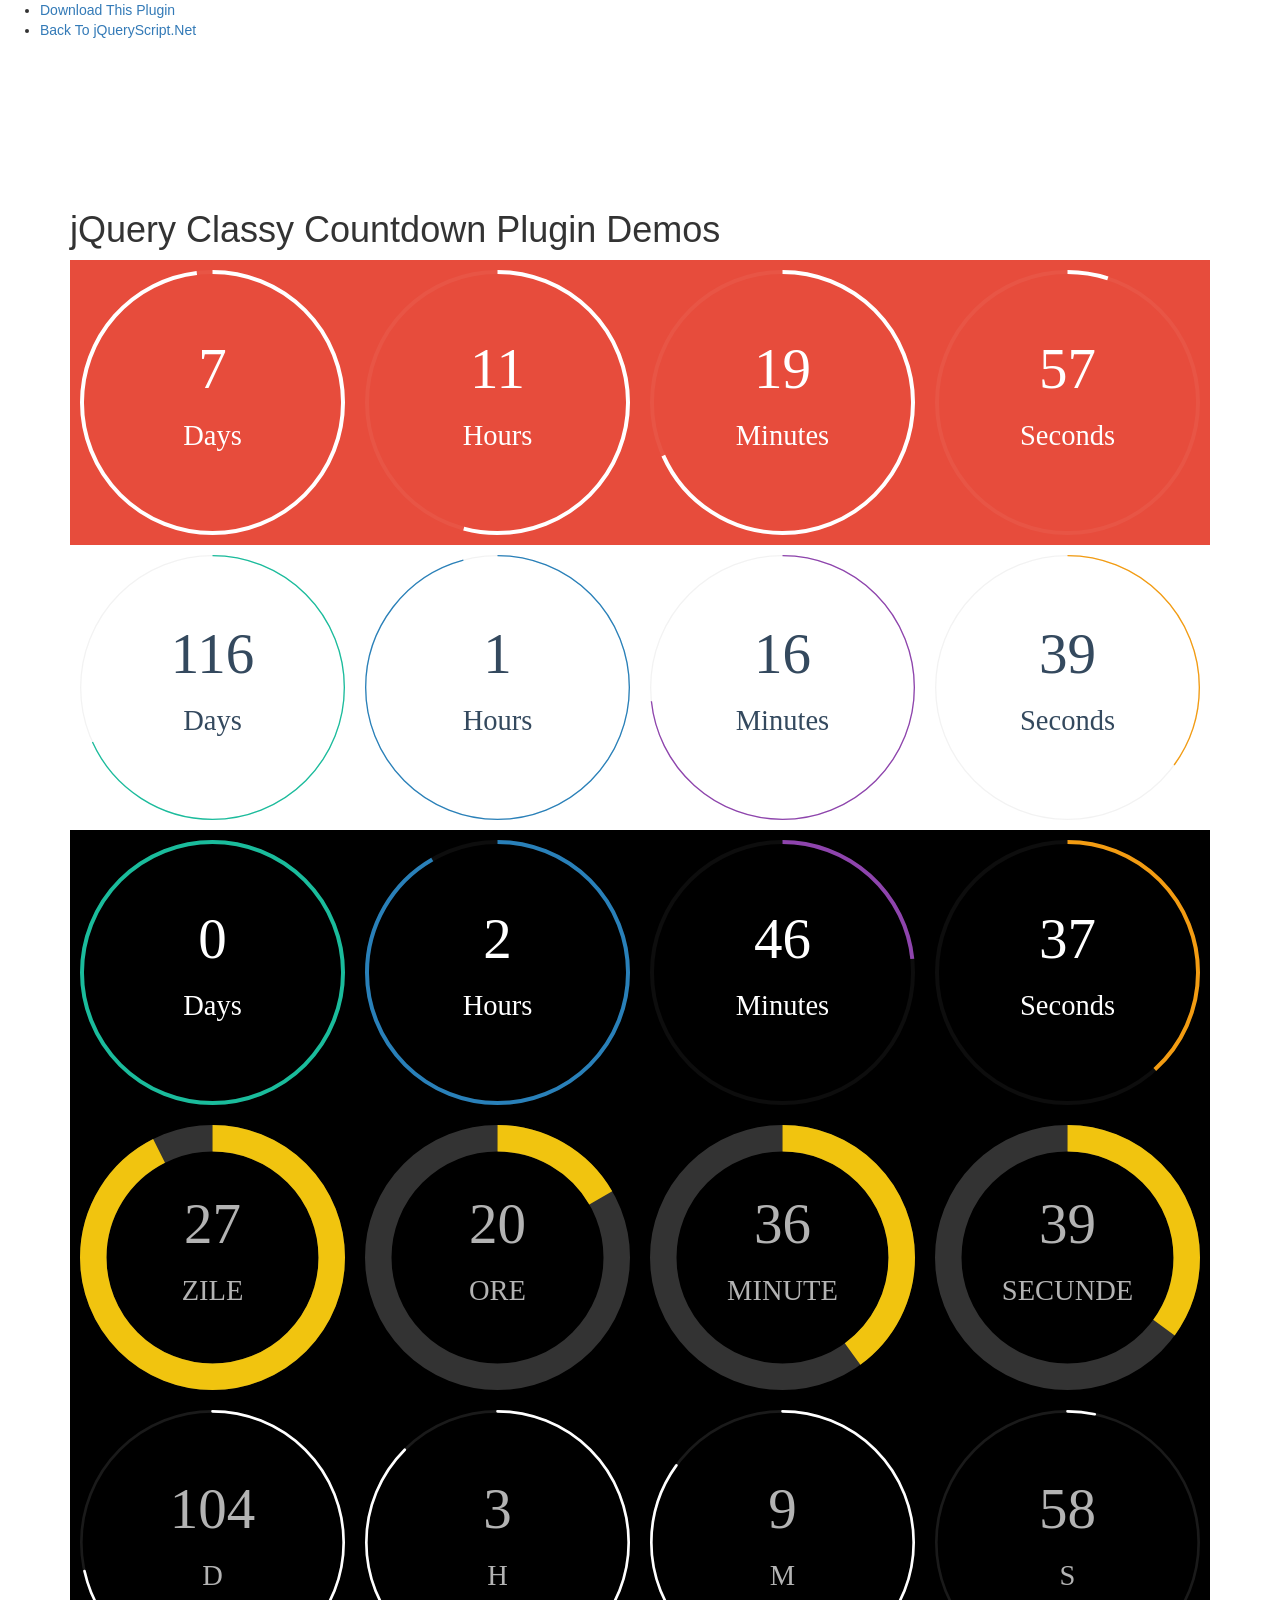
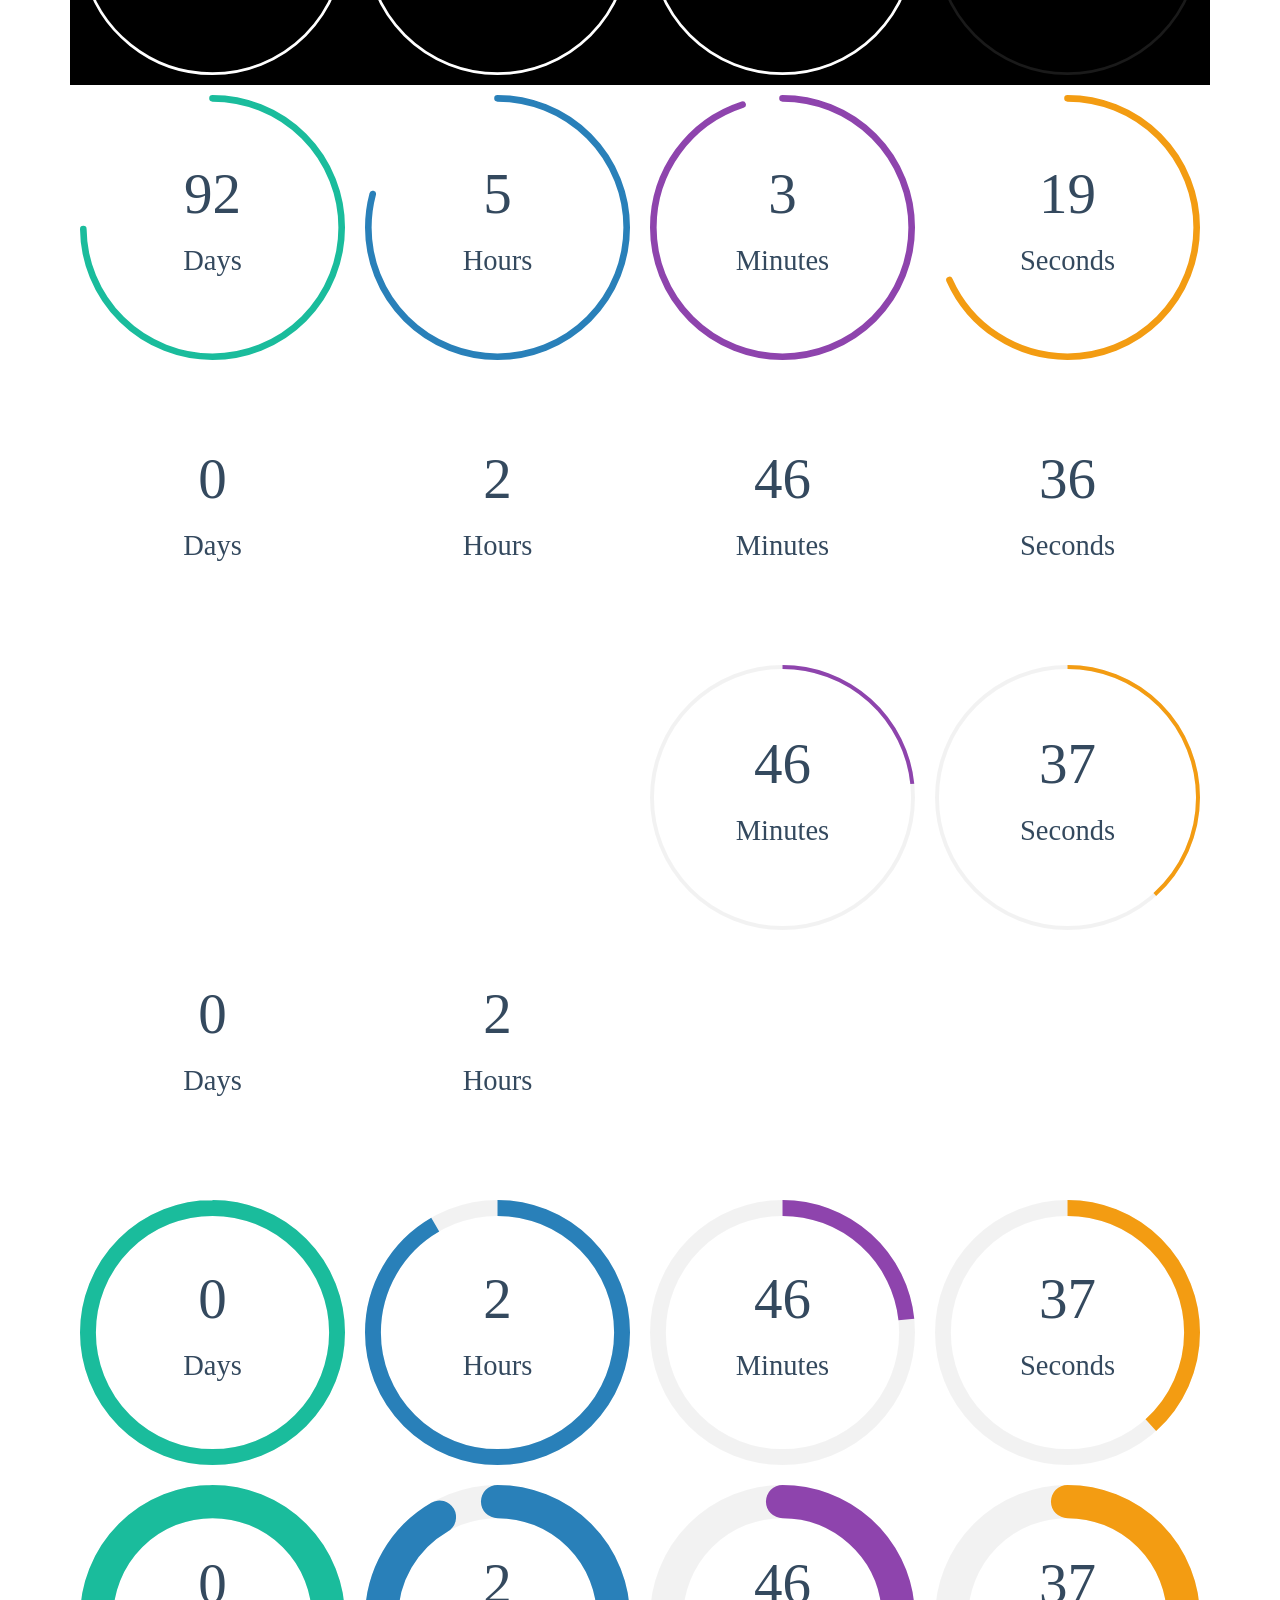
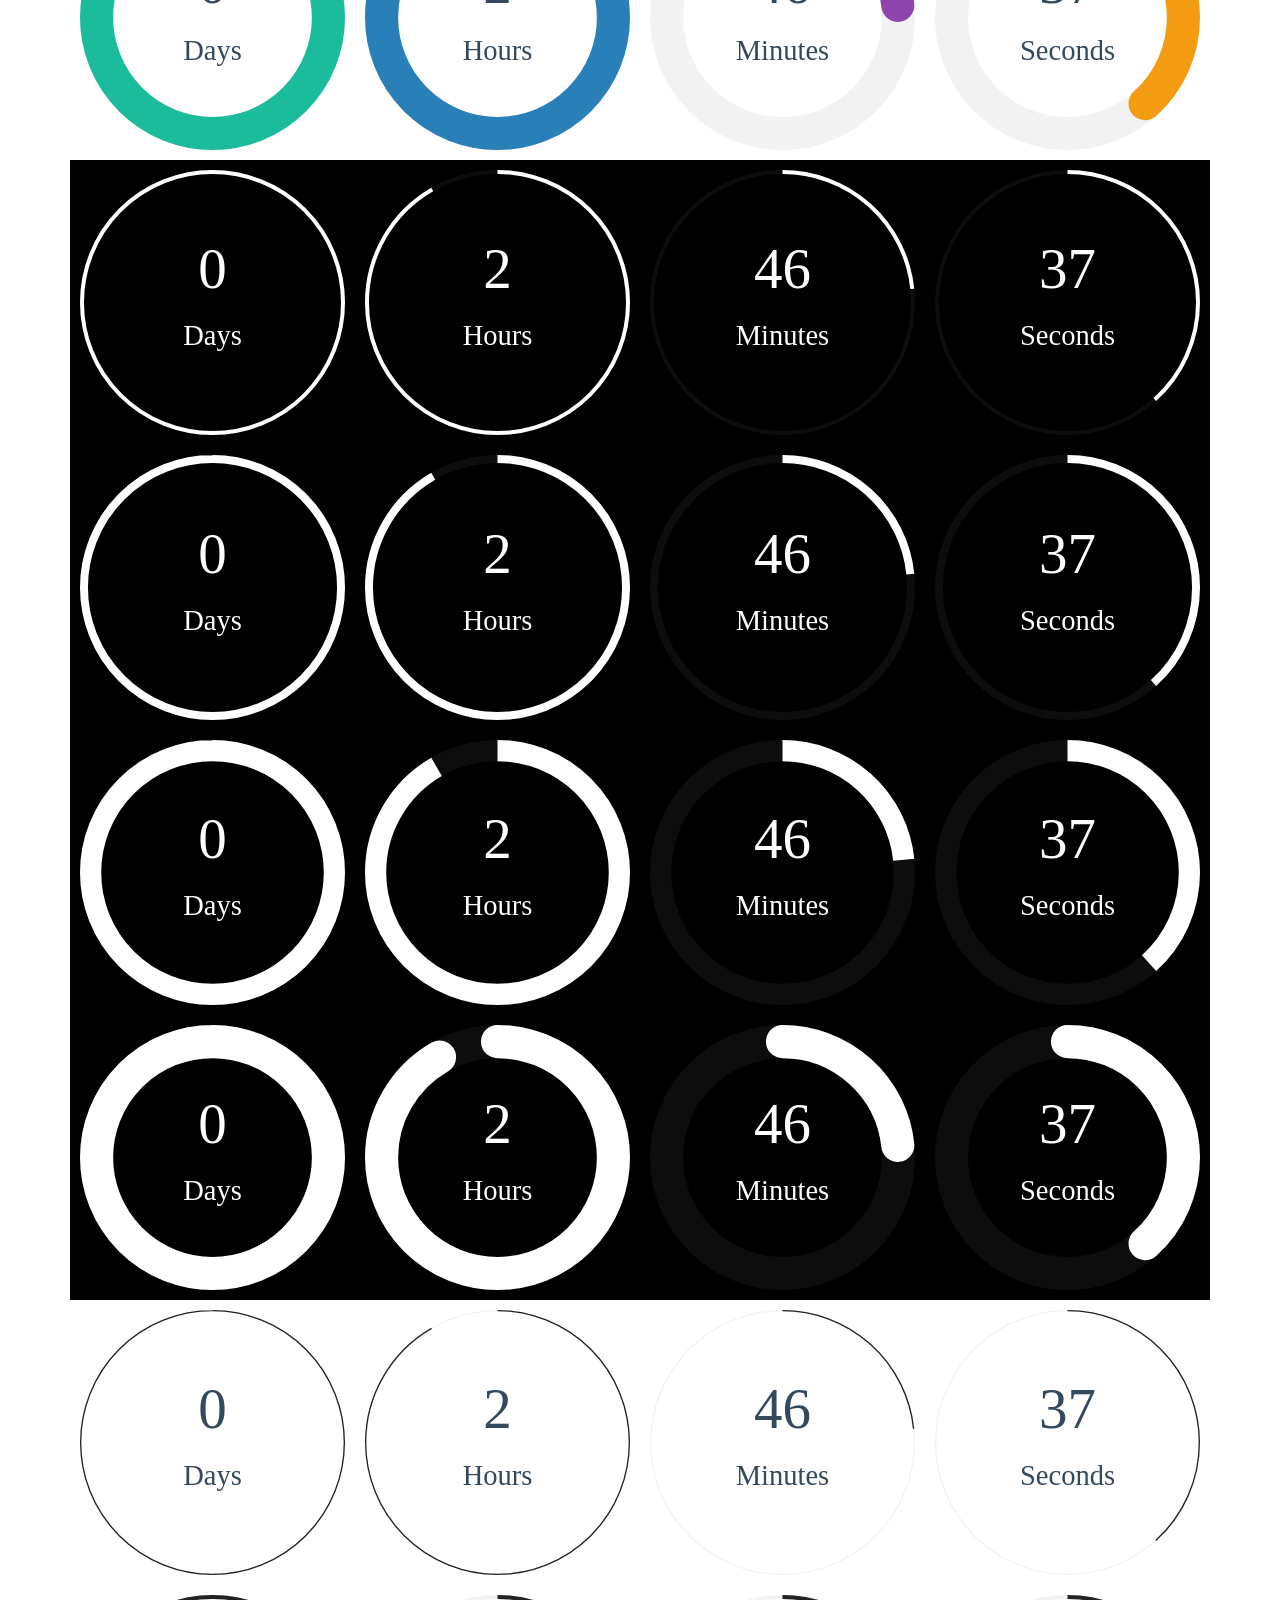
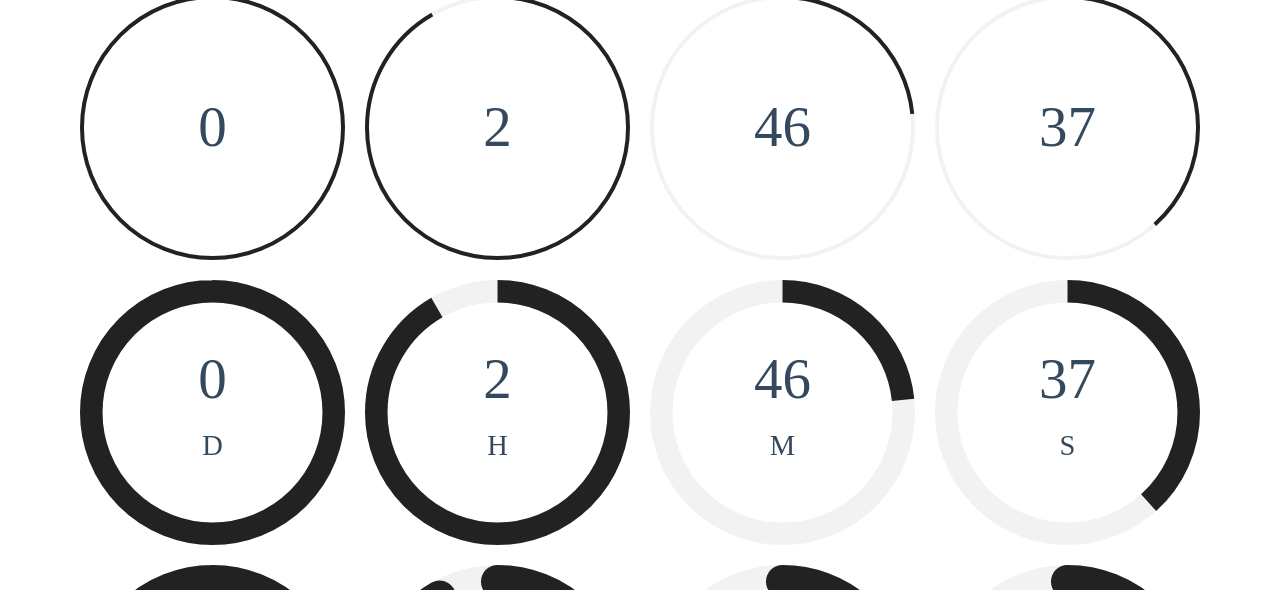
<file: task_two/wwwroot/assert/js/classycountdown/index.html>
<!doctype html>
<html>
<head>
<title>jQuery Classy Countdown Plugin Demos</title>
<link href="css/jquery.classycountdown.css" rel="stylesheet" type="text/css">
<link href="http://www.jqueryscript.net/css/jquerysctipttop.css" rel="stylesheet" type="text/css">
<link rel="stylesheet" href="http://netdna.bootstrapcdn.com/bootstrap/3.3.1/css/bootstrap.min.css">
</head>

<body>
<div id="jquery-script-menu">
  <div class="jquery-script-center">
    <ul>
      <li><a href="http://www.jqueryscript.net/time-clock/Slick-Circular-jQuery-Countdown-Plugin-Classy-Countdown.html">Download This Plugin</a></li>
      <li><a href="http://www.jqueryscript.net/">Back To jQueryScript.Net</a></li>
    </ul>
    <div class="jquery-script-ads"><script><!--
google_ad_client = "ca-pub-2783044520727903";
/* jQuery_demo */
google_ad_slot = "2780937993";
google_ad_width = 728;
google_ad_height = 90;
//-->
</script> 
      <script type="text/javascript"
src="http://pagead2.googlesyndication.com/pagead/show_ads.js">
</script></div>
    <div class="jquery-script-clear"></div>
  </div>
</div>
<div class="container" style="margin-top:150px;">
  <h1>jQuery Classy Countdown Plugin Demos</h1>
  <div id="countdown1" style="background-color:#e74c3c"></div>
  <div id="countdown2" class="ClassyCountdownDemo"></div>
  <div id="countdown4" class="ClassyCountdownDemo" style="background-color:#000"></div>
  <div id="countdown3" class="ClassyCountdownDemo" style="background-color:#000"></div>
  <div id="countdown10" class="ClassyCountdownDemo" style="background-color:#000"></div>
  <div id="countdown9" class="ClassyCountdownDemo"></div>
  <div id="countdown15" class="ClassyCountdownDemo"></div>
  <div id="countdown16" class="ClassyCountdownDemo"></div>
  <div id="countdown17" class="ClassyCountdownDemo"></div>
  <div id="countdown18" class="ClassyCountdownDemo"></div>
  <div id="countdown5" class="ClassyCountdownDemo" style="background-color:#000"></div>
  <div id="countdown6" class="ClassyCountdownDemo" style="background-color:#000"></div>
  <div id="countdown7" class="ClassyCountdownDemo" style="background-color:#000"></div>
  <div id="countdown8" class="ClassyCountdownDemo" style="background-color:#000"></div>
  <div id="countdown11" class="ClassyCountdownDemo"></div>
  <div id="countdown12" class="ClassyCountdownDemo"></div>
  <div id="countdown13" class="ClassyCountdownDemo"></div>
  <div id="countdown14" class="ClassyCountdownDemo"></div>
</div>
<script src="http://ajax.googleapis.com/ajax/libs/jquery/1.11.2/jquery.min.js"></script> 
<script src="js/jquery.knob.js"></script> 
<script src="js/jquery.throttle.js"></script> 
<script src="js/jquery.classycountdown.js"></script> 
<script>
	$(document).ready(function() {
			$('#countdown15').ClassyCountdown({
					theme: "flat-colors",
					end: $.now() + 10000
			});
			$('#countdown16').ClassyCountdown({
					theme: "flat-colors-wide",
					end: $.now() + 10000
			});
			$('#countdown17').ClassyCountdown({
					theme: "flat-colors-very-wide",
					end: $.now() + 10000
			});
			$('#countdown18').ClassyCountdown({
					theme: "flat-colors-black",
					end: $.now() + 10000
			});
			$('#countdown1').ClassyCountdown({
					theme: "white",
					end: $.now() + 645600
			});
			$('#countdown5').ClassyCountdown({
					theme: "white",
					end: $.now() + 10000
			});
			$('#countdown6').ClassyCountdown({
					theme: "white-wide",
					end: $.now() + 10000
			});
			$('#countdown7').ClassyCountdown({
					theme: "white-very-wide",
					end: $.now() + 10000
			});
			$('#countdown8').ClassyCountdown({
					theme: "white-black",
					end: $.now() + 10000
			});
			$('#countdown11').ClassyCountdown({
					theme: "black",
					style: {
							secondsElement: {
									gauge: {
											fgColor: "#F00"
									}
							}
					},
					end: $.now() + 10000
			});
			$('#countdown12').ClassyCountdown({
					theme: "black-wide",
					labels: false,
					end: $.now() + 10000
			});
			$('#countdown13').ClassyCountdown({
					theme: "black-very-wide",
					labelsOptions: {
							lang: {
									days: 'D',
									hours: 'H',
									minutes: 'M',
									seconds: 'S'
							},
							style: 'font-size:0.5em; text-transform:uppercase;'
					},
					end: $.now() + 10000
			});
			$('#countdown14').ClassyCountdown({
					theme: "black-black",
					labelsOptions: {
							style: 'font-size:0.5em; text-transform:uppercase;'
					},
					end: $.now() + 10000
			});
			$('#countdown4').ClassyCountdown({
					end: $.now() + 10000,
					labels: true,
					style: {
							element: "",
							textResponsive: .5,
							days: {
									gauge: {
											thickness: .03,
											bgColor: "rgba(255,255,255,0.05)",
											fgColor: "#1abc9c"
									},
									textCSS: 'font-family:\'Open Sans\'; font-size:25px; font-weight:300; color:#fff;'
							},
							hours: {
									gauge: {
											thickness: .03,
											bgColor: "rgba(255,255,255,0.05)",
											fgColor: "#2980b9"
									},
									textCSS: 'font-family:\'Open Sans\'; font-size:25px; font-weight:300; color:#fff;'
							},
							minutes: {
									gauge: {
											thickness: .03,
											bgColor: "rgba(255,255,255,0.05)",
											fgColor: "#8e44ad"
									},
									textCSS: 'font-family:\'Open Sans\'; font-size:25px; font-weight:300; color:#fff;'
							},
							seconds: {
									gauge: {
											thickness: .03,
											bgColor: "rgba(255,255,255,0.05)",
											fgColor: "#f39c12"
									},
									textCSS: 'font-family:\'Open Sans\'; font-size:25px; font-weight:300; color:#fff;'
							}

					},
					onEndCallback: function() {
							console.log("Time out!");
					}
			});
			$('#countdown2').ClassyCountdown({
					end: '1388468325',
					now: '1378441323',
					labels: true,
					style: {
							element: "",
							textResponsive: .5,
							days: {
									gauge: {
											thickness: .01,
											bgColor: "rgba(0,0,0,0.05)",
											fgColor: "#1abc9c"
									},
									textCSS: 'font-family:\'Open Sans\'; font-size:25px; font-weight:300; color:#34495e;'
							},
							hours: {
									gauge: {
											thickness: .01,
											bgColor: "rgba(0,0,0,0.05)",
											fgColor: "#2980b9"
									},
									textCSS: 'font-family:\'Open Sans\'; font-size:25px; font-weight:300; color:#34495e;'
							},
							minutes: {
									gauge: {
											thickness: .01,
											bgColor: "rgba(0,0,0,0.05)",
											fgColor: "#8e44ad"
									},
									textCSS: 'font-family:\'Open Sans\'; font-size:25px; font-weight:300; color:#34495e;'
							},
							seconds: {
									gauge: {
											thickness: .01,
											bgColor: "rgba(0,0,0,0.05)",
											fgColor: "#f39c12"
									},
									textCSS: 'font-family:\'Open Sans\'; font-size:25px; font-weight:300; color:#34495e;'
							}

					},
					onEndCallback: function() {
							console.log("Time out!");
					}
			});
			$('#countdown9').ClassyCountdown({
					end: '1388468325',
					now: '1380501323',
					labels: true,
					style: {
							element: "",
							textResponsive: .5,
							days: {
									gauge: {
											thickness: .05,
											bgColor: "rgba(0,0,0,0)",
											fgColor: "#1abc9c",
											lineCap: 'round'
									},
									textCSS: 'font-family:\'Open Sans\'; font-size:25px; font-weight:300; color:#34495e;'
							},
							hours: {
									gauge: {
											thickness: .05,
											bgColor: "rgba(0,0,0,0)",
											fgColor: "#2980b9",
											lineCap: 'round'
									},
									textCSS: 'font-family:\'Open Sans\'; font-size:25px; font-weight:300; color:#34495e;'
							},
							minutes: {
									gauge: {
											thickness: .05,
											bgColor: "rgba(0,0,0,0)",
											fgColor: "#8e44ad",
											lineCap: 'round'
									},
									textCSS: 'font-family:\'Open Sans\'; font-size:25px; font-weight:300; color:#34495e;'
							},
							seconds: {
									gauge: {
											thickness: .05,
											bgColor: "rgba(0,0,0,0)",
											fgColor: "#f39c12",
											lineCap: 'round'
									},
									textCSS: 'font-family:\'Open Sans\'; font-size:25px; font-weight:300; color:#34495e;'
							}

					},
					onEndCallback: function() {
							console.log("Time out!");
					}
			});
			$('#countdown10').ClassyCountdown({
					end: '1397468325',
					now: '1388471324',
					labels: true,
					labelsOptions: {
							lang: {
									days: 'D',
									hours: 'H',
									minutes: 'M',
									seconds: 'S'
							},
							style: 'font-size:0.5em; text-transform:uppercase;'
					},
					style: {
							element: "",
							textResponsive: .5,
							days: {
									gauge: {
											thickness: .02,
											bgColor: "rgba(255,255,255,0.1)",
											fgColor: "rgba(255,255,255,1)",
											lineCap: 'round'
									},
									textCSS: 'font-family:\'Open Sans\'; font-size:25px; font-weight:300; color:rgba(255,255,255,0.7);'
							},
							hours: {
									gauge: {
											thickness: .02,
											bgColor: "rgba(255,255,255,0.1)",
											fgColor: "rgba(255,255,255,1)",
											lineCap: 'round'
									},
									textCSS: 'font-family:\'Open Sans\'; font-size:25px; font-weight:300; color:rgba(255,255,255,0.7);'
							},
							minutes: {
									gauge: {
											thickness: .02,
											bgColor: "rgba(255,255,255,0.1)",
											fgColor: "rgba(255,255,255,1)",
											lineCap: 'round'
									},
									textCSS: 'font-family:\'Open Sans\'; font-size:25px; font-weight:300; color:rgba(255,255,255,0.7);'
							},
							seconds: {
									gauge: {
											thickness: .02,
											bgColor: "rgba(255,255,255,0.1)",
											fgColor: "rgba(255,255,255,1)",
											lineCap: 'round'
									},
									textCSS: 'font-family:\'Open Sans\'; font-size:25px; font-weight:300; color:rgba(255,255,255,0.7);'
							},
					},
					onEndCallback: function() {
							console.log("Time out!");
					}
			});
			$('#countdown3').ClassyCountdown({
					end: '1390868325',
					now: '1388461323',
					labels: true,
					labelsOptions: {
							lang: {
									days: 'Zile',
									hours: 'Ore',
									minutes: 'Minute',
									seconds: 'Secunde'
							},
							style: 'font-size:0.5em; text-transform:uppercase;'
					},
					style: {
							element: "",
							textResponsive: .5,
							days: {
									gauge: {
											thickness: .2,
											bgColor: "rgba(255,255,255,0.2)",
											fgColor: "rgb(241, 196, 15)"
									},
									textCSS: 'font-family:\'Open Sans\'; font-size:25px; font-weight:300; color:rgba(255,255,255,0.7);'
							},
							hours: {
									gauge: {
											thickness: .2,
											bgColor: "rgba(255,255,255,0.2)",
											fgColor: "rgb(241, 196, 15)"
									},
									textCSS: 'font-family:\'Open Sans\'; font-size:25px; font-weight:300; color:rgba(255,255,255,0.7);'
							},
							minutes: {
									gauge: {
											thickness: .2,
											bgColor: "rgba(255,255,255,0.2)",
											fgColor: "rgb(241, 196, 15)"
									},
									textCSS: 'font-family:\'Open Sans\'; font-size:25px; font-weight:300; color:rgba(255,255,255,0.7);'
							},
							seconds: {
									gauge: {
											thickness: .2,
											bgColor: "rgba(255,255,255,0.2)",
											fgColor: "rgb(241, 196, 15)"
									},
									textCSS: 'font-family:\'Open Sans\'; font-size:25px; font-weight:300; color:rgba(255,255,255,0.7);'
							}

					},
					onEndCallback: function() {
							console.log("Time out!");
					}
			});
	});
</script>


<script>

  var _gaq = _gaq || [];
  _gaq.push(['_setAccount', 'UA-36251023-1']);
  _gaq.push(['_setDomainName', 'jqueryscript.net']);
  _gaq.push(['_trackPageview']);

  (function() {
    var ga = document.createElement('script'); ga.type = 'text/javascript'; ga.async = true;
    ga.src = ('https:' == document.location.protocol ? 'https://ssl' : 'http://www') + '.google-analytics.com/ga.js';
    var s = document.getElementsByTagName('script')[0]; s.parentNode.insertBefore(ga, s);
  })();

</script>
</body>
</html>
</file>
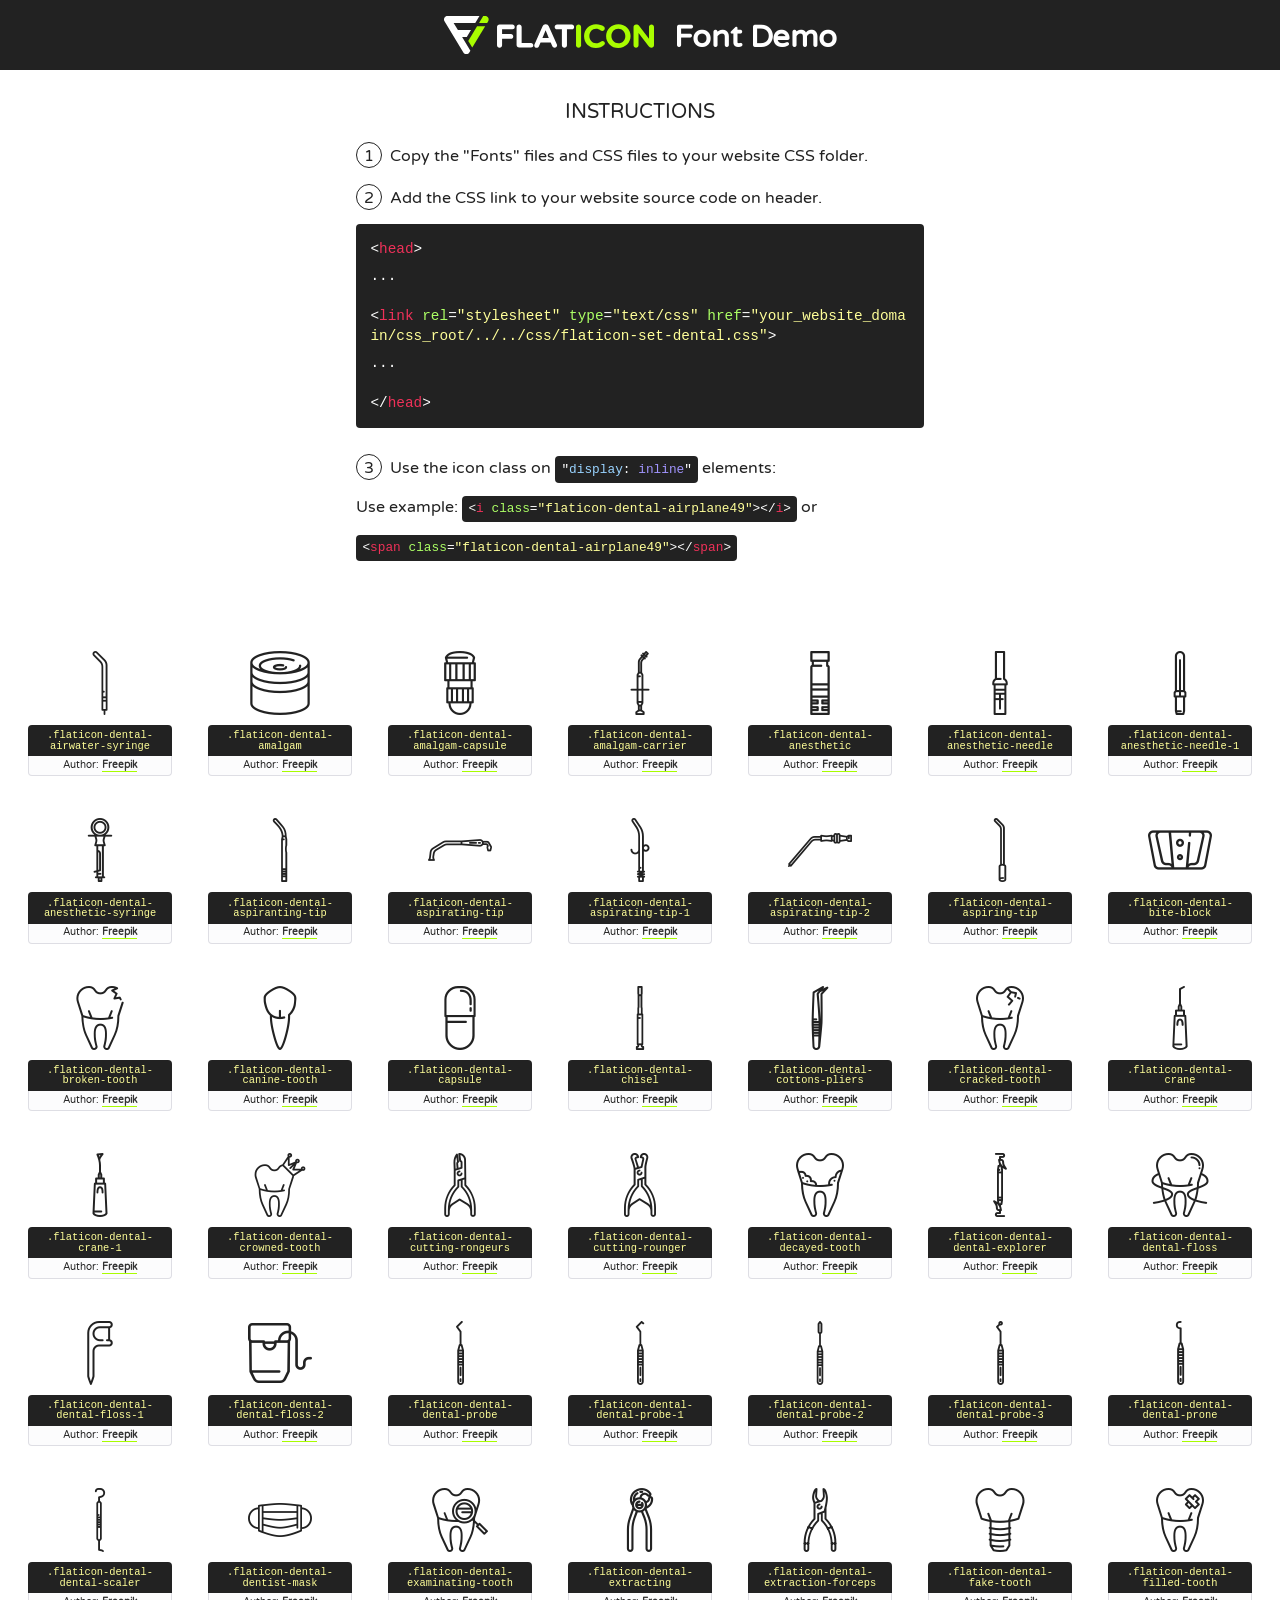
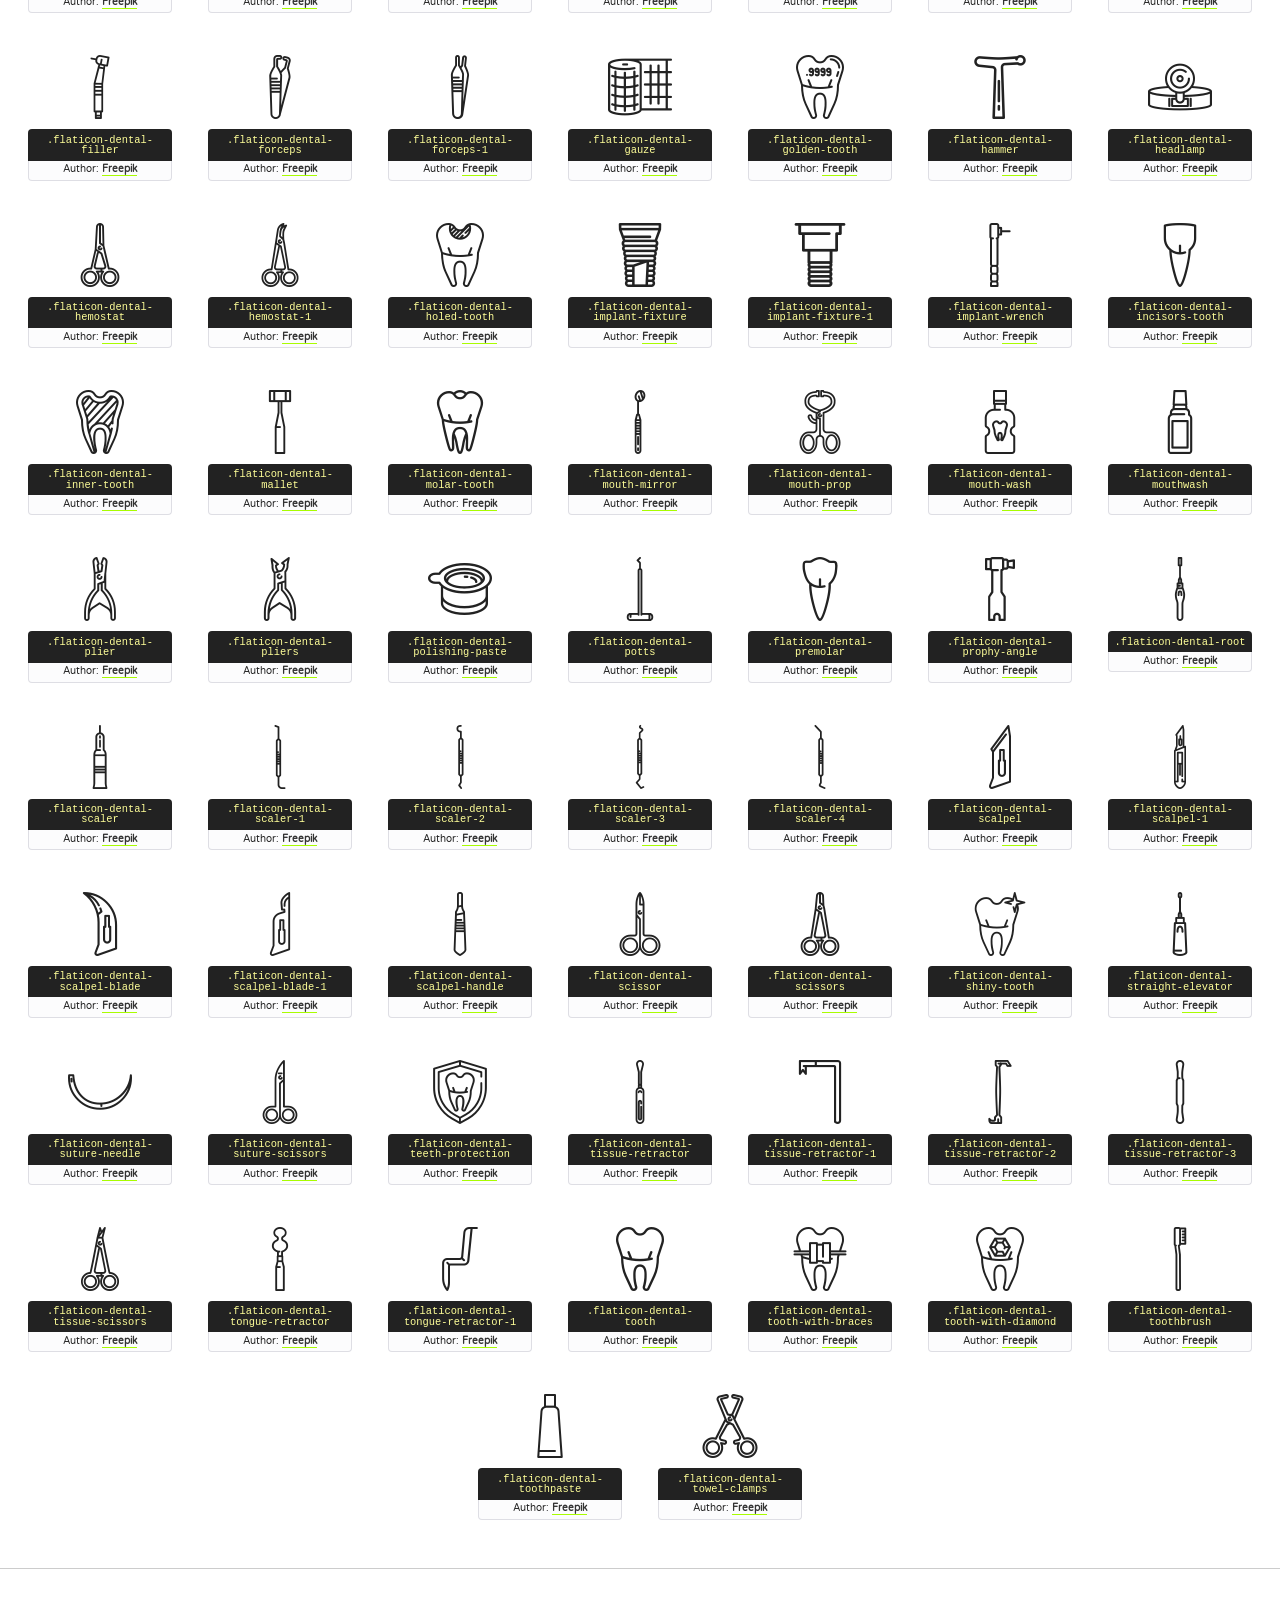
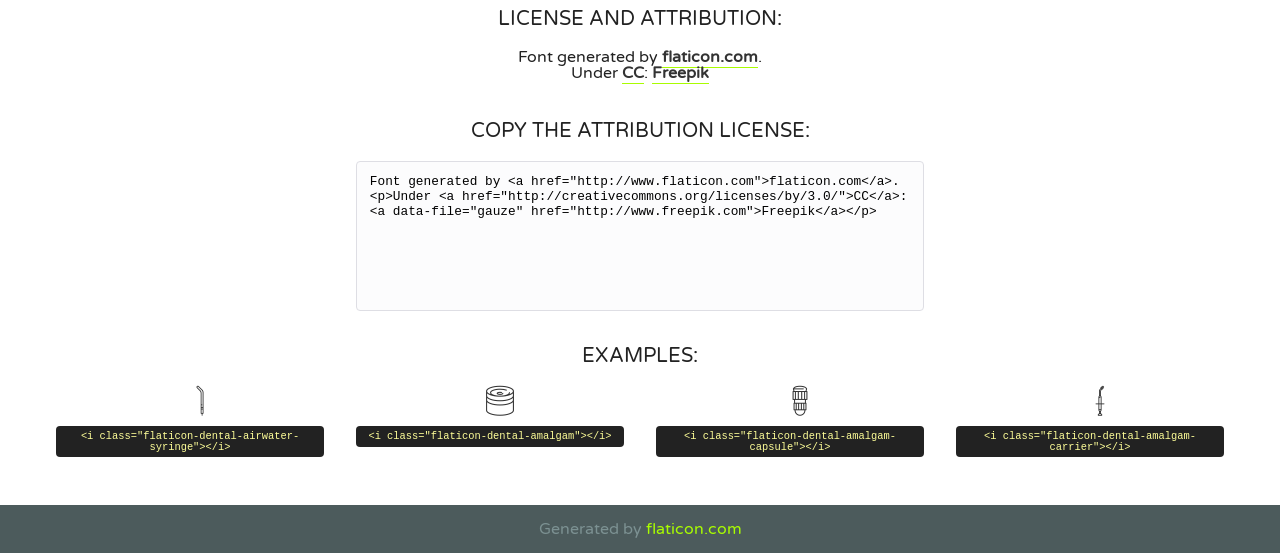
<file: task_two/wwwroot/assert/fonts/flaticons/flaticon-set-dental.html>
<!DOCTYPE html>
<!--
  Flaticon icon font: Flaticon
  Creation date: 19/02/2016 14:51
-->
<html>
<!DOCTYPE html>
<html>

<head>
    <title>Flaticon WebFont</title>
    <link href="http://fonts.googleapis.com/css?family=Varela+Round" rel="stylesheet" type="text/css" />
    <link rel="stylesheet" type="text/css" href="../../css/flaticon-set-dental.css">
    <style>
    html, body, div, span, applet, object, iframe,
    h1, h2, h3, h4, h5, h6, p, blockquote, pre,
    a, abbr, acronym, address, big, cite, code,
    del, dfn, em, img, ins, kbd, q, s, samp,
    small, strike, strong, sub, sup, tt, var,
    b, u, i, center,
    dl, dt, dd, ol, ul, li,
    fieldset, form, label, legend,
    table, caption, tbody, tfoot, thead, tr, th, td,
    article, aside, canvas, details, embed, 
    figure, figcaption, footer, header, hgroup, 
    menu, nav, output, ruby, section, summary,
    time, mark, audio, video {
        margin: 0;
        padding: 0;
        border: 0;
        font-size: 100%;
        font: inherit;
        vertical-align: baseline;
    }
    /* HTML5 display-role reset for older browsers */
    article, aside, details, figcaption, figure, 
    footer, header, hgroup, menu, nav, section {
        display: block;
    }
    body {
        line-height: 1;
    }
    ol, ul {
        list-style: none;
    }
    blockquote, q {
        quotes: none;
    }
    blockquote:before, blockquote:after,
    q:before, q:after {
        content: '';
        content: none;
    }
    table {
        border-collapse: collapse;
        border-spacing: 0;
    }
    body {
        font-family: 'Varela Round', Helvetica, Arial, sans-serif;
        font-size: 16px;
        color: #222;
    }
    a {
        color: #333;
        border-bottom: 1px solid #a9fd00;
        font-weight: bold;
        text-decoration: none;
    }
    * {
        -moz-box-sizing: border-box;
        -webkit-box-sizing: border-box;
        box-sizing: border-box;
        margin: 0;
        padding: 0;
    }
    [class^="flaticon-"]:before, [class*=" flaticon-"]:before, [class^="flaticon-"]:after, [class*=" flaticon-"]:after {
        font-family: "flaticon-set-dental";
        font-size: 30px;
        font-style: normal;
        margin-left: 20px;
        color: #333;
    }
    .wrapper {
        max-width: 600px;
        margin: auto;
        padding: 0 1em;
    }
    .title {
        font-size: 1.25em;
        text-align: center;
        margin-bottom: 1em;
        text-transform: uppercase;
    }
    header {
        text-align: center;
        background-color: #222;
        color: #fff;
        padding: 1em;
    }
    header .logo {
        width: 210px;
        height: 38px;
        display: inline-block;
        vertical-align: middle;
        margin-right: 1em;
        border: none;
    }
    header strong {
        font-size: 1.95em;
        font-weight: bold;
        vertical-align: middle;
        margin-top: 5px;
        display: inline-block;
    }
    .demo {
        margin: 2em auto;
        line-height: 1.25em;
    }
    .demo ul li {
        margin-bottom: 1em;
    }
    .demo ul li .num {
        color: #222;
        border-radius: 20px;
        display: inline-block;
        width: 26px;
        padding: 3px;
        height: 26px;
        text-align: center;
        margin-right: 0.5em;
        border: 1px solid #222;
    }
    .demo ul li code {
        background-color: #222;
        border-radius: 4px;
        padding: 0.25em 0.5em;
        display: inline-block;
        color: #fff;
        font-family: Consolas,Monaco,Lucida Console,Liberation Mono,DejaVu Sans Mono,Bitstream Vera Sans Mono,Courier New, monospace;
        font-weight: lighter;
        margin-top: 1em;
        font-size: 0.8em;
        word-break: break-all;
    }
    .demo ul li code.big {
        padding: 1em;
        font-size: 0.9em;
    }
    .demo ul li code .red {
        color: #EF3159;
    }
    .demo ul li code .green {
        color: #ACFF65;
    }
    .demo ul li code .yellow {
        color: #FFFF99;
    }
    .demo ul li code .blue {
        color: #99D3FF;
    }
    .demo ul li code .purple {
        color: #A295FF;
    }
    .demo ul li code .dots {
        margin-top: 0.5em;
        display: block;
    }
    #glyphs {
        border-bottom: 1px solid #ccc;
        padding: 2em 0;
        text-align: center;
    }
    .glyph {
        display: inline-block;
        width: 9em;
        margin: 1em;
        text-align: center;
        vertical-align: top;
        background: #FFF;
    }
    .glyph .glyph-icon {
        padding: 10px;
        display: block;
        font-family:"flaticon-set-dental";
        font-size: 64px;
        line-height: 1;
    }
    .glyph .glyph-icon:before {
        font-size: 64px;
        color: #222;
        margin-left: 0;
    }
    .class-name {
        font-size: 0.65em;
        background-color: #222;
        color: #fff;
        border-radius: 4px 4px 0 0;
        padding: 0.5em;
        color: #FFFF99;
        font-family: Consolas,Monaco,Lucida Console,Liberation Mono,DejaVu Sans Mono,Bitstream Vera Sans Mono,Courier New, monospace;
    }
    .author-name {
        font-size: 0.6em;
        background-color: #fcfcfd;
        border: 1px solid #DEDEE4;
        border-top: 0;
        border-radius: 0 0 4px 4px;
        padding: 0.5em;
    }
    .class-name:last-child {
        font-size: 10px;
        color:#888;
    }
    .class-name:last-child a {
        font-size: 10px;
        color:#555;
    }
    .class-name:last-child a:hover {
        color:#a9fd00;
    }
    .glyph > input {
        display: block;
        width: 100px;
        margin: 5px auto;
        text-align: center;
        font-size: 12px;
        cursor: text;
    }
    .glyph > input.icon-input {
        font-family:"flaticon-set-dental";
        font-size: 16px;
        margin-bottom: 10px;
    }
    .attribution .title {
        margin-top: 2em;
    }
    .attribution textarea {
        background-color: #fcfcfd;
        padding: 1em;
        border: none;
        box-shadow: none;
        border: 1px solid #DEDEE4;
        border-radius: 4px;
        resize: none;
        width: 100%;
        height: 150px;
        font-size: 0.8em;
        font-family: Consolas,Monaco,Lucida Console,Liberation Mono,DejaVu Sans Mono,Bitstream Vera Sans Mono,Courier New, monospace;
        -webkit-appearance: none;
    }
    .iconsuse {
        margin: 2em auto;
        text-align: center;
        max-width: 1200px;
    }
    .iconsuse:after {
        content: '';
        display: table;
        clear: both;
    }
    .iconsuse .image {
        float: left;
        width: 25%;
        padding: 0 1em;
    }
    .iconsuse .image p {
        margin-bottom: 1em;
    }
    .iconsuse .image span {
        display: block;
        font-size: 0.65em;
        background-color: #222;
        color: #fff;
        border-radius: 4px;
        padding: 0.5em;
        color: #FFFF99;
        margin-top: 1em;
        font-family: Consolas,Monaco,Lucida Console,Liberation Mono,DejaVu Sans Mono,Bitstream Vera Sans Mono,Courier New, monospace;
    }
    #footer {
        text-align: center;
        background-color: #4C5B5C;
        color: #7c9192;
        padding: 1em;
    }
    #footer a {
        border: none;
        color: #a9fd00;
        font-weight: normal;
    }
    @media (max-width: 960px) {
        .iconsuse .image {
            width: 50%;
        }
    }
    @media (max-width: 560px) {
        .iconsuse .image {
            width: 100%;
        }
    }
    </style>
</head>

<body class="characters-off">

    <header>
        <a href="http://www.flaticon.com" target="_blank" class="logo">
            <svg version="1.1" xmlns="http://www.w3.org/2000/svg" xmlns:xlink="http://www.w3.org/1999/xlink" xmlns:a="http://ns.adobe.com/AdobeSVGViewerExtensions/3.0/" viewBox="0 0 560.875 102.036" enable-background="new 0 0 560.875 102.036" xml:space="preserve">
                <defs>
                </defs>
                <g>
                    <g class="letters">
                        <path fill="#ffffff" d="M141.596,29.675c0-3.777,2.985-6.767,6.764-6.767h34.438c3.426,0,6.15,2.728,6.15,6.15
                        c0,3.43-2.724,6.149-6.15,6.149h-27.674v13.091h23.719c3.429,0,6.151,2.724,6.151,6.15c0,3.43-2.723,6.149-6.151,6.149h-23.719
                        v17.574c0,3.773-2.986,6.761-6.764,6.761c-3.779,0-6.764-2.989-6.764-6.761V29.675z"></path>
                        <path fill="#ffffff" d="M193.844,29.149c0-3.781,2.985-6.767,6.764-6.767c3.776,0,6.763,2.985,6.763,6.767v42.957h25.039
                        c3.426,0,6.149,2.726,6.149,6.153c0,3.425-2.723,6.15-6.149,6.15h-31.802c-3.779,0-6.764-2.986-6.764-6.768V29.149z"></path>
                        <path fill="#ffffff" d="M241.891,75.71l21.438-48.407c1.492-3.341,4.215-5.357,7.906-5.357h0.792
                        c3.686,0,6.323,2.017,7.815,5.357l21.439,48.407c0.436,0.967,0.701,1.845,0.701,2.723c0,3.602-2.809,6.501-6.414,6.501
                        c-3.161,0-5.269-1.845-6.499-4.655l-4.132-9.661h-27.059l-4.301,10.102c-1.144,2.631-3.426,4.214-6.237,4.214
                        c-3.517,0-6.24-2.81-6.24-6.325C241.1,77.64,241.451,76.677,241.891,75.71z M279.932,58.666l-8.521-20.297l-8.526,20.297H279.932
                        z"></path>
                        <path fill="#ffffff" d="M314.864,35.387H301.86c-3.429,0-6.239-2.813-6.239-6.238c0-3.429,2.811-6.24,6.239-6.24h39.533
                        c3.426,0,6.237,2.811,6.237,6.24c0,3.425-2.811,6.238-6.237,6.238h-13.001v42.785c0,3.773-2.99,6.761-6.764,6.761
                        c-3.779,0-6.764-2.989-6.764-6.761V35.387z"></path>
                        <path fill="#A9FD00" d="M352.615,29.149c0-3.781,2.985-6.767,6.767-6.767c3.774,0,6.761,2.985,6.761,6.767v49.024
                        c0,3.773-2.987,6.761-6.761,6.761c-3.781,0-6.767-2.989-6.767-6.761V29.149z"></path>
                        <path fill="#A9FD00" d="M374.132,53.836v-0.179c0-17.481,13.178-31.801,32.065-31.801c9.22,0,15.459,2.458,20.557,6.238
                        c1.402,1.054,2.637,2.985,2.637,5.357c0,3.692-2.985,6.59-6.681,6.59c-1.845,0-3.071-0.702-4.044-1.319
                        c-3.776-2.813-7.729-4.393-12.562-4.393c-10.364,0-17.831,8.611-17.831,19.154v0.173c0,10.542,7.291,19.329,17.831,19.329
                        c5.715,0,9.492-1.756,13.359-4.834c1.049-0.874,2.458-1.491,4.039-1.491c3.429,0,6.325,2.813,6.325,6.236
                        c0,2.106-1.056,3.78-2.282,4.834c-5.539,4.834-12.036,7.733-21.878,7.733C387.572,85.464,374.132,71.493,374.132,53.836z"></path>
                        <path fill="#A9FD00" d="M433.009,53.836v-0.179c0-17.481,13.79-31.801,32.766-31.801c18.981,0,32.592,14.143,32.592,31.628v0.173
                        c0,17.483-13.785,31.807-32.769,31.807C446.625,85.464,433.009,71.32,433.009,53.836z M484.224,53.836v-0.179
                        c0-10.539-7.725-19.326-18.626-19.326c-10.893,0-18.449,8.611-18.449,19.154v0.173c0,10.542,7.73,19.329,18.626,19.329
                        C476.676,72.986,484.224,64.378,484.224,53.836z"></path>
                        <path fill="#A9FD00" d="M506.233,29.321c0-3.774,2.99-6.763,6.767-6.763h1.401c3.252,0,5.183,1.583,7.029,3.953l26.093,34.265
                        V29.059c0-3.692,2.99-6.677,6.681-6.677c3.683,0,6.671,2.985,6.671,6.677v48.934c0,3.78-2.987,6.765-6.764,6.765h-0.436
                        c-3.257,0-5.188-1.581-7.034-3.953l-27.056-35.492v32.944c0,3.687-2.985,6.676-6.678,6.676c-3.683,0-6.673-2.989-6.673-6.676
                        V29.321z"></path>
                    </g>
                    <g class="insignia">
                        <path fill="#ffffff" d="M48.372,56.137h12.517l11.156-18.537H37.186L25.688,18.539h57.825L94.668,0H9.271
                        C5.925,0,2.842,1.801,1.198,4.716c-1.644,2.907-1.593,6.482,0.134,9.343l50.38,83.501c1.678,2.781,4.689,4.476,7.938,4.476
                        c3.246,0,6.257-1.695,7.935-4.476l2.898-4.804L48.372,56.137z"></path>
                        <g class="i">
                            <path fill="#A9FD00" d="M93.575,18.539h0.031v0.004l21.652,0.004l2.705-4.488c1.727-2.861,1.778-6.436,0.133-9.343
                            C116.454,1.801,113.371,0,110.026,0h-5.294L93.575,18.539z"></path>
                            <polygon fill="#A9FD00" points="88.291,27.356 64.725,66.486 75.519,84.404 109.942,27.356"></polygon>
                        </g>
                    </g>
                </g>
            </svg>
        </a>
        <strong>Font Demo</strong>
    </header>


    <section class="demo wrapper">

        <p class="title">Instructions</p>

        <ul>
            <li>
                <span class="num">1</span>Copy the "Fonts" files and CSS files to your website CSS folder.
            </li>
            <li>
                <span class="num">2</span>Add the CSS link to your website source code on header.
                <code class="big">
                    &lt;<span class="red">head</span>&gt;
                    <br/><span class="dots">...</span>
                    <br/>&lt;<span class="red">link</span> <span class="green">rel</span>=<span class="yellow">"stylesheet"</span> <span class="green">type</span>=<span class="yellow">"text/css"</span> <span class="green">href</span>=<span class="yellow">"your_website_domain/css_root/../../css/flaticon-set-dental.css"</span>&gt;
                    <br/><span class="dots">...</span>
                    <br/>&lt;/<span class="red">head</span>&gt;
                </code>
            </li>

            <li>
                <p>
                    <span class="num">3</span>Use the icon class on <code>"<span class="blue">display</span>:<span class="purple"> inline</span>"</code> elements:
                    <br />
                    Use example: <code>&lt;<span class="red">i</span> <span class="green">class</span>=<span class="yellow">&quot;flaticon-dental-airplane49&quot;</span>&gt;&lt;/<span class="red">i</span>&gt;</code> or <code>&lt;<span class="red">span</span> <span class="green">class</span>=<span class="yellow">&quot;flaticon-dental-airplane49&quot;</span>&gt;&lt;/<span class="red">span</span>&gt;</code>
            </li>
        </ul>

    </section>




   <section id="glyphs">          
    
      
        <div class="glyph"><div class="glyph-icon flaticon-dental-airwater-syringe"></div>
            <div class="class-name">.flaticon-dental-airwater-syringe</div>
            <div class="author-name">Author: <a data-file="airwater-syringe" href="http://www.freepik.com">Freepik</a> </div> 
        </div>        
        
        <div class="glyph"><div class="glyph-icon flaticon-dental-amalgam"></div>
            <div class="class-name">.flaticon-dental-amalgam</div>
            <div class="author-name">Author: <a data-file="amalgam" href="http://www.freepik.com">Freepik</a> </div> 
        </div>        
        
        <div class="glyph"><div class="glyph-icon flaticon-dental-amalgam-capsule"></div>
            <div class="class-name">.flaticon-dental-amalgam-capsule</div>
            <div class="author-name">Author: <a data-file="amalgam-capsule" href="http://www.freepik.com">Freepik</a> </div> 
        </div>        
        
        <div class="glyph"><div class="glyph-icon flaticon-dental-amalgam-carrier"></div>
            <div class="class-name">.flaticon-dental-amalgam-carrier</div>
            <div class="author-name">Author: <a data-file="amalgam-carrier" href="http://www.freepik.com">Freepik</a> </div> 
        </div>        
        
        <div class="glyph"><div class="glyph-icon flaticon-dental-anesthetic"></div>
            <div class="class-name">.flaticon-dental-anesthetic</div>
            <div class="author-name">Author: <a data-file="anesthetic" href="http://www.freepik.com">Freepik</a> </div> 
        </div>        
        
        <div class="glyph"><div class="glyph-icon flaticon-dental-anesthetic-needle"></div>
            <div class="class-name">.flaticon-dental-anesthetic-needle</div>
            <div class="author-name">Author: <a data-file="anesthetic-needle" href="http://www.freepik.com">Freepik</a> </div> 
        </div>        
        
        <div class="glyph"><div class="glyph-icon flaticon-dental-anesthetic-needle-1"></div>
            <div class="class-name">.flaticon-dental-anesthetic-needle-1</div>
            <div class="author-name">Author: <a data-file="anesthetic-needle-1" href="http://www.freepik.com">Freepik</a> </div> 
        </div>        
        
        <div class="glyph"><div class="glyph-icon flaticon-dental-anesthetic-syringe"></div>
            <div class="class-name">.flaticon-dental-anesthetic-syringe</div>
            <div class="author-name">Author: <a data-file="anesthetic-syringe" href="http://www.freepik.com">Freepik</a> </div> 
        </div>        
        
        <div class="glyph"><div class="glyph-icon flaticon-dental-aspiranting-tip"></div>
            <div class="class-name">.flaticon-dental-aspiranting-tip</div>
            <div class="author-name">Author: <a data-file="aspiranting-tip" href="http://www.freepik.com">Freepik</a> </div> 
        </div>        
        
        <div class="glyph"><div class="glyph-icon flaticon-dental-aspirating-tip"></div>
            <div class="class-name">.flaticon-dental-aspirating-tip</div>
            <div class="author-name">Author: <a data-file="aspirating-tip" href="http://www.freepik.com">Freepik</a> </div> 
        </div>        
        
        <div class="glyph"><div class="glyph-icon flaticon-dental-aspirating-tip-1"></div>
            <div class="class-name">.flaticon-dental-aspirating-tip-1</div>
            <div class="author-name">Author: <a data-file="aspirating-tip-1" href="http://www.freepik.com">Freepik</a> </div> 
        </div>        
        
        <div class="glyph"><div class="glyph-icon flaticon-dental-aspirating-tip-2"></div>
            <div class="class-name">.flaticon-dental-aspirating-tip-2</div>
            <div class="author-name">Author: <a data-file="aspirating-tip-2" href="http://www.freepik.com">Freepik</a> </div> 
        </div>        
        
        <div class="glyph"><div class="glyph-icon flaticon-dental-aspiring-tip"></div>
            <div class="class-name">.flaticon-dental-aspiring-tip</div>
            <div class="author-name">Author: <a data-file="aspiring-tip" href="http://www.freepik.com">Freepik</a> </div> 
        </div>        
        
        <div class="glyph"><div class="glyph-icon flaticon-dental-bite-block"></div>
            <div class="class-name">.flaticon-dental-bite-block</div>
            <div class="author-name">Author: <a data-file="bite-block" href="http://www.freepik.com">Freepik</a> </div> 
        </div>        
        
        <div class="glyph"><div class="glyph-icon flaticon-dental-broken-tooth"></div>
            <div class="class-name">.flaticon-dental-broken-tooth</div>
            <div class="author-name">Author: <a data-file="broken-tooth" href="http://www.freepik.com">Freepik</a> </div> 
        </div>        
        
        <div class="glyph"><div class="glyph-icon flaticon-dental-canine-tooth"></div>
            <div class="class-name">.flaticon-dental-canine-tooth</div>
            <div class="author-name">Author: <a data-file="canine-tooth" href="http://www.freepik.com">Freepik</a> </div> 
        </div>        
        
        <div class="glyph"><div class="glyph-icon flaticon-dental-capsule"></div>
            <div class="class-name">.flaticon-dental-capsule</div>
            <div class="author-name">Author: <a data-file="capsule" href="http://www.freepik.com">Freepik</a> </div> 
        </div>        
        
        <div class="glyph"><div class="glyph-icon flaticon-dental-chisel"></div>
            <div class="class-name">.flaticon-dental-chisel</div>
            <div class="author-name">Author: <a data-file="chisel" href="http://www.freepik.com">Freepik</a> </div> 
        </div>        
        
        <div class="glyph"><div class="glyph-icon flaticon-dental-cottons-pliers"></div>
            <div class="class-name">.flaticon-dental-cottons-pliers</div>
            <div class="author-name">Author: <a data-file="cottons-pliers" href="http://www.freepik.com">Freepik</a> </div> 
        </div>        
        
        <div class="glyph"><div class="glyph-icon flaticon-dental-cracked-tooth"></div>
            <div class="class-name">.flaticon-dental-cracked-tooth</div>
            <div class="author-name">Author: <a data-file="cracked-tooth" href="http://www.freepik.com">Freepik</a> </div> 
        </div>        
        
        <div class="glyph"><div class="glyph-icon flaticon-dental-crane"></div>
            <div class="class-name">.flaticon-dental-crane</div>
            <div class="author-name">Author: <a data-file="crane" href="http://www.freepik.com">Freepik</a> </div> 
        </div>        
        
        <div class="glyph"><div class="glyph-icon flaticon-dental-crane-1"></div>
            <div class="class-name">.flaticon-dental-crane-1</div>
            <div class="author-name">Author: <a data-file="crane-1" href="http://www.freepik.com">Freepik</a> </div> 
        </div>        
        
        <div class="glyph"><div class="glyph-icon flaticon-dental-crowned-tooth"></div>
            <div class="class-name">.flaticon-dental-crowned-tooth</div>
            <div class="author-name">Author: <a data-file="crowned-tooth" href="http://www.freepik.com">Freepik</a> </div> 
        </div>        
        
        <div class="glyph"><div class="glyph-icon flaticon-dental-cutting-rongeurs"></div>
            <div class="class-name">.flaticon-dental-cutting-rongeurs</div>
            <div class="author-name">Author: <a data-file="cutting-rongeurs" href="http://www.freepik.com">Freepik</a> </div> 
        </div>        
        
        <div class="glyph"><div class="glyph-icon flaticon-dental-cutting-rounger"></div>
            <div class="class-name">.flaticon-dental-cutting-rounger</div>
            <div class="author-name">Author: <a data-file="cutting-rounger" href="http://www.freepik.com">Freepik</a> </div> 
        </div>        
        
        <div class="glyph"><div class="glyph-icon flaticon-dental-decayed-tooth"></div>
            <div class="class-name">.flaticon-dental-decayed-tooth</div>
            <div class="author-name">Author: <a data-file="decayed-tooth" href="http://www.freepik.com">Freepik</a> </div> 
        </div>        
        
        <div class="glyph"><div class="glyph-icon flaticon-dental-dental-explorer"></div>
            <div class="class-name">.flaticon-dental-dental-explorer</div>
            <div class="author-name">Author: <a data-file="dental-explorer" href="http://www.freepik.com">Freepik</a> </div> 
        </div>        
        
        <div class="glyph"><div class="glyph-icon flaticon-dental-dental-floss"></div>
            <div class="class-name">.flaticon-dental-dental-floss</div>
            <div class="author-name">Author: <a data-file="dental-floss" href="http://www.freepik.com">Freepik</a> </div> 
        </div>        
        
        <div class="glyph"><div class="glyph-icon flaticon-dental-dental-floss-1"></div>
            <div class="class-name">.flaticon-dental-dental-floss-1</div>
            <div class="author-name">Author: <a data-file="dental-floss-1" href="http://www.freepik.com">Freepik</a> </div> 
        </div>        
        
        <div class="glyph"><div class="glyph-icon flaticon-dental-dental-floss-2"></div>
            <div class="class-name">.flaticon-dental-dental-floss-2</div>
            <div class="author-name">Author: <a data-file="dental-floss-2" href="http://www.freepik.com">Freepik</a> </div> 
        </div>        
        
        <div class="glyph"><div class="glyph-icon flaticon-dental-dental-probe"></div>
            <div class="class-name">.flaticon-dental-dental-probe</div>
            <div class="author-name">Author: <a data-file="dental-probe" href="http://www.freepik.com">Freepik</a> </div> 
        </div>        
        
        <div class="glyph"><div class="glyph-icon flaticon-dental-dental-probe-1"></div>
            <div class="class-name">.flaticon-dental-dental-probe-1</div>
            <div class="author-name">Author: <a data-file="dental-probe-1" href="http://www.freepik.com">Freepik</a> </div> 
        </div>        
        
        <div class="glyph"><div class="glyph-icon flaticon-dental-dental-probe-2"></div>
            <div class="class-name">.flaticon-dental-dental-probe-2</div>
            <div class="author-name">Author: <a data-file="dental-probe-2" href="http://www.freepik.com">Freepik</a> </div> 
        </div>        
        
        <div class="glyph"><div class="glyph-icon flaticon-dental-dental-probe-3"></div>
            <div class="class-name">.flaticon-dental-dental-probe-3</div>
            <div class="author-name">Author: <a data-file="dental-probe-3" href="http://www.freepik.com">Freepik</a> </div> 
        </div>        
        
        <div class="glyph"><div class="glyph-icon flaticon-dental-dental-prone"></div>
            <div class="class-name">.flaticon-dental-dental-prone</div>
            <div class="author-name">Author: <a data-file="dental-prone" href="http://www.freepik.com">Freepik</a> </div> 
        </div>        
        
        <div class="glyph"><div class="glyph-icon flaticon-dental-dental-scaler"></div>
            <div class="class-name">.flaticon-dental-dental-scaler</div>
            <div class="author-name">Author: <a data-file="dental-scaler" href="http://www.freepik.com">Freepik</a> </div> 
        </div>        
        
        <div class="glyph"><div class="glyph-icon flaticon-dental-dentist-mask"></div>
            <div class="class-name">.flaticon-dental-dentist-mask</div>
            <div class="author-name">Author: <a data-file="dentist-mask" href="http://www.freepik.com">Freepik</a> </div> 
        </div>        
        
        <div class="glyph"><div class="glyph-icon flaticon-dental-examinating-tooth"></div>
            <div class="class-name">.flaticon-dental-examinating-tooth</div>
            <div class="author-name">Author: <a data-file="examinating-tooth" href="http://www.freepik.com">Freepik</a> </div> 
        </div>        
        
        <div class="glyph"><div class="glyph-icon flaticon-dental-extracting"></div>
            <div class="class-name">.flaticon-dental-extracting</div>
            <div class="author-name">Author: <a data-file="extracting" href="http://www.freepik.com">Freepik</a> </div> 
        </div>        
        
        <div class="glyph"><div class="glyph-icon flaticon-dental-extraction-forceps"></div>
            <div class="class-name">.flaticon-dental-extraction-forceps</div>
            <div class="author-name">Author: <a data-file="extraction-forceps" href="http://www.freepik.com">Freepik</a> </div> 
        </div>        
        
        <div class="glyph"><div class="glyph-icon flaticon-dental-fake-tooth"></div>
            <div class="class-name">.flaticon-dental-fake-tooth</div>
            <div class="author-name">Author: <a data-file="fake-tooth" href="http://www.freepik.com">Freepik</a> </div> 
        </div>        
        
        <div class="glyph"><div class="glyph-icon flaticon-dental-filled-tooth"></div>
            <div class="class-name">.flaticon-dental-filled-tooth</div>
            <div class="author-name">Author: <a data-file="filled-tooth" href="http://www.freepik.com">Freepik</a> </div> 
        </div>        
        
        <div class="glyph"><div class="glyph-icon flaticon-dental-filler"></div>
            <div class="class-name">.flaticon-dental-filler</div>
            <div class="author-name">Author: <a data-file="filler" href="http://www.freepik.com">Freepik</a> </div> 
        </div>        
        
        <div class="glyph"><div class="glyph-icon flaticon-dental-forceps"></div>
            <div class="class-name">.flaticon-dental-forceps</div>
            <div class="author-name">Author: <a data-file="forceps" href="http://www.freepik.com">Freepik</a> </div> 
        </div>        
        
        <div class="glyph"><div class="glyph-icon flaticon-dental-forceps-1"></div>
            <div class="class-name">.flaticon-dental-forceps-1</div>
            <div class="author-name">Author: <a data-file="forceps-1" href="http://www.freepik.com">Freepik</a> </div> 
        </div>        
        
        <div class="glyph"><div class="glyph-icon flaticon-dental-gauze"></div>
            <div class="class-name">.flaticon-dental-gauze</div>
            <div class="author-name">Author: <a data-file="gauze" href="http://www.freepik.com">Freepik</a> </div> 
        </div>        
        
        <div class="glyph"><div class="glyph-icon flaticon-dental-golden-tooth"></div>
            <div class="class-name">.flaticon-dental-golden-tooth</div>
            <div class="author-name">Author: <a data-file="golden-tooth" href="http://www.freepik.com">Freepik</a> </div> 
        </div>        
        
        <div class="glyph"><div class="glyph-icon flaticon-dental-hammer"></div>
            <div class="class-name">.flaticon-dental-hammer</div>
            <div class="author-name">Author: <a data-file="hammer" href="http://www.freepik.com">Freepik</a> </div> 
        </div>        
        
        <div class="glyph"><div class="glyph-icon flaticon-dental-headlamp"></div>
            <div class="class-name">.flaticon-dental-headlamp</div>
            <div class="author-name">Author: <a data-file="headlamp" href="http://www.freepik.com">Freepik</a> </div> 
        </div>        
        
        <div class="glyph"><div class="glyph-icon flaticon-dental-hemostat"></div>
            <div class="class-name">.flaticon-dental-hemostat</div>
            <div class="author-name">Author: <a data-file="hemostat" href="http://www.freepik.com">Freepik</a> </div> 
        </div>        
        
        <div class="glyph"><div class="glyph-icon flaticon-dental-hemostat-1"></div>
            <div class="class-name">.flaticon-dental-hemostat-1</div>
            <div class="author-name">Author: <a data-file="hemostat-1" href="http://www.freepik.com">Freepik</a> </div> 
        </div>        
        
        <div class="glyph"><div class="glyph-icon flaticon-dental-holed-tooth"></div>
            <div class="class-name">.flaticon-dental-holed-tooth</div>
            <div class="author-name">Author: <a data-file="holed-tooth" href="http://www.freepik.com">Freepik</a> </div> 
        </div>        
        
        <div class="glyph"><div class="glyph-icon flaticon-dental-implant-fixture"></div>
            <div class="class-name">.flaticon-dental-implant-fixture</div>
            <div class="author-name">Author: <a data-file="implant-fixture" href="http://www.freepik.com">Freepik</a> </div> 
        </div>        
        
        <div class="glyph"><div class="glyph-icon flaticon-dental-implant-fixture-1"></div>
            <div class="class-name">.flaticon-dental-implant-fixture-1</div>
            <div class="author-name">Author: <a data-file="implant-fixture-1" href="http://www.freepik.com">Freepik</a> </div> 
        </div>        
        
        <div class="glyph"><div class="glyph-icon flaticon-dental-implant-wrench"></div>
            <div class="class-name">.flaticon-dental-implant-wrench</div>
            <div class="author-name">Author: <a data-file="implant-wrench" href="http://www.freepik.com">Freepik</a> </div> 
        </div>        
        
        <div class="glyph"><div class="glyph-icon flaticon-dental-incisors-tooth"></div>
            <div class="class-name">.flaticon-dental-incisors-tooth</div>
            <div class="author-name">Author: <a data-file="incisors-tooth" href="http://www.freepik.com">Freepik</a> </div> 
        </div>        
        
        <div class="glyph"><div class="glyph-icon flaticon-dental-inner-tooth"></div>
            <div class="class-name">.flaticon-dental-inner-tooth</div>
            <div class="author-name">Author: <a data-file="inner-tooth" href="http://www.freepik.com">Freepik</a> </div> 
        </div>        
        
        <div class="glyph"><div class="glyph-icon flaticon-dental-mallet"></div>
            <div class="class-name">.flaticon-dental-mallet</div>
            <div class="author-name">Author: <a data-file="mallet" href="http://www.freepik.com">Freepik</a> </div> 
        </div>        
        
        <div class="glyph"><div class="glyph-icon flaticon-dental-molar-tooth"></div>
            <div class="class-name">.flaticon-dental-molar-tooth</div>
            <div class="author-name">Author: <a data-file="molar-tooth" href="http://www.freepik.com">Freepik</a> </div> 
        </div>        
        
        <div class="glyph"><div class="glyph-icon flaticon-dental-mouth-mirror"></div>
            <div class="class-name">.flaticon-dental-mouth-mirror</div>
            <div class="author-name">Author: <a data-file="mouth-mirror" href="http://www.freepik.com">Freepik</a> </div> 
        </div>        
        
        <div class="glyph"><div class="glyph-icon flaticon-dental-mouth-prop"></div>
            <div class="class-name">.flaticon-dental-mouth-prop</div>
            <div class="author-name">Author: <a data-file="mouth-prop" href="http://www.freepik.com">Freepik</a> </div> 
        </div>        
        
        <div class="glyph"><div class="glyph-icon flaticon-dental-mouth-wash"></div>
            <div class="class-name">.flaticon-dental-mouth-wash</div>
            <div class="author-name">Author: <a data-file="mouth-wash" href="http://www.freepik.com">Freepik</a> </div> 
        </div>        
        
        <div class="glyph"><div class="glyph-icon flaticon-dental-mouthwash"></div>
            <div class="class-name">.flaticon-dental-mouthwash</div>
            <div class="author-name">Author: <a data-file="mouthwash" href="http://www.freepik.com">Freepik</a> </div> 
        </div>        
        
        <div class="glyph"><div class="glyph-icon flaticon-dental-plier"></div>
            <div class="class-name">.flaticon-dental-plier</div>
            <div class="author-name">Author: <a data-file="plier" href="http://www.freepik.com">Freepik</a> </div> 
        </div>        
        
        <div class="glyph"><div class="glyph-icon flaticon-dental-pliers"></div>
            <div class="class-name">.flaticon-dental-pliers</div>
            <div class="author-name">Author: <a data-file="pliers" href="http://www.freepik.com">Freepik</a> </div> 
        </div>        
        
        <div class="glyph"><div class="glyph-icon flaticon-dental-polishing-paste"></div>
            <div class="class-name">.flaticon-dental-polishing-paste</div>
            <div class="author-name">Author: <a data-file="polishing-paste" href="http://www.freepik.com">Freepik</a> </div> 
        </div>        
        
        <div class="glyph"><div class="glyph-icon flaticon-dental-potts"></div>
            <div class="class-name">.flaticon-dental-potts</div>
            <div class="author-name">Author: <a data-file="potts" href="http://www.freepik.com">Freepik</a> </div> 
        </div>        
        
        <div class="glyph"><div class="glyph-icon flaticon-dental-premolar"></div>
            <div class="class-name">.flaticon-dental-premolar</div>
            <div class="author-name">Author: <a data-file="premolar" href="http://www.freepik.com">Freepik</a> </div> 
        </div>        
        
        <div class="glyph"><div class="glyph-icon flaticon-dental-prophy-angle"></div>
            <div class="class-name">.flaticon-dental-prophy-angle</div>
            <div class="author-name">Author: <a data-file="prophy-angle" href="http://www.freepik.com">Freepik</a> </div> 
        </div>        
        
        <div class="glyph"><div class="glyph-icon flaticon-dental-root"></div>
            <div class="class-name">.flaticon-dental-root</div>
            <div class="author-name">Author: <a data-file="root" href="http://www.freepik.com">Freepik</a> </div> 
        </div>        
        
        <div class="glyph"><div class="glyph-icon flaticon-dental-scaler"></div>
            <div class="class-name">.flaticon-dental-scaler</div>
            <div class="author-name">Author: <a data-file="scaler" href="http://www.freepik.com">Freepik</a> </div> 
        </div>        
        
        <div class="glyph"><div class="glyph-icon flaticon-dental-scaler-1"></div>
            <div class="class-name">.flaticon-dental-scaler-1</div>
            <div class="author-name">Author: <a data-file="scaler-1" href="http://www.freepik.com">Freepik</a> </div> 
        </div>        
        
        <div class="glyph"><div class="glyph-icon flaticon-dental-scaler-2"></div>
            <div class="class-name">.flaticon-dental-scaler-2</div>
            <div class="author-name">Author: <a data-file="scaler-2" href="http://www.freepik.com">Freepik</a> </div> 
        </div>        
        
        <div class="glyph"><div class="glyph-icon flaticon-dental-scaler-3"></div>
            <div class="class-name">.flaticon-dental-scaler-3</div>
            <div class="author-name">Author: <a data-file="scaler-3" href="http://www.freepik.com">Freepik</a> </div> 
        </div>        
        
        <div class="glyph"><div class="glyph-icon flaticon-dental-scaler-4"></div>
            <div class="class-name">.flaticon-dental-scaler-4</div>
            <div class="author-name">Author: <a data-file="scaler-4" href="http://www.freepik.com">Freepik</a> </div> 
        </div>        
        
        <div class="glyph"><div class="glyph-icon flaticon-dental-scalpel"></div>
            <div class="class-name">.flaticon-dental-scalpel</div>
            <div class="author-name">Author: <a data-file="scalpel" href="http://www.freepik.com">Freepik</a> </div> 
        </div>        
        
        <div class="glyph"><div class="glyph-icon flaticon-dental-scalpel-1"></div>
            <div class="class-name">.flaticon-dental-scalpel-1</div>
            <div class="author-name">Author: <a data-file="scalpel-1" href="http://www.freepik.com">Freepik</a> </div> 
        </div>        
        
        <div class="glyph"><div class="glyph-icon flaticon-dental-scalpel-blade"></div>
            <div class="class-name">.flaticon-dental-scalpel-blade</div>
            <div class="author-name">Author: <a data-file="scalpel-blade" href="http://www.freepik.com">Freepik</a> </div> 
        </div>        
        
        <div class="glyph"><div class="glyph-icon flaticon-dental-scalpel-blade-1"></div>
            <div class="class-name">.flaticon-dental-scalpel-blade-1</div>
            <div class="author-name">Author: <a data-file="scalpel-blade-1" href="http://www.freepik.com">Freepik</a> </div> 
        </div>        
        
        <div class="glyph"><div class="glyph-icon flaticon-dental-scalpel-handle"></div>
            <div class="class-name">.flaticon-dental-scalpel-handle</div>
            <div class="author-name">Author: <a data-file="scalpel-handle" href="http://www.freepik.com">Freepik</a> </div> 
        </div>        
        
        <div class="glyph"><div class="glyph-icon flaticon-dental-scissor"></div>
            <div class="class-name">.flaticon-dental-scissor</div>
            <div class="author-name">Author: <a data-file="scissor" href="http://www.freepik.com">Freepik</a> </div> 
        </div>        
        
        <div class="glyph"><div class="glyph-icon flaticon-dental-scissors"></div>
            <div class="class-name">.flaticon-dental-scissors</div>
            <div class="author-name">Author: <a data-file="scissors" href="http://www.freepik.com">Freepik</a> </div> 
        </div>        
        
        <div class="glyph"><div class="glyph-icon flaticon-dental-shiny-tooth"></div>
            <div class="class-name">.flaticon-dental-shiny-tooth</div>
            <div class="author-name">Author: <a data-file="shiny-tooth" href="http://www.freepik.com">Freepik</a> </div> 
        </div>        
        
        <div class="glyph"><div class="glyph-icon flaticon-dental-straight-elevator"></div>
            <div class="class-name">.flaticon-dental-straight-elevator</div>
            <div class="author-name">Author: <a data-file="straight-elevator" href="http://www.freepik.com">Freepik</a> </div> 
        </div>        
        
        <div class="glyph"><div class="glyph-icon flaticon-dental-suture-needle"></div>
            <div class="class-name">.flaticon-dental-suture-needle</div>
            <div class="author-name">Author: <a data-file="suture-needle" href="http://www.freepik.com">Freepik</a> </div> 
        </div>        
        
        <div class="glyph"><div class="glyph-icon flaticon-dental-suture-scissors"></div>
            <div class="class-name">.flaticon-dental-suture-scissors</div>
            <div class="author-name">Author: <a data-file="suture-scissors" href="http://www.freepik.com">Freepik</a> </div> 
        </div>        
        
        <div class="glyph"><div class="glyph-icon flaticon-dental-teeth-protection"></div>
            <div class="class-name">.flaticon-dental-teeth-protection</div>
            <div class="author-name">Author: <a data-file="teeth-protection" href="http://www.freepik.com">Freepik</a> </div> 
        </div>        
        
        <div class="glyph"><div class="glyph-icon flaticon-dental-tissue-retractor"></div>
            <div class="class-name">.flaticon-dental-tissue-retractor</div>
            <div class="author-name">Author: <a data-file="tissue-retractor" href="http://www.freepik.com">Freepik</a> </div> 
        </div>        
        
        <div class="glyph"><div class="glyph-icon flaticon-dental-tissue-retractor-1"></div>
            <div class="class-name">.flaticon-dental-tissue-retractor-1</div>
            <div class="author-name">Author: <a data-file="tissue-retractor-1" href="http://www.freepik.com">Freepik</a> </div> 
        </div>        
        
        <div class="glyph"><div class="glyph-icon flaticon-dental-tissue-retractor-2"></div>
            <div class="class-name">.flaticon-dental-tissue-retractor-2</div>
            <div class="author-name">Author: <a data-file="tissue-retractor-2" href="http://www.freepik.com">Freepik</a> </div> 
        </div>        
        
        <div class="glyph"><div class="glyph-icon flaticon-dental-tissue-retractor-3"></div>
            <div class="class-name">.flaticon-dental-tissue-retractor-3</div>
            <div class="author-name">Author: <a data-file="tissue-retractor-3" href="http://www.freepik.com">Freepik</a> </div> 
        </div>        
        
        <div class="glyph"><div class="glyph-icon flaticon-dental-tissue-scissors"></div>
            <div class="class-name">.flaticon-dental-tissue-scissors</div>
            <div class="author-name">Author: <a data-file="tissue-scissors" href="http://www.freepik.com">Freepik</a> </div> 
        </div>        
        
        <div class="glyph"><div class="glyph-icon flaticon-dental-tongue-retractor"></div>
            <div class="class-name">.flaticon-dental-tongue-retractor</div>
            <div class="author-name">Author: <a data-file="tongue-retractor" href="http://www.freepik.com">Freepik</a> </div> 
        </div>        
        
        <div class="glyph"><div class="glyph-icon flaticon-dental-tongue-retractor-1"></div>
            <div class="class-name">.flaticon-dental-tongue-retractor-1</div>
            <div class="author-name">Author: <a data-file="tongue-retractor-1" href="http://www.freepik.com">Freepik</a> </div> 
        </div>        
        
        <div class="glyph"><div class="glyph-icon flaticon-dental-tooth"></div>
            <div class="class-name">.flaticon-dental-tooth</div>
            <div class="author-name">Author: <a data-file="tooth" href="http://www.freepik.com">Freepik</a> </div> 
        </div>        
        
        <div class="glyph"><div class="glyph-icon flaticon-dental-tooth-with-braces"></div>
            <div class="class-name">.flaticon-dental-tooth-with-braces</div>
            <div class="author-name">Author: <a data-file="tooth-with-braces" href="http://www.freepik.com">Freepik</a> </div> 
        </div>        
        
        <div class="glyph"><div class="glyph-icon flaticon-dental-tooth-with-diamond"></div>
            <div class="class-name">.flaticon-dental-tooth-with-diamond</div>
            <div class="author-name">Author: <a data-file="tooth-with-diamond" href="http://www.freepik.com">Freepik</a> </div> 
        </div>        
        
        <div class="glyph"><div class="glyph-icon flaticon-dental-toothbrush"></div>
            <div class="class-name">.flaticon-dental-toothbrush</div>
            <div class="author-name">Author: <a data-file="toothbrush" href="http://www.freepik.com">Freepik</a> </div> 
        </div>        
        
        <div class="glyph"><div class="glyph-icon flaticon-dental-toothpaste"></div>
            <div class="class-name">.flaticon-dental-toothpaste</div>
            <div class="author-name">Author: <a data-file="toothpaste" href="http://www.freepik.com">Freepik</a> </div> 
        </div>        
        
        <div class="glyph"><div class="glyph-icon flaticon-dental-towel-clamps"></div>
            <div class="class-name">.flaticon-dental-towel-clamps</div>
            <div class="author-name">Author: <a data-file="towel-clamps" href="http://www.freepik.com">Freepik</a> </div> 
        </div>        
        

    </section>



    <section class="attribution wrapper"   style="text-align:center;">

      <div class="title">License and attribution:</div><div class="attrDiv">Font generated by <a href="http://www.flaticon.com">flaticon.com</a>. <div><p>Under <a href="http://creativecommons.org/licenses/by/3.0/">CC</a>: <a data-file="gauze" href="http://www.freepik.com">Freepik</a></p>  </div>
      </div>
      <div class="title">Copy the Attribution License:</div>

    <textarea onclick="this.focus();this.select();">Font generated by &lt;a href=&quot;http://www.flaticon.com&quot;&gt;flaticon.com&lt;/a&gt;. <p>Under <a href="http://creativecommons.org/licenses/by/3.0/">CC</a>: <a data-file="gauze" href="http://www.freepik.com">Freepik</a></p>  
     </textarea>

    </section>

    <section class="iconsuse">

          <div class="title">Examples:</div>            
             
            <div class="image">
                <p>
                    <i class="glyph-icon flaticon-dental-airwater-syringe"></i> 
                    <span>&lt;i class=&quot;flaticon-dental-airwater-syringe&quot;&gt;&lt;/i&gt;</span>
                </p>
            </div>
            
            <div class="image">
                <p>
                    <i class="glyph-icon flaticon-dental-amalgam"></i> 
                    <span>&lt;i class=&quot;flaticon-dental-amalgam&quot;&gt;&lt;/i&gt;</span>
                </p>
            </div>
            
            <div class="image">
                <p>
                    <i class="glyph-icon flaticon-dental-amalgam-capsule"></i> 
                    <span>&lt;i class=&quot;flaticon-dental-amalgam-capsule&quot;&gt;&lt;/i&gt;</span>
                </p>
            </div>
            
            <div class="image">
                <p>
                    <i class="glyph-icon flaticon-dental-amalgam-carrier"></i> 
                    <span>&lt;i class=&quot;flaticon-dental-amalgam-carrier&quot;&gt;&lt;/i&gt;</span>
                </p>
            </div>
                       
        </div>
                            
    </section>

<div id="footer">
    <div>Generated by <a href="http://www.flaticon.com">flaticon.com</a>
    </div>
</div>



</body>
</html>
</file>
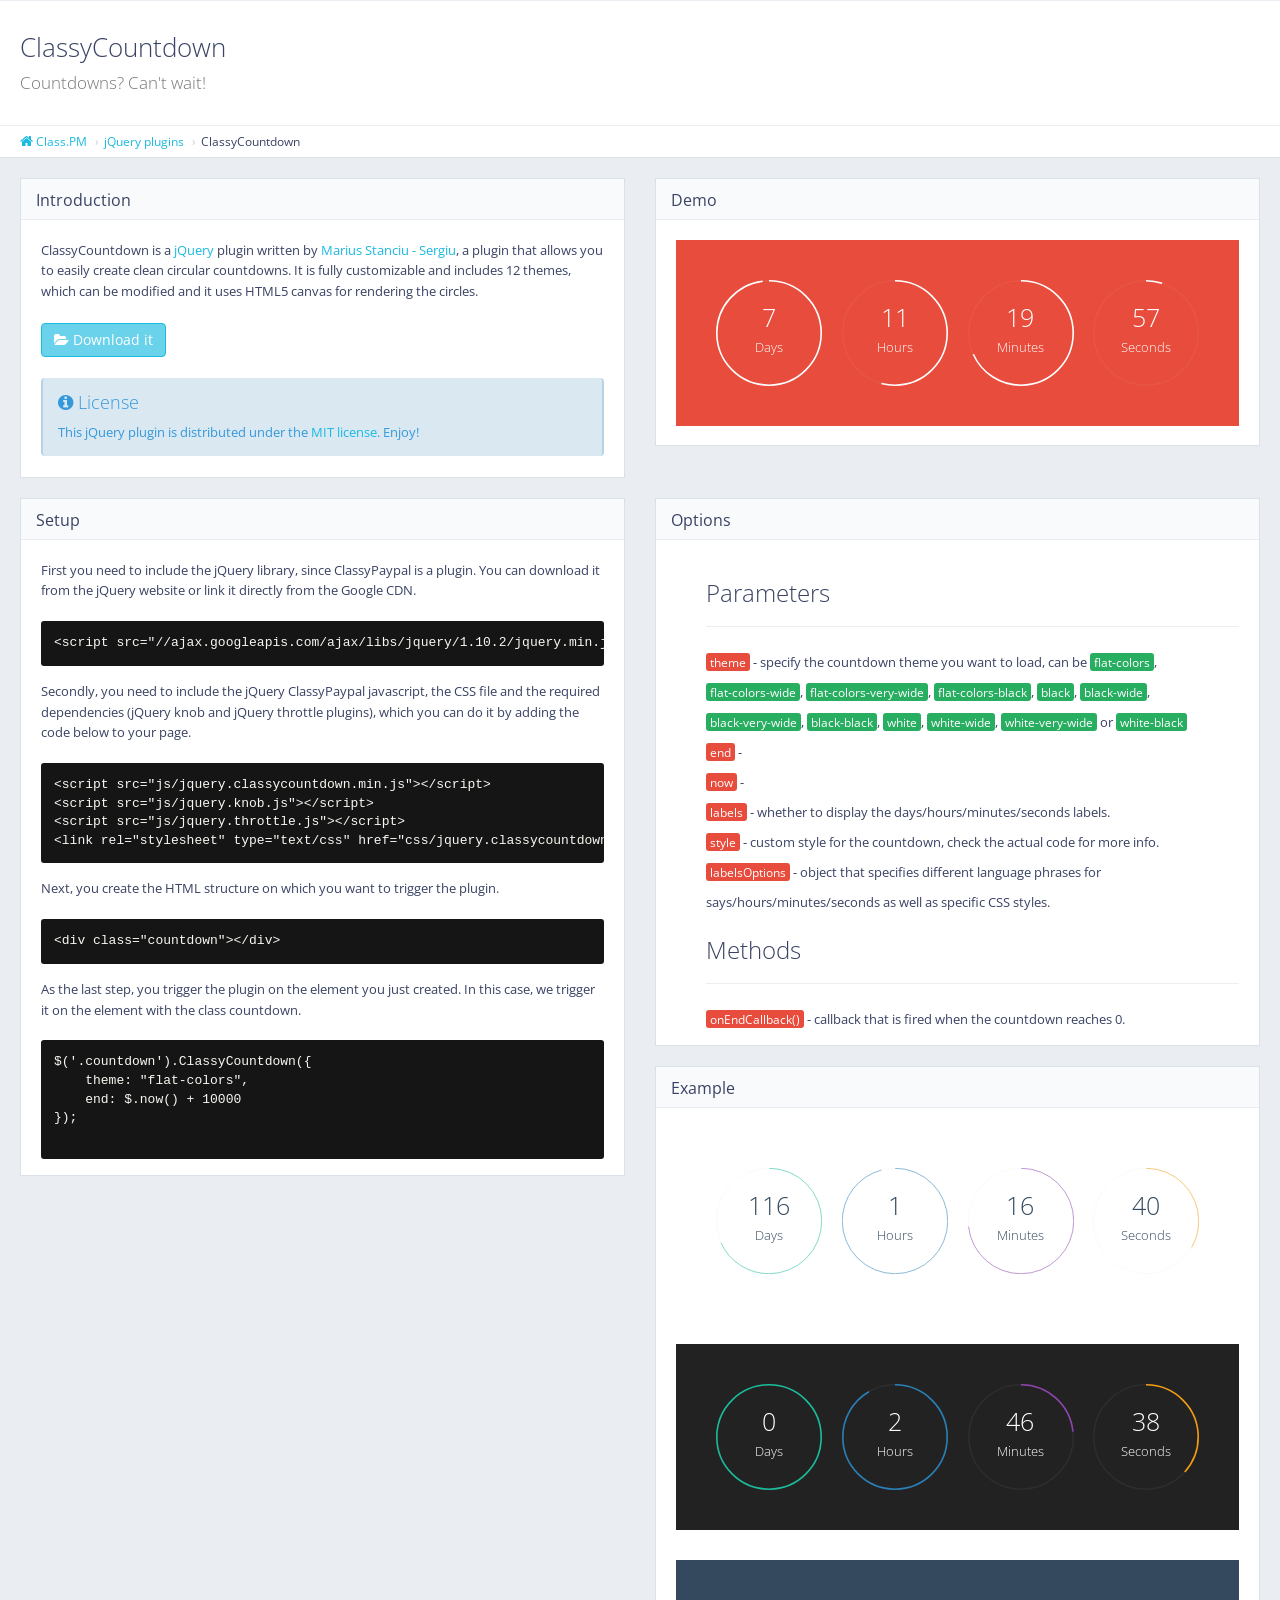
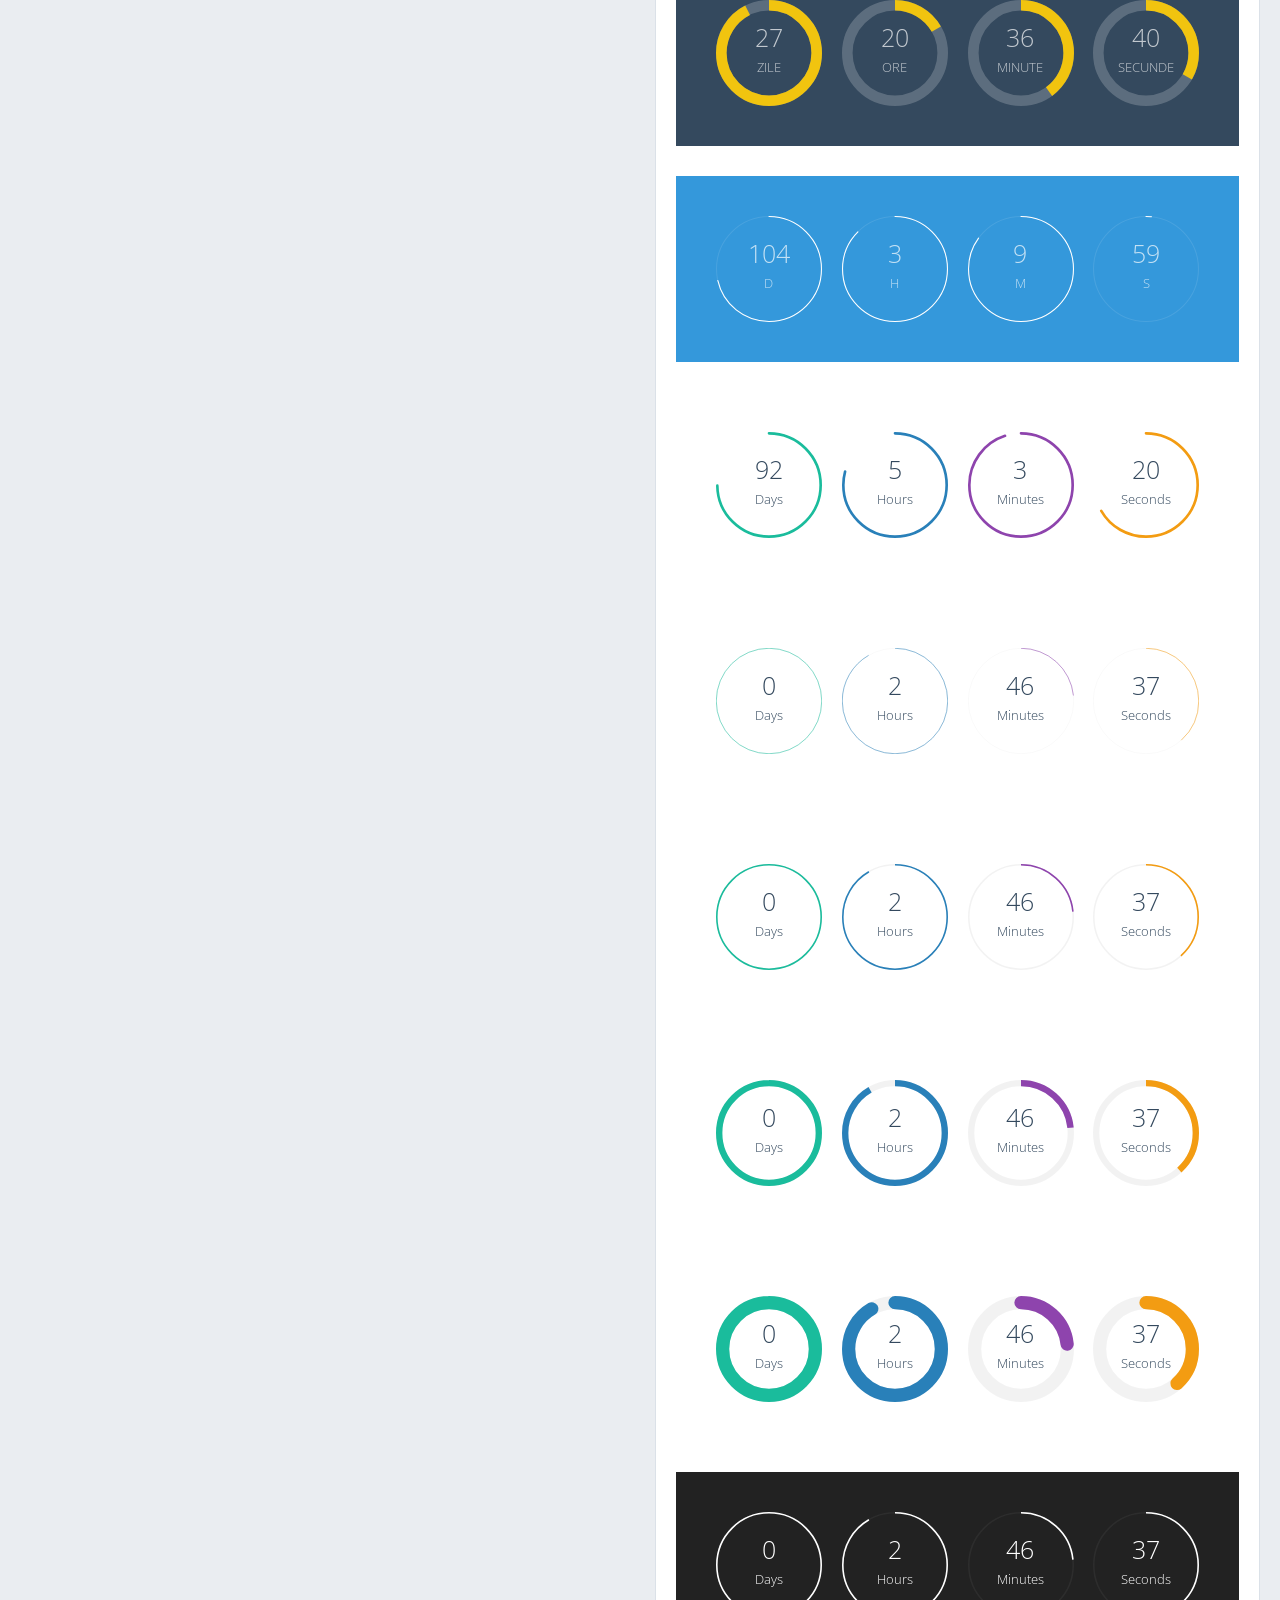
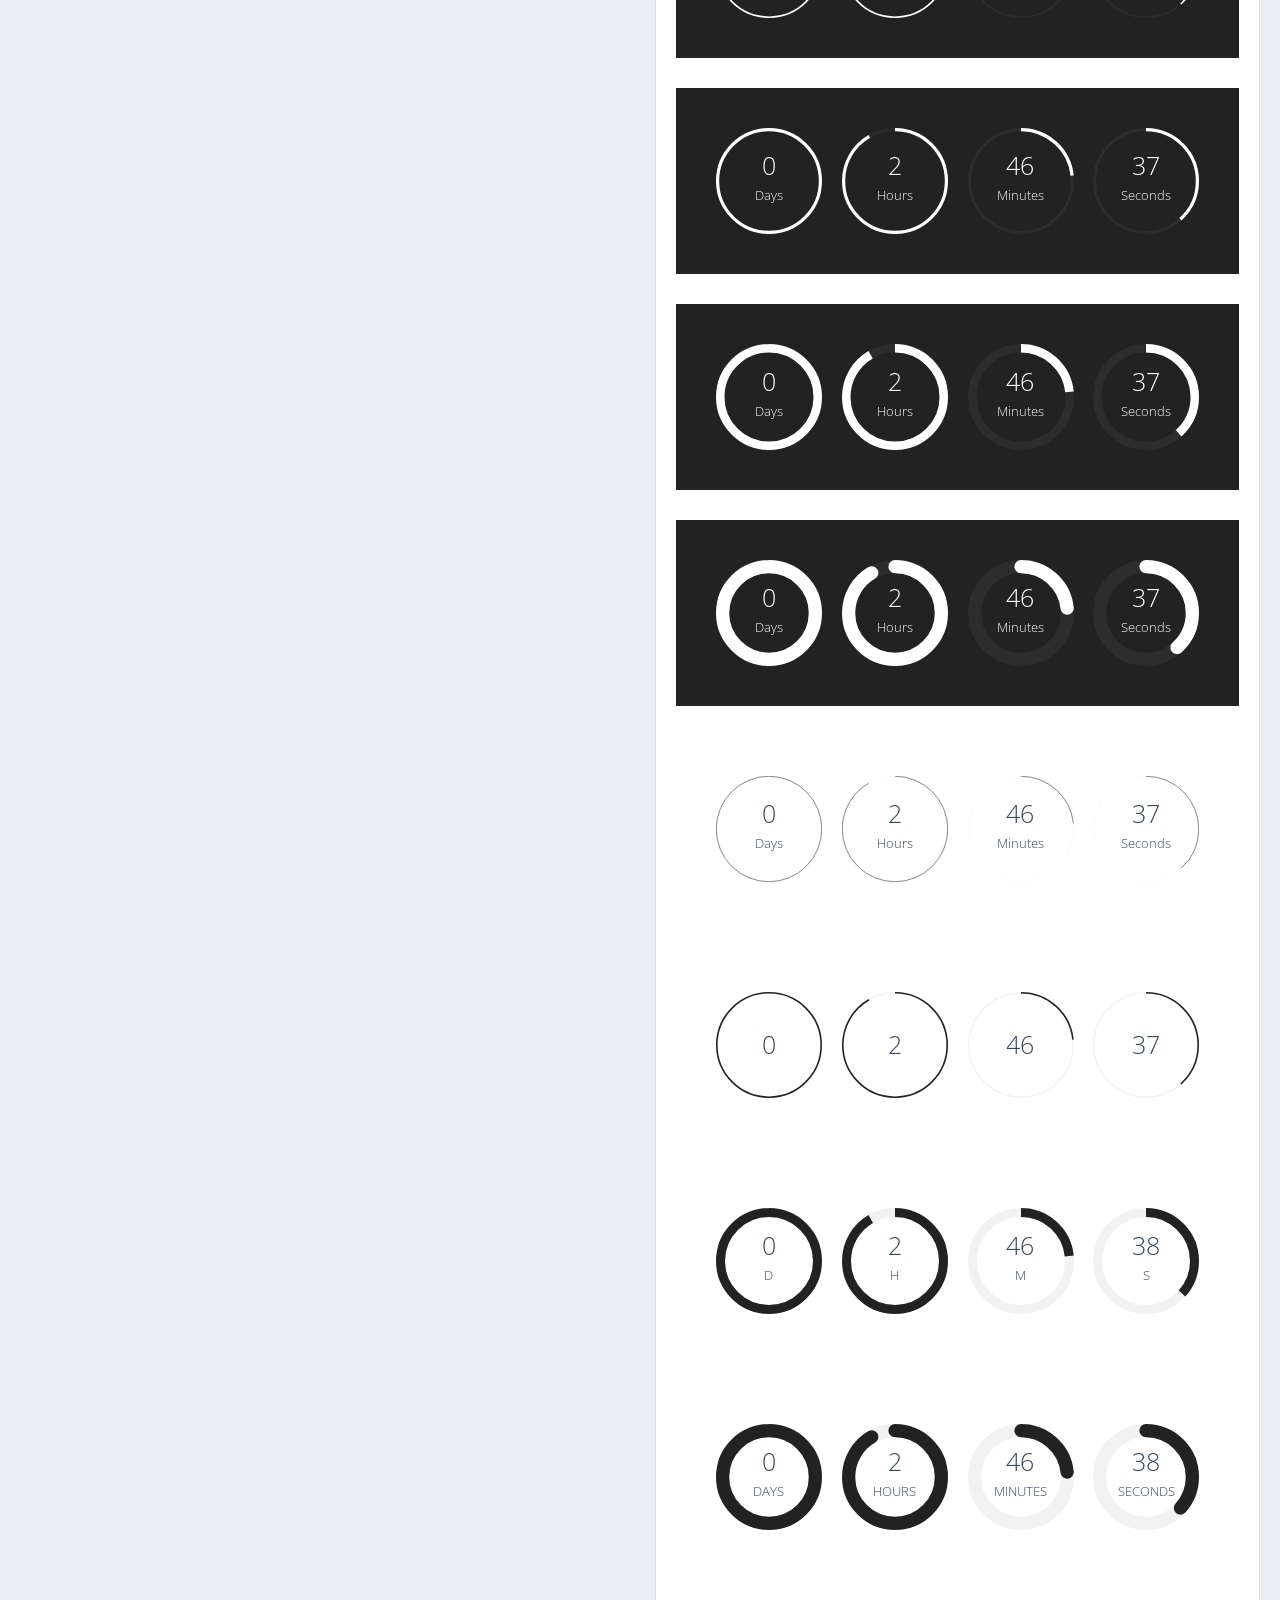
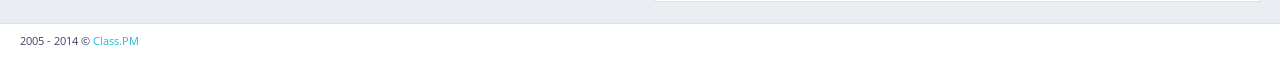
<file: task_two/wwwroot/assert/js/classycountdown/doc.html>
<!DOCTYPE html>
<html>
    <head>
        <meta http-equiv="content-type" content="text/html; charset=UTF-8">
        <meta charset="utf-8">
        <title>ClassyCountdown jQuery plugin | Class.PM</title>
        <link rel="stylesheet" href="https://fonts.googleapis.com/css?family=Open+Sans:300,300italic,400,400italic,600,600italic,700,700italic" />
        <link rel="stylesheet" href="css/documentation.css" />
        <script src="http://ajax.googleapis.com/ajax/libs/jquery/1.10.2/jquery.min.js"></script>
        <script src="js/jquery.knob.js"></script>
        <script src="js/jquery.throttle.js"></script>
        <script src="js/jquery.classycountdown.js"></script>
        <link rel="stylesheet" type="text/css" href="css/jquery.classycountdown.css" />
        <style>
            .ClassyCountdownDemo { margin:0 auto 30px auto; max-width:800px; width:calc(100%); padding:30px; display:block }
            #countdown2 { background:#FFF }
            #countdown3 { background:rgb(52, 73, 94) }
            #countdown4 { background:#222 }
            #countdown5 { background:#222 }
            #countdown6 { background:#222 }
            #countdown7 { background:#222 }
            #countdown8 { background:#222 }
            #countdown9 { background:#FFF }
            #countdown10 { background:#3498db }
        </style>
    </head>
    <body>
        <div id="page-container">
            <div id="main-container">
                <div id="page-content">
                    <div class="content-header">
                        <div class="header-section">
                            <h1>ClassyCountdown<br><small>Countdowns? Can't wait!</small></h1>
                        </div>
                    </div>
                    <ul class="breadcrumb breadcrumb-top">
                        <li><a href="http://www.class.pm/"><i class="fa fa-home"></i> Class.PM</a></li>
                        <li><a href="http://www.class.pm/#jquery">jQuery plugins</a></li>
                        <li>ClassyCountdown</li>
                    </ul>
                    <div class="row">
                        <div class="col-md-6">
                            <div class="block">
                                <div class="block-title">
                                    <h2>Introduction</h2>
                                </div>
                                <div class="clearfix">
                                    <p>ClassyCountdown is a <a href="http://www.jquery.com">jQuery</a> plugin written by <a href="http://www.class.pm">Marius Stanciu - Sergiu</a>, a plugin that allows you to easily create clean circular countdowns. It is fully customizable and includes 12 themes, which can be modified and it uses HTML5 canvas for rendering the circles.</p>
                                    <p>
                                        <a href="/files/jquery-classycountdown.zip" class="btn btn-primary">
                                            <i class="fa fa-folder-open"></i> Download it
                                        </a>
                                    </p>
                                    <div class="alert alert-info">
                                        <h4><i class="fa fa-info-circle"></i> License</h4>
                                        This jQuery plugin is distributed under the <a href="http://www.class.pm/LICENSE-MIT">MIT license</a>. Enjoy!
                                    </div>
                                </div>
                            </div>
                        </div>
                        <div class="col-md-6">
                            <div class="block">
                                <div class="block-title">
                                    <h2>Demo</h2>
                                </div>
                                <div class="clearfix">
                                    <div style="background:#e74c3c; color:#FFF;padding:30px;">
                                        <div id="countdown1"></div>
                                    </div>
                                    <br />
                                </div>
                            </div>
                        </div>
                    </div>
                    <div class="row">
                        <div class="col-md-6">
                            <div class="block">
                                <div class="block-title">
                                    <h2>Setup</h2>
                                </div>
                                <div class="clearfix">
                                    <p>First you need to include the jQuery library, since ClassyPaypal is a plugin. You can download it from the jQuery website or link it directly from the Google CDN.</p>
                                    <pre>&lt;script src="//ajax.googleapis.com/ajax/libs/jquery/1.10.2/jquery.min.js"&gt;&lt;/script&gt;</pre>
                                    <p>Secondly, you need to include the jQuery ClassyPaypal javascript, the CSS file and the required dependencies (jQuery knob and jQuery throttle plugins), which you can do it by adding the code below to your page.</p>
                                    <pre>&lt;script src="js/jquery.classycountdown.min.js"&gt;&lt;/script&gt;
&lt;script src="js/jquery.knob.js"&gt;&lt;/script&gt;
&lt;script src="js/jquery.throttle.js"&gt;&lt;/script&gt;
&lt;link rel="stylesheet" type="text/css" href="css/jquery.classycountdown.min.css" /&gt;</pre>
                                    <p>Next, you create the HTML structure on which you want to trigger the plugin.</p>
                                    <pre>&lt;div class="countdown"&gt;&lt;/div&gt;</pre>
                                    <p>As the last step, you trigger the plugin on the element you just created. In this case, we trigger it on the element with the class countdown.</p>
                                    <pre>$('.countdown').ClassyCountdown({
    theme: "flat-colors",
    end: $.now() + 10000
});
                                    </pre>
                                </div>
                            </div>
                        </div>
                        <div class="col-md-6">
                            <div class="block">
                                <div class="block-title">
                                    <h2>Options</h2>
                                </div>
                                <div class="clearfix">
                                    <ul class="fa-ul">
                                        <li>
                                            <h3>Parameters</h3>
                                            <hr />
                                        </li>
                                        <li>
                                            <span class="label label-danger">theme</span> - specify the countdown theme you want to load, can be <span class="label label-success">flat-colors</span>, <span class="label label-success">flat-colors-wide</span>, <span class="label label-success">flat-colors-very-wide</span>, <span class="label label-success">flat-colors-black</span>, <span class="label label-success">black</span>, <span class="label label-success">black-wide</span>, <span class="label label-success">black-very-wide</span>, <span class="label label-success">black-black</span>, <span class="label label-success">white</span>, <span class="label label-success">white-wide</span>, <span class="label label-success">white-very-wide</span> or <span class="label label-success">white-black</span>
                                        </li>
                                        <li>
                                            <span class="label label-danger">end</span> - 
                                        </li>
                                        <li>
                                            <span class="label label-danger">now</span> - 
                                        </li>
                                        <li>
                                            <span class="label label-danger">labels</span> - whether to display the days/hours/minutes/seconds labels.
                                        </li>
                                        <li>
                                            <span class="label label-danger">style</span> - custom style for the countdown, check the actual code for more info.
                                        </li>
                                        <li>
                                            <span class="label label-danger">labelsOptions</span> - object that specifies different language phrases for says/hours/minutes/seconds as well as specific CSS styles.
                                        </li>
                                        <li>
                                            <h3>Methods</h3>
                                            <hr />
                                        </li>
                                        <li>
                                            <span class="label label-danger">onEndCallback()</span> - callback that is fired when the countdown reaches 0.
                                        </li>
                                    </ul>
                                </div>
                            </div>
                            <div class="block">
                                <div class="block-title">
                                    <h2>Example</h2>
                                </div>
                                <div class="clearfix">
                                    <div id="countdown2" class="ClassyCountdownDemo"></div>
                                    <div id="countdown4" class="ClassyCountdownDemo"></div>
                                    <div id="countdown3" class="ClassyCountdownDemo"></div>
                                    <div id="countdown10" class="ClassyCountdownDemo"></div>
                                    <div id="countdown9" class="ClassyCountdownDemo"></div>
                                    <div id="countdown15" class="ClassyCountdownDemo"></div>
                                    <div id="countdown16" class="ClassyCountdownDemo"></div>
                                    <div id="countdown17" class="ClassyCountdownDemo"></div>
                                    <div id="countdown18" class="ClassyCountdownDemo"></div>
                                    <div id="countdown5" class="ClassyCountdownDemo"></div>
                                    <div id="countdown6" class="ClassyCountdownDemo"></div>
                                    <div id="countdown7" class="ClassyCountdownDemo"></div>
                                    <div id="countdown8" class="ClassyCountdownDemo"></div>
                                    <div id="countdown11" class="ClassyCountdownDemo"></div>
                                    <div id="countdown12" class="ClassyCountdownDemo"></div>
                                    <div id="countdown13" class="ClassyCountdownDemo"></div>
                                    <div id="countdown14" class="ClassyCountdownDemo"></div>
                                    <script>
                                        $(document).ready(function() {
                                            $('#countdown15').ClassyCountdown({
                                                theme: "flat-colors",
                                                end: $.now() + 10000
                                            });
                                            $('#countdown16').ClassyCountdown({
                                                theme: "flat-colors-wide",
                                                end: $.now() + 10000
                                            });
                                            $('#countdown17').ClassyCountdown({
                                                theme: "flat-colors-very-wide",
                                                end: $.now() + 10000
                                            });
                                            $('#countdown18').ClassyCountdown({
                                                theme: "flat-colors-black",
                                                end: $.now() + 10000
                                            });
                                            $('#countdown1').ClassyCountdown({
                                                theme: "white",
                                                end: $.now() + 645600
                                            });
                                            $('#countdown5').ClassyCountdown({
                                                theme: "white",
                                                end: $.now() + 10000
                                            });
                                            $('#countdown6').ClassyCountdown({
                                                theme: "white-wide",
                                                end: $.now() + 10000
                                            });
                                            $('#countdown7').ClassyCountdown({
                                                theme: "white-very-wide",
                                                end: $.now() + 10000
                                            });
                                            $('#countdown8').ClassyCountdown({
                                                theme: "white-black",
                                                end: $.now() + 10000
                                            });
                                            $('#countdown11').ClassyCountdown({
                                                theme: "black",
                                                style: {
                                                    secondsElement: {
                                                        gauge: {
                                                            fgColor: "#F00"
                                                        }
                                                    }
                                                },
                                                end: $.now() + 10000
                                            });
                                            $('#countdown12').ClassyCountdown({
                                                theme: "black-wide",
                                                labels: false,
                                                end: $.now() + 10000
                                            });
                                            $('#countdown13').ClassyCountdown({
                                                theme: "black-very-wide",
                                                labelsOptions: {
                                                    lang: {
                                                        days: 'D',
                                                        hours: 'H',
                                                        minutes: 'M',
                                                        seconds: 'S'
                                                    },
                                                    style: 'font-size:0.5em; text-transform:uppercase;'
                                                },
                                                end: $.now() + 10000
                                            });
                                            $('#countdown14').ClassyCountdown({
                                                theme: "black-black",
                                                labelsOptions: {
                                                    style: 'font-size:0.5em; text-transform:uppercase;'
                                                },
                                                end: $.now() + 10000
                                            });
                                            $('#countdown4').ClassyCountdown({
                                                end: $.now() + 10000,
                                                labels: true,
                                                style: {
                                                    element: "",
                                                    textResponsive: .5,
                                                    days: {
                                                        gauge: {
                                                            thickness: .03,
                                                            bgColor: "rgba(255,255,255,0.05)",
                                                            fgColor: "#1abc9c"
                                                        },
                                                        textCSS: 'font-family:\'Open Sans\'; font-size:25px; font-weight:300; color:#fff;'
                                                    },
                                                    hours: {
                                                        gauge: {
                                                            thickness: .03,
                                                            bgColor: "rgba(255,255,255,0.05)",
                                                            fgColor: "#2980b9"
                                                        },
                                                        textCSS: 'font-family:\'Open Sans\'; font-size:25px; font-weight:300; color:#fff;'
                                                    },
                                                    minutes: {
                                                        gauge: {
                                                            thickness: .03,
                                                            bgColor: "rgba(255,255,255,0.05)",
                                                            fgColor: "#8e44ad"
                                                        },
                                                        textCSS: 'font-family:\'Open Sans\'; font-size:25px; font-weight:300; color:#fff;'
                                                    },
                                                    seconds: {
                                                        gauge: {
                                                            thickness: .03,
                                                            bgColor: "rgba(255,255,255,0.05)",
                                                            fgColor: "#f39c12"
                                                        },
                                                        textCSS: 'font-family:\'Open Sans\'; font-size:25px; font-weight:300; color:#fff;'
                                                    }

                                                },
                                                onEndCallback: function() {
                                                    console.log("Time out!");
                                                }
                                            });
                                            $('#countdown2').ClassyCountdown({
                                                end: '1388468325',
                                                now: '1378441323',
                                                labels: true,
                                                style: {
                                                    element: "",
                                                    textResponsive: .5,
                                                    days: {
                                                        gauge: {
                                                            thickness: .01,
                                                            bgColor: "rgba(0,0,0,0.05)",
                                                            fgColor: "#1abc9c"
                                                        },
                                                        textCSS: 'font-family:\'Open Sans\'; font-size:25px; font-weight:300; color:#34495e;'
                                                    },
                                                    hours: {
                                                        gauge: {
                                                            thickness: .01,
                                                            bgColor: "rgba(0,0,0,0.05)",
                                                            fgColor: "#2980b9"
                                                        },
                                                        textCSS: 'font-family:\'Open Sans\'; font-size:25px; font-weight:300; color:#34495e;'
                                                    },
                                                    minutes: {
                                                        gauge: {
                                                            thickness: .01,
                                                            bgColor: "rgba(0,0,0,0.05)",
                                                            fgColor: "#8e44ad"
                                                        },
                                                        textCSS: 'font-family:\'Open Sans\'; font-size:25px; font-weight:300; color:#34495e;'
                                                    },
                                                    seconds: {
                                                        gauge: {
                                                            thickness: .01,
                                                            bgColor: "rgba(0,0,0,0.05)",
                                                            fgColor: "#f39c12"
                                                        },
                                                        textCSS: 'font-family:\'Open Sans\'; font-size:25px; font-weight:300; color:#34495e;'
                                                    }

                                                },
                                                onEndCallback: function() {
                                                    console.log("Time out!");
                                                }
                                            });
                                            $('#countdown9').ClassyCountdown({
                                                end: '1388468325',
                                                now: '1380501323',
                                                labels: true,
                                                style: {
                                                    element: "",
                                                    textResponsive: .5,
                                                    days: {
                                                        gauge: {
                                                            thickness: .05,
                                                            bgColor: "rgba(0,0,0,0)",
                                                            fgColor: "#1abc9c",
                                                            lineCap: 'round'
                                                        },
                                                        textCSS: 'font-family:\'Open Sans\'; font-size:25px; font-weight:300; color:#34495e;'
                                                    },
                                                    hours: {
                                                        gauge: {
                                                            thickness: .05,
                                                            bgColor: "rgba(0,0,0,0)",
                                                            fgColor: "#2980b9",
                                                            lineCap: 'round'
                                                        },
                                                        textCSS: 'font-family:\'Open Sans\'; font-size:25px; font-weight:300; color:#34495e;'
                                                    },
                                                    minutes: {
                                                        gauge: {
                                                            thickness: .05,
                                                            bgColor: "rgba(0,0,0,0)",
                                                            fgColor: "#8e44ad",
                                                            lineCap: 'round'
                                                        },
                                                        textCSS: 'font-family:\'Open Sans\'; font-size:25px; font-weight:300; color:#34495e;'
                                                    },
                                                    seconds: {
                                                        gauge: {
                                                            thickness: .05,
                                                            bgColor: "rgba(0,0,0,0)",
                                                            fgColor: "#f39c12",
                                                            lineCap: 'round'
                                                        },
                                                        textCSS: 'font-family:\'Open Sans\'; font-size:25px; font-weight:300; color:#34495e;'
                                                    }

                                                },
                                                onEndCallback: function() {
                                                    console.log("Time out!");
                                                }
                                            });
                                            $('#countdown10').ClassyCountdown({
                                                end: '1397468325',
                                                now: '1388471324',
                                                labels: true,
                                                labelsOptions: {
                                                    lang: {
                                                        days: 'D',
                                                        hours: 'H',
                                                        minutes: 'M',
                                                        seconds: 'S'
                                                    },
                                                    style: 'font-size:0.5em; text-transform:uppercase;'
                                                },
                                                style: {
                                                    element: "",
                                                    textResponsive: .5,
                                                    days: {
                                                        gauge: {
                                                            thickness: .02,
                                                            bgColor: "rgba(255,255,255,0.1)",
                                                            fgColor: "rgba(255,255,255,1)",
                                                            lineCap: 'round'
                                                        },
                                                        textCSS: 'font-family:\'Open Sans\'; font-size:25px; font-weight:300; color:rgba(255,255,255,0.7);'
                                                    },
                                                    hours: {
                                                        gauge: {
                                                            thickness: .02,
                                                            bgColor: "rgba(255,255,255,0.1)",
                                                            fgColor: "rgba(255,255,255,1)",
                                                            lineCap: 'round'
                                                        },
                                                        textCSS: 'font-family:\'Open Sans\'; font-size:25px; font-weight:300; color:rgba(255,255,255,0.7);'
                                                    },
                                                    minutes: {
                                                        gauge: {
                                                            thickness: .02,
                                                            bgColor: "rgba(255,255,255,0.1)",
                                                            fgColor: "rgba(255,255,255,1)",
                                                            lineCap: 'round'
                                                        },
                                                        textCSS: 'font-family:\'Open Sans\'; font-size:25px; font-weight:300; color:rgba(255,255,255,0.7);'
                                                    },
                                                    seconds: {
                                                        gauge: {
                                                            thickness: .02,
                                                            bgColor: "rgba(255,255,255,0.1)",
                                                            fgColor: "rgba(255,255,255,1)",
                                                            lineCap: 'round'
                                                        },
                                                        textCSS: 'font-family:\'Open Sans\'; font-size:25px; font-weight:300; color:rgba(255,255,255,0.7);'
                                                    },
                                                },
                                                onEndCallback: function() {
                                                    console.log("Time out!");
                                                }
                                            });
                                            $('#countdown3').ClassyCountdown({
                                                end: '1390868325',
                                                now: '1388461323',
                                                labels: true,
                                                labelsOptions: {
                                                    lang: {
                                                        days: 'Zile',
                                                        hours: 'Ore',
                                                        minutes: 'Minute',
                                                        seconds: 'Secunde'
                                                    },
                                                    style: 'font-size:0.5em; text-transform:uppercase;'
                                                },
                                                style: {
                                                    element: "",
                                                    textResponsive: .5,
                                                    days: {
                                                        gauge: {
                                                            thickness: .2,
                                                            bgColor: "rgba(255,255,255,0.2)",
                                                            fgColor: "rgb(241, 196, 15)"
                                                        },
                                                        textCSS: 'font-family:\'Open Sans\'; font-size:25px; font-weight:300; color:rgba(255,255,255,0.7);'
                                                    },
                                                    hours: {
                                                        gauge: {
                                                            thickness: .2,
                                                            bgColor: "rgba(255,255,255,0.2)",
                                                            fgColor: "rgb(241, 196, 15)"
                                                        },
                                                        textCSS: 'font-family:\'Open Sans\'; font-size:25px; font-weight:300; color:rgba(255,255,255,0.7);'
                                                    },
                                                    minutes: {
                                                        gauge: {
                                                            thickness: .2,
                                                            bgColor: "rgba(255,255,255,0.2)",
                                                            fgColor: "rgb(241, 196, 15)"
                                                        },
                                                        textCSS: 'font-family:\'Open Sans\'; font-size:25px; font-weight:300; color:rgba(255,255,255,0.7);'
                                                    },
                                                    seconds: {
                                                        gauge: {
                                                            thickness: .2,
                                                            bgColor: "rgba(255,255,255,0.2)",
                                                            fgColor: "rgb(241, 196, 15)"
                                                        },
                                                        textCSS: 'font-family:\'Open Sans\'; font-size:25px; font-weight:300; color:rgba(255,255,255,0.7);'
                                                    }

                                                },
                                                onEndCallback: function() {
                                                    console.log("Time out!");
                                                }
                                            });
                                        });
                                    </script>
                                </div>
                            </div>
                        </div>
                    </div>
                </div>
                <footer class="clearfix">
                    <div class="pull-left">
                        <span>2005 - 2014</span> © <a href="http://www.class.pm" target="_blank">Class.PM</a>
                    </div>
                </footer>
            </div>
        </div>
        <script>
            (function(i, s, o, g, r, a, m) {
                i['GoogleAnalyticsObject'] = r;
                i[r] = i[r] || function() {
                    (i[r].q = i[r].q || []).push(arguments)
                }, i[r].l = 1 * new Date();
                a = s.createElement(o),
                        m = s.getElementsByTagName(o)[0];
                a.async = 1;
                a.src = g;
                m.parentNode.insertBefore(a, m)
            })(window, document, 'script', '//www.google-analytics.com/analytics.js', 'ga');
            ga('create', 'UA-30825160-1', 'class.pm');
            ga('send', 'pageview');
        </script>
    </body>
</html>
</file>
<file: task_two/wwwroot/assert/css/flaticon-set-dental.css>
/*
  	Flaticon icon font: Flaticon
  	Creation date: 19/02/2016 14:51
  	*/

@font-face {
  font-family: "flaticon-set-dental";
  src: url("../fonts/flaticons/flaticon-set-dental.eot");
  src: url("../fonts/flaticons/flaticon-set-dental.eot?#iefix") format("embedded-opentype"),
       url("../fonts/flaticons/flaticon-set-dental.woff") format("woff"),
       url("../fonts/flaticons/flaticon-set-dental.ttf") format("truetype"),
       url("../fonts/flaticons/flaticon-set-dental.svg#flaticon-set-dental") format("svg");
  font-weight: normal;
  font-style: normal;
}

@media screen and (-webkit-min-device-pixel-ratio:0) {
  @font-face {
    font-family: "flaticon-set-dental";
    src: url("../fonts/flaticons/flaticon-set-dental.svg#flaticon-set-dental") format("svg");
  }
}

[class^="flaticon-dental-"]:before, [class*=" flaticon-dental-"]:before,
[class^="flaticon-dental-"]:after, [class*=" flaticon-dental-"]:after {   
  font-family: "flaticon-set-dental";
  font-style: normal;
}

.flaticon-dental-airwater-syringe:before { content: "\f100"; }
.flaticon-dental-amalgam:before { content: "\f101"; }
.flaticon-dental-amalgam-capsule:before { content: "\f102"; }
.flaticon-dental-amalgam-carrier:before { content: "\f103"; }
.flaticon-dental-anesthetic:before { content: "\f104"; }
.flaticon-dental-anesthetic-needle:before { content: "\f105"; }
.flaticon-dental-anesthetic-needle-1:before { content: "\f106"; }
.flaticon-dental-anesthetic-syringe:before { content: "\f107"; }
.flaticon-dental-aspiranting-tip:before { content: "\f108"; }
.flaticon-dental-aspirating-tip:before { content: "\f109"; }
.flaticon-dental-aspirating-tip-1:before { content: "\f10a"; }
.flaticon-dental-aspirating-tip-2:before { content: "\f10b"; }
.flaticon-dental-aspiring-tip:before { content: "\f10c"; }
.flaticon-dental-bite-block:before { content: "\f10d"; }
.flaticon-dental-broken-tooth:before { content: "\f10e"; }
.flaticon-dental-canine-tooth:before { content: "\f10f"; }
.flaticon-dental-capsule:before { content: "\f110"; }
.flaticon-dental-chisel:before { content: "\f111"; }
.flaticon-dental-cottons-pliers:before { content: "\f112"; }
.flaticon-dental-cracked-tooth:before { content: "\f113"; }
.flaticon-dental-crane:before { content: "\f114"; }
.flaticon-dental-crane-1:before { content: "\f115"; }
.flaticon-dental-crowned-tooth:before { content: "\f116"; }
.flaticon-dental-cutting-rongeurs:before { content: "\f117"; }
.flaticon-dental-cutting-rounger:before { content: "\f118"; }
.flaticon-dental-decayed-tooth:before { content: "\f119"; }
.flaticon-dental-dental-explorer:before { content: "\f11a"; }
.flaticon-dental-dental-floss:before { content: "\f11b"; }
.flaticon-dental-dental-floss-1:before { content: "\f11c"; }
.flaticon-dental-dental-floss-2:before { content: "\f11d"; }
.flaticon-dental-dental-probe:before { content: "\f11e"; }
.flaticon-dental-dental-probe-1:before { content: "\f11f"; }
.flaticon-dental-dental-probe-2:before { content: "\f120"; }
.flaticon-dental-dental-probe-3:before { content: "\f121"; }
.flaticon-dental-dental-prone:before { content: "\f122"; }
.flaticon-dental-dental-scaler:before { content: "\f123"; }
.flaticon-dental-dentist-mask:before { content: "\f124"; }
.flaticon-dental-examinating-tooth:before { content: "\f125"; }
.flaticon-dental-extracting:before { content: "\f126"; }
.flaticon-dental-extraction-forceps:before { content: "\f127"; }
.flaticon-dental-fake-tooth:before { content: "\f128"; }
.flaticon-dental-filled-tooth:before { content: "\f129"; }
.flaticon-dental-filler:before { content: "\f12a"; }
.flaticon-dental-forceps:before { content: "\f12b"; }
.flaticon-dental-forceps-1:before { content: "\f12c"; }
.flaticon-dental-gauze:before { content: "\f12d"; }
.flaticon-dental-golden-tooth:before { content: "\f12e"; }
.flaticon-dental-hammer:before { content: "\f12f"; }
.flaticon-dental-headlamp:before { content: "\f130"; }
.flaticon-dental-hemostat:before { content: "\f131"; }
.flaticon-dental-hemostat-1:before { content: "\f132"; }
.flaticon-dental-holed-tooth:before { content: "\f133"; }
.flaticon-dental-implant-fixture:before { content: "\f134"; }
.flaticon-dental-implant-fixture-1:before { content: "\f135"; }
.flaticon-dental-implant-wrench:before { content: "\f136"; }
.flaticon-dental-incisors-tooth:before { content: "\f137"; }
.flaticon-dental-inner-tooth:before { content: "\f138"; }
.flaticon-dental-mallet:before { content: "\f139"; }
.flaticon-dental-molar-tooth:before { content: "\f13a"; }
.flaticon-dental-mouth-mirror:before { content: "\f13b"; }
.flaticon-dental-mouth-prop:before { content: "\f13c"; }
.flaticon-dental-mouth-wash:before { content: "\f13d"; }
.flaticon-dental-mouthwash:before { content: "\f13e"; }
.flaticon-dental-plier:before { content: "\f13f"; }
.flaticon-dental-pliers:before { content: "\f140"; }
.flaticon-dental-polishing-paste:before { content: "\f141"; }
.flaticon-dental-potts:before { content: "\f142"; }
.flaticon-dental-premolar:before { content: "\f143"; }
.flaticon-dental-prophy-angle:before { content: "\f144"; }
.flaticon-dental-root:before { content: "\f145"; }
.flaticon-dental-scaler:before { content: "\f146"; }
.flaticon-dental-scaler-1:before { content: "\f147"; }
.flaticon-dental-scaler-2:before { content: "\f148"; }
.flaticon-dental-scaler-3:before { content: "\f149"; }
.flaticon-dental-scaler-4:before { content: "\f14a"; }
.flaticon-dental-scalpel:before { content: "\f14b"; }
.flaticon-dental-scalpel-1:before { content: "\f14c"; }
.flaticon-dental-scalpel-blade:before { content: "\f14d"; }
.flaticon-dental-scalpel-blade-1:before { content: "\f14e"; }
.flaticon-dental-scalpel-handle:before { content: "\f14f"; }
.flaticon-dental-scissor:before { content: "\f150"; }
.flaticon-dental-scissors:before { content: "\f151"; }
.flaticon-dental-shiny-tooth:before { content: "\f152"; }
.flaticon-dental-straight-elevator:before { content: "\f153"; }
.flaticon-dental-suture-needle:before { content: "\f154"; }
.flaticon-dental-suture-scissors:before { content: "\f155"; }
.flaticon-dental-teeth-protection:before { content: "\f156"; }
.flaticon-dental-tissue-retractor:before { content: "\f157"; }
.flaticon-dental-tissue-retractor-1:before { content: "\f158"; }
.flaticon-dental-tissue-retractor-2:before { content: "\f159"; }
.flaticon-dental-tissue-retractor-3:before { content: "\f15a"; }
.flaticon-dental-tissue-scissors:before { content: "\f15b"; }
.flaticon-dental-tongue-retractor:before { content: "\f15c"; }
.flaticon-dental-tongue-retractor-1:before { content: "\f15d"; }
.flaticon-dental-tooth:before { content: "\f15e"; }
.flaticon-dental-tooth-with-braces:before { content: "\f15f"; }
.flaticon-dental-tooth-with-diamond:before { content: "\f160"; }
.flaticon-dental-toothbrush:before { content: "\f161"; }
.flaticon-dental-toothpaste:before { content: "\f162"; }
.flaticon-dental-towel-clamps:before { content: "\f163"; }
</file>
<file: task_two/wwwroot/assert/js/classycountdown/css/documentation.css>
html{font-family:sans-serif;-ms-text-size-adjust:100%;-webkit-text-size-adjust:100%}body{margin:0}article,aside,details,figcaption,figure,footer,header,hgroup,main,nav,section,summary{display:block}audio,canvas,progress,video{display:inline-block;vertical-align:baseline}audio:not([controls]){display:none;height:0}[hidden],template{display:none}a{background:transparent}a:active,a:hover{outline:0}abbr[title]{border-bottom:1px dotted}b,strong{font-weight:bold}dfn{font-style:italic}h1{font-size:2em;margin:.67em 0}mark{background:#ff0;color:#000}small{font-size:80%}sub,sup{font-size:75%;line-height:0;position:relative;vertical-align:baseline}sup{top:-0.5em}sub{bottom:-0.25em}img{border:0}svg:not(:root){overflow:hidden}figure{margin:1em 40px}hr{-moz-box-sizing:content-box;box-sizing:content-box;height:0}pre{overflow:auto}code,kbd,pre,samp{font-family:monospace,monospace;font-size:1em}button,input,optgroup,select,textarea{color:inherit;font:inherit;margin:0}button{overflow:visible}button,select{text-transform:none}button,html input[type="button"],input[type="reset"],input[type="submit"]{-webkit-appearance:button;cursor:pointer}button[disabled],html input[disabled]{cursor:default}button::-moz-focus-inner,input::-moz-focus-inner{border:0;padding:0}input{line-height:normal}input[type="checkbox"],input[type="radio"]{box-sizing:border-box;padding:0}input[type="number"]::-webkit-inner-spin-button,input[type="number"]::-webkit-outer-spin-button{height:auto}input[type="search"]{-webkit-appearance:textfield;-moz-box-sizing:content-box;-webkit-box-sizing:content-box;box-sizing:content-box}input[type="search"]::-webkit-search-cancel-button,input[type="search"]::-webkit-search-decoration{-webkit-appearance:none}fieldset{border:1px solid silver;margin:0 2px;padding:.35em .625em .75em}legend{border:0;padding:0}textarea{overflow:auto}optgroup{font-weight:bold}table{border-collapse:collapse;border-spacing:0}td,th{padding:0}*{-webkit-box-sizing:border-box;-moz-box-sizing:border-box;box-sizing:border-box}*:before,*:after{-webkit-box-sizing:border-box;-moz-box-sizing:border-box;box-sizing:border-box}html{font-size:62.5%;-webkit-tap-highlight-color:rgba(0,0,0,0)}body{font-family:"Helvetica Neue",Helvetica,Arial,sans-serif;font-size:14px;line-height:1.428571429;color:#333;background-color:#fff}input,button,select,textarea{font-family:inherit;font-size:inherit;line-height:inherit}a{color:#428bca;text-decoration:none}a:hover,a:focus{color:#2a6496;text-decoration:underline}a:focus{outline:thin dotted;outline:5px auto -webkit-focus-ring-color;outline-offset:-2px}figure{margin:0}img{vertical-align:middle}hr{margin-top:20px;margin-bottom:20px;border:0;border-top:1px solid #eee}h1,h2,h3,h4,h5,h6,.h1,.h2,.h3,.h4,.h5,.h6{font-family:inherit;font-weight:500;line-height:1.1;color:inherit}h1 small,h2 small,h3 small,h4 small,h5 small,h6 small,.h1 small,.h2 small,.h3 small,.h4 small,.h5 small,.h6 small,h1 .small,h2 .small,h3 .small,h4 .small,h5 .small,h6 .small,.h1 .small,.h2 .small,.h3 .small,.h4 .small,.h5 .small,.h6 .small{font-weight:normal;line-height:1;color:#999}h1,.h1,h2,.h2,h3,.h3{margin-top:20px;margin-bottom:10px}h1 small,.h1 small,h2 small,.h2 small,h3 small,.h3 small,h1 .small,.h1 .small,h2 .small,.h2 .small,h3 .small,.h3 .small{font-size:65%}h4,.h4,h5,.h5,h6,.h6{margin-top:10px;margin-bottom:10px}h4 small,.h4 small,h5 small,.h5 small,h6 small,.h6 small,h4 .small,.h4 .small,h5 .small,.h5 .small,h6 .small,.h6 .small{font-size:75%}h1,.h1{font-size:36px}h2,.h2{font-size:30px}h3,.h3{font-size:24px}h4,.h4{font-size:18px}h5,.h5{font-size:14px}h6,.h6{font-size:12px}p{margin:0 0 10px}small,.small{font-size:85%}cite{font-style:normal}.text-left{text-align:left}.text-right{text-align:right}.text-center{text-align:center}.text-justify{text-align:justify}.text-muted{color:#999}.text-primary{color:#428bca}a.text-primary:hover{color:#3071a9}.text-success{color:#3c763d}a.text-success:hover{color:#2b542c}.text-info{color:#31708f}a.text-info:hover{color:#245269}.text-warning{color:#8a6d3b}a.text-warning:hover{color:#66512c}.text-danger{color:#a94442}a.text-danger:hover{color:#843534}.bg-primary{color:#fff;background-color:#428bca}a.bg-primary:hover{background-color:#3071a9}.bg-success{background-color:#dff0d8}a.bg-success:hover{background-color:#c1e2b3}.bg-info{background-color:#d9edf7}a.bg-info:hover{background-color:#afd9ee}.bg-warning{background-color:#fcf8e3}a.bg-warning:hover{background-color:#f7ecb5}.bg-danger{background-color:#f2dede}a.bg-danger:hover{background-color:#e4b9b9}.page-header{padding-bottom:9px;margin:40px 0 20px;border-bottom:1px solid #eee}ul,ol{margin-top:0;margin-bottom:10px}ul ul,ol ul,ul ol,ol ol{margin-bottom:0}.list-unstyled{padding-left:0;list-style:none}.list-inline{padding-left:0;list-style:none}.list-inline>li{display:inline-block;padding-left:5px;padding-right:5px}.list-inline>li:first-child{padding-left:0}abbr[title],abbr[data-original-title]{cursor:help;border-bottom:1px dotted #999}.initialism{font-size:90%;text-transform:uppercase}blockquote{padding:10px 20px;margin:0 0 20px;font-size:17.5px;border-left:5px solid #eee}blockquote p:last-child,blockquote ul:last-child,blockquote ol:last-child{margin-bottom:0}blockquote footer,blockquote small,blockquote .small{display:block;font-size:80%;line-height:1.428571429;color:#999}blockquote footer:before,blockquote small:before,blockquote .small:before{content:'\2014 \00A0'}.blockquote-reverse,blockquote.pull-right{padding-right:15px;padding-left:0;border-right:5px solid #eee;border-left:0;text-align:right}.blockquote-reverse footer:before,blockquote.pull-right footer:before,.blockquote-reverse small:before,blockquote.pull-right small:before,.blockquote-reverse .small:before,blockquote.pull-right .small:before{content:''}.blockquote-reverse footer:after,blockquote.pull-right footer:after,.blockquote-reverse small:after,blockquote.pull-right small:after,.blockquote-reverse .small:after,blockquote.pull-right .small:after{content:'\00A0 \2014'}blockquote:before,blockquote:after{content:""}address{margin-bottom:20px;font-style:normal;line-height:1.428571429}code,kbd,pre,samp{font-family:Menlo,Monaco,Consolas,"Courier New",monospace}code{padding:2px 4px;font-size:90%;color:#c7254e;background-color:#f9f2f4;white-space:nowrap;border-radius:4px}kbd{padding:2px 4px;font-size:90%;color:#fff;background-color:#333;border-radius:3px;box-shadow:inset 0 -1px 0 rgba(0,0,0,0.25)}pre{display:block;padding:9.5px;margin:0 0 10px;font-size:13px;line-height:1.428571429;word-break:break-all;word-wrap:break-word;color:#333;background-color:#f5f5f5;border:1px solid #ccc;border-radius:4px}pre code{padding:0;font-size:inherit;color:inherit;white-space:pre-wrap;background-color:transparent;border-radius:0}.pre-scrollable{max-height:340px;overflow-y:scroll}.container{margin-right:auto;margin-left:auto;padding-left:15px;padding-right:15px}@media(min-width:768px){.container{width:750px}}@media(min-width:992px){.container{width:970px}}@media(min-width:1200px){.container{width:1170px}}.container-fluid{margin-right:auto;margin-left:auto;padding-left:15px;padding-right:15px}.row{margin-left:-15px;margin-right:-15px}.col-xs-1,.col-sm-1,.col-md-1,.col-lg-1,.col-xs-2,.col-sm-2,.col-md-2,.col-lg-2,.col-xs-3,.col-sm-3,.col-md-3,.col-lg-3,.col-xs-4,.col-sm-4,.col-md-4,.col-lg-4,.col-xs-5,.col-sm-5,.col-md-5,.col-lg-5,.col-xs-6,.col-sm-6,.col-md-6,.col-lg-6,.col-xs-7,.col-sm-7,.col-md-7,.col-lg-7,.col-xs-8,.col-sm-8,.col-md-8,.col-lg-8,.col-xs-9,.col-sm-9,.col-md-9,.col-lg-9,.col-xs-10,.col-sm-10,.col-md-10,.col-lg-10,.col-xs-11,.col-sm-11,.col-md-11,.col-lg-11,.col-xs-12,.col-sm-12,.col-md-12,.col-lg-12{position:relative;min-height:1px;padding-left:15px;padding-right:15px}.col-xs-1,.col-xs-2,.col-xs-3,.col-xs-4,.col-xs-5,.col-xs-6,.col-xs-7,.col-xs-8,.col-xs-9,.col-xs-10,.col-xs-11,.col-xs-12{float:left}.col-xs-12{width:100%}.col-xs-11{width:91.66666666666666%}.col-xs-10{width:83.33333333333334%}.col-xs-9{width:75%}.col-xs-8{width:66.66666666666666%}.col-xs-7{width:58.333333333333336%}.col-xs-6{width:50%}.col-xs-5{width:41.66666666666667%}.col-xs-4{width:33.33333333333333%}.col-xs-3{width:25%}.col-xs-2{width:16.666666666666664%}.col-xs-1{width:8.333333333333332%}.col-xs-pull-12{right:100%}.col-xs-pull-11{right:91.66666666666666%}.col-xs-pull-10{right:83.33333333333334%}.col-xs-pull-9{right:75%}.col-xs-pull-8{right:66.66666666666666%}.col-xs-pull-7{right:58.333333333333336%}.col-xs-pull-6{right:50%}.col-xs-pull-5{right:41.66666666666667%}.col-xs-pull-4{right:33.33333333333333%}.col-xs-pull-3{right:25%}.col-xs-pull-2{right:16.666666666666664%}.col-xs-pull-1{right:8.333333333333332%}.col-xs-pull-0{right:0}.col-xs-push-12{left:100%}.col-xs-push-11{left:91.66666666666666%}.col-xs-push-10{left:83.33333333333334%}.col-xs-push-9{left:75%}.col-xs-push-8{left:66.66666666666666%}.col-xs-push-7{left:58.333333333333336%}.col-xs-push-6{left:50%}.col-xs-push-5{left:41.66666666666667%}.col-xs-push-4{left:33.33333333333333%}.col-xs-push-3{left:25%}.col-xs-push-2{left:16.666666666666664%}.col-xs-push-1{left:8.333333333333332%}.col-xs-push-0{left:0}.col-xs-offset-12{margin-left:100%}.col-xs-offset-11{margin-left:91.66666666666666%}.col-xs-offset-10{margin-left:83.33333333333334%}.col-xs-offset-9{margin-left:75%}.col-xs-offset-8{margin-left:66.66666666666666%}.col-xs-offset-7{margin-left:58.333333333333336%}.col-xs-offset-6{margin-left:50%}.col-xs-offset-5{margin-left:41.66666666666667%}.col-xs-offset-4{margin-left:33.33333333333333%}.col-xs-offset-3{margin-left:25%}.col-xs-offset-2{margin-left:16.666666666666664%}.col-xs-offset-1{margin-left:8.333333333333332%}.col-xs-offset-0{margin-left:0}@media(min-width:768px){.col-sm-1,.col-sm-2,.col-sm-3,.col-sm-4,.col-sm-5,.col-sm-6,.col-sm-7,.col-sm-8,.col-sm-9,.col-sm-10,.col-sm-11,.col-sm-12{float:left}.col-sm-12{width:100%}.col-sm-11{width:91.66666666666666%}.col-sm-10{width:83.33333333333334%}.col-sm-9{width:75%}.col-sm-8{width:66.66666666666666%}.col-sm-7{width:58.333333333333336%}.col-sm-6{width:50%}.col-sm-5{width:41.66666666666667%}.col-sm-4{width:33.33333333333333%}.col-sm-3{width:25%}.col-sm-2{width:16.666666666666664%}.col-sm-1{width:8.333333333333332%}.col-sm-pull-12{right:100%}.col-sm-pull-11{right:91.66666666666666%}.col-sm-pull-10{right:83.33333333333334%}.col-sm-pull-9{right:75%}.col-sm-pull-8{right:66.66666666666666%}.col-sm-pull-7{right:58.333333333333336%}.col-sm-pull-6{right:50%}.col-sm-pull-5{right:41.66666666666667%}.col-sm-pull-4{right:33.33333333333333%}.col-sm-pull-3{right:25%}.col-sm-pull-2{right:16.666666666666664%}.col-sm-pull-1{right:8.333333333333332%}.col-sm-pull-0{right:0}.col-sm-push-12{left:100%}.col-sm-push-11{left:91.66666666666666%}.col-sm-push-10{left:83.33333333333334%}.col-sm-push-9{left:75%}.col-sm-push-8{left:66.66666666666666%}.col-sm-push-7{left:58.333333333333336%}.col-sm-push-6{left:50%}.col-sm-push-5{left:41.66666666666667%}.col-sm-push-4{left:33.33333333333333%}.col-sm-push-3{left:25%}.col-sm-push-2{left:16.666666666666664%}.col-sm-push-1{left:8.333333333333332%}.col-sm-push-0{left:0}.col-sm-offset-12{margin-left:100%}.col-sm-offset-11{margin-left:91.66666666666666%}.col-sm-offset-10{margin-left:83.33333333333334%}.col-sm-offset-9{margin-left:75%}.col-sm-offset-8{margin-left:66.66666666666666%}.col-sm-offset-7{margin-left:58.333333333333336%}.col-sm-offset-6{margin-left:50%}.col-sm-offset-5{margin-left:41.66666666666667%}.col-sm-offset-4{margin-left:33.33333333333333%}.col-sm-offset-3{margin-left:25%}.col-sm-offset-2{margin-left:16.666666666666664%}.col-sm-offset-1{margin-left:8.333333333333332%}.col-sm-offset-0{margin-left:0}}@media(min-width:992px){.col-md-1,.col-md-2,.col-md-3,.col-md-4,.col-md-5,.col-md-6,.col-md-7,.col-md-8,.col-md-9,.col-md-10,.col-md-11,.col-md-12{float:left}.col-md-12{width:100%}.col-md-11{width:91.66666666666666%}.col-md-10{width:83.33333333333334%}.col-md-9{width:75%}.col-md-8{width:66.66666666666666%}.col-md-7{width:58.333333333333336%}.col-md-6{width:50%}.col-md-5{width:41.66666666666667%}.col-md-4{width:33.33333333333333%}.col-md-3{width:25%}.col-md-2{width:16.666666666666664%}.col-md-1{width:8.333333333333332%}.col-md-pull-12{right:100%}.col-md-pull-11{right:91.66666666666666%}.col-md-pull-10{right:83.33333333333334%}.col-md-pull-9{right:75%}.col-md-pull-8{right:66.66666666666666%}.col-md-pull-7{right:58.333333333333336%}.col-md-pull-6{right:50%}.col-md-pull-5{right:41.66666666666667%}.col-md-pull-4{right:33.33333333333333%}.col-md-pull-3{right:25%}.col-md-pull-2{right:16.666666666666664%}.col-md-pull-1{right:8.333333333333332%}.col-md-pull-0{right:0}.col-md-push-12{left:100%}.col-md-push-11{left:91.66666666666666%}.col-md-push-10{left:83.33333333333334%}.col-md-push-9{left:75%}.col-md-push-8{left:66.66666666666666%}.col-md-push-7{left:58.333333333333336%}.col-md-push-6{left:50%}.col-md-push-5{left:41.66666666666667%}.col-md-push-4{left:33.33333333333333%}.col-md-push-3{left:25%}.col-md-push-2{left:16.666666666666664%}.col-md-push-1{left:8.333333333333332%}.col-md-push-0{left:0}.col-md-offset-12{margin-left:100%}.col-md-offset-11{margin-left:91.66666666666666%}.col-md-offset-10{margin-left:83.33333333333334%}.col-md-offset-9{margin-left:75%}.col-md-offset-8{margin-left:66.66666666666666%}.col-md-offset-7{margin-left:58.333333333333336%}.col-md-offset-6{margin-left:50%}.col-md-offset-5{margin-left:41.66666666666667%}.col-md-offset-4{margin-left:33.33333333333333%}.col-md-offset-3{margin-left:25%}.col-md-offset-2{margin-left:16.666666666666664%}.col-md-offset-1{margin-left:8.333333333333332%}.col-md-offset-0{margin-left:0}}@media(min-width:1200px){.col-lg-1,.col-lg-2,.col-lg-3,.col-lg-4,.col-lg-5,.col-lg-6,.col-lg-7,.col-lg-8,.col-lg-9,.col-lg-10,.col-lg-11,.col-lg-12{float:left}.col-lg-12{width:100%}.col-lg-11{width:91.66666666666666%}.col-lg-10{width:83.33333333333334%}.col-lg-9{width:75%}.col-lg-8{width:66.66666666666666%}.col-lg-7{width:58.333333333333336%}.col-lg-6{width:50%}.col-lg-5{width:41.66666666666667%}.col-lg-4{width:33.33333333333333%}.col-lg-3{width:25%}.col-lg-2{width:16.666666666666664%}.col-lg-1{width:8.333333333333332%}.col-lg-pull-12{right:100%}.col-lg-pull-11{right:91.66666666666666%}.col-lg-pull-10{right:83.33333333333334%}.col-lg-pull-9{right:75%}.col-lg-pull-8{right:66.66666666666666%}.col-lg-pull-7{right:58.333333333333336%}.col-lg-pull-6{right:50%}.col-lg-pull-5{right:41.66666666666667%}.col-lg-pull-4{right:33.33333333333333%}.col-lg-pull-3{right:25%}.col-lg-pull-2{right:16.666666666666664%}.col-lg-pull-1{right:8.333333333333332%}.col-lg-pull-0{right:0}.col-lg-push-12{left:100%}.col-lg-push-11{left:91.66666666666666%}.col-lg-push-10{left:83.33333333333334%}.col-lg-push-9{left:75%}.col-lg-push-8{left:66.66666666666666%}.col-lg-push-7{left:58.333333333333336%}.col-lg-push-6{left:50%}.col-lg-push-5{left:41.66666666666667%}.col-lg-push-4{left:33.33333333333333%}.col-lg-push-3{left:25%}.col-lg-push-2{left:16.666666666666664%}.col-lg-push-1{left:8.333333333333332%}.col-lg-push-0{left:0}.col-lg-offset-12{margin-left:100%}.col-lg-offset-11{margin-left:91.66666666666666%}.col-lg-offset-10{margin-left:83.33333333333334%}.col-lg-offset-9{margin-left:75%}.col-lg-offset-8{margin-left:66.66666666666666%}.col-lg-offset-7{margin-left:58.333333333333336%}.col-lg-offset-6{margin-left:50%}.col-lg-offset-5{margin-left:41.66666666666667%}.col-lg-offset-4{margin-left:33.33333333333333%}.col-lg-offset-3{margin-left:25%}.col-lg-offset-2{margin-left:16.666666666666664%}.col-lg-offset-1{margin-left:8.333333333333332%}.col-lg-offset-0{margin-left:0}}fieldset{padding:0;margin:0;border:0;min-width:0}legend{display:block;width:100%;padding:0;margin-bottom:20px;font-size:21px;line-height:inherit;color:#333;border:0;border-bottom:1px solid #e5e5e5}label{display:inline-block;margin-bottom:5px;font-weight:bold}.btn{display:inline-block;margin-bottom:0;font-weight:normal;text-align:center;vertical-align:middle;cursor:pointer;background-image:none;border:1px solid transparent;white-space:nowrap;padding:6px 12px;font-size:14px;line-height:1.428571429;border-radius:4px;-webkit-user-select:none;-moz-user-select:none;-ms-user-select:none;-o-user-select:none;user-select:none}.btn:focus{outline:thin dotted;outline:5px auto -webkit-focus-ring-color;outline-offset:-2px}.btn:hover,.btn:focus{color:#333;text-decoration:none}.btn:active,.btn.active{outline:0;background-image:none;-webkit-box-shadow:inset 0 3px 5px rgba(0,0,0,0.125);box-shadow:inset 0 3px 5px rgba(0,0,0,0.125)}.btn.disabled,.btn[disabled],fieldset[disabled] .btn{cursor:not-allowed;pointer-events:none;opacity:.65;filter:alpha(opacity=65);-webkit-box-shadow:none;box-shadow:none}.btn-default{color:#333;background-color:#fff;border-color:#ccc}.btn-default:hover,.btn-default:focus,.btn-default:active,.btn-default.active,.open .dropdown-toggle.btn-default{color:#333;background-color:#ebebeb;border-color:#adadad}.btn-default:active,.btn-default.active,.open .dropdown-toggle.btn-default{background-image:none}.btn-default.disabled,.btn-default[disabled],fieldset[disabled] .btn-default,.btn-default.disabled:hover,.btn-default[disabled]:hover,fieldset[disabled] .btn-default:hover,.btn-default.disabled:focus,.btn-default[disabled]:focus,fieldset[disabled] .btn-default:focus,.btn-default.disabled:active,.btn-default[disabled]:active,fieldset[disabled] .btn-default:active,.btn-default.disabled.active,.btn-default[disabled].active,fieldset[disabled] .btn-default.active{background-color:#fff;border-color:#ccc}.btn-default .badge{color:#fff;background-color:#333}.btn-primary{color:#fff;background-color:#428bca;border-color:#357ebd}.btn-primary:hover,.btn-primary:focus,.btn-primary:active,.btn-primary.active,.open .dropdown-toggle.btn-primary{color:#fff;background-color:#3276b1;border-color:#285e8e}.btn-primary:active,.btn-primary.active,.open .dropdown-toggle.btn-primary{background-image:none}.btn-primary.disabled,.btn-primary[disabled],fieldset[disabled] .btn-primary,.btn-primary.disabled:hover,.btn-primary[disabled]:hover,fieldset[disabled] .btn-primary:hover,.btn-primary.disabled:focus,.btn-primary[disabled]:focus,fieldset[disabled] .btn-primary:focus,.btn-primary.disabled:active,.btn-primary[disabled]:active,fieldset[disabled] .btn-primary:active,.btn-primary.disabled.active,.btn-primary[disabled].active,fieldset[disabled] .btn-primary.active{background-color:#428bca;border-color:#357ebd}.btn-primary .badge{color:#428bca;background-color:#fff}.btn-success{color:#fff;background-color:#5cb85c;border-color:#4cae4c}.btn-success:hover,.btn-success:focus,.btn-success:active,.btn-success.active,.open .dropdown-toggle.btn-success{color:#fff;background-color:#47a447;border-color:#398439}.btn-success:active,.btn-success.active,.open .dropdown-toggle.btn-success{background-image:none}.btn-success.disabled,.btn-success[disabled],fieldset[disabled] .btn-success,.btn-success.disabled:hover,.btn-success[disabled]:hover,fieldset[disabled] .btn-success:hover,.btn-success.disabled:focus,.btn-success[disabled]:focus,fieldset[disabled] .btn-success:focus,.btn-success.disabled:active,.btn-success[disabled]:active,fieldset[disabled] .btn-success:active,.btn-success.disabled.active,.btn-success[disabled].active,fieldset[disabled] .btn-success.active{background-color:#5cb85c;border-color:#4cae4c}.btn-success .badge{color:#5cb85c;background-color:#fff}.btn-info{color:#fff;background-color:#5bc0de;border-color:#46b8da}.btn-info:hover,.btn-info:focus,.btn-info:active,.btn-info.active,.open .dropdown-toggle.btn-info{color:#fff;background-color:#39b3d7;border-color:#269abc}.btn-info:active,.btn-info.active,.open .dropdown-toggle.btn-info{background-image:none}.btn-info.disabled,.btn-info[disabled],fieldset[disabled] .btn-info,.btn-info.disabled:hover,.btn-info[disabled]:hover,fieldset[disabled] .btn-info:hover,.btn-info.disabled:focus,.btn-info[disabled]:focus,fieldset[disabled] .btn-info:focus,.btn-info.disabled:active,.btn-info[disabled]:active,fieldset[disabled] .btn-info:active,.btn-info.disabled.active,.btn-info[disabled].active,fieldset[disabled] .btn-info.active{background-color:#5bc0de;border-color:#46b8da}.btn-info .badge{color:#5bc0de;background-color:#fff}.btn-warning{color:#fff;background-color:#f0ad4e;border-color:#eea236}.btn-warning:hover,.btn-warning:focus,.btn-warning:active,.btn-warning.active,.open .dropdown-toggle.btn-warning{color:#fff;background-color:#ed9c28;border-color:#d58512}.btn-warning:active,.btn-warning.active,.open .dropdown-toggle.btn-warning{background-image:none}.btn-warning.disabled,.btn-warning[disabled],fieldset[disabled] .btn-warning,.btn-warning.disabled:hover,.btn-warning[disabled]:hover,fieldset[disabled] .btn-warning:hover,.btn-warning.disabled:focus,.btn-warning[disabled]:focus,fieldset[disabled] .btn-warning:focus,.btn-warning.disabled:active,.btn-warning[disabled]:active,fieldset[disabled] .btn-warning:active,.btn-warning.disabled.active,.btn-warning[disabled].active,fieldset[disabled] .btn-warning.active{background-color:#f0ad4e;border-color:#eea236}.btn-warning .badge{color:#f0ad4e;background-color:#fff}.btn-danger{color:#fff;background-color:#d9534f;border-color:#d43f3a}.btn-danger:hover,.btn-danger:focus,.btn-danger:active,.btn-danger.active,.open .dropdown-toggle.btn-danger{color:#fff;background-color:#d2322d;border-color:#ac2925}.btn-danger:active,.btn-danger.active,.open .dropdown-toggle.btn-danger{background-image:none}.btn-danger.disabled,.btn-danger[disabled],fieldset[disabled] .btn-danger,.btn-danger.disabled:hover,.btn-danger[disabled]:hover,fieldset[disabled] .btn-danger:hover,.btn-danger.disabled:focus,.btn-danger[disabled]:focus,fieldset[disabled] .btn-danger:focus,.btn-danger.disabled:active,.btn-danger[disabled]:active,fieldset[disabled] .btn-danger:active,.btn-danger.disabled.active,.btn-danger[disabled].active,fieldset[disabled] .btn-danger.active{background-color:#d9534f;border-color:#d43f3a}.btn-danger .badge{color:#d9534f;background-color:#fff}.btn-link{color:#428bca;font-weight:normal;cursor:pointer;border-radius:0}.btn-link,.btn-link:active,.btn-link[disabled],fieldset[disabled] .btn-link{background-color:transparent;-webkit-box-shadow:none;box-shadow:none}.btn-link,.btn-link:hover,.btn-link:focus,.btn-link:active{border-color:transparent}.btn-link:hover,.btn-link:focus{color:#2a6496;text-decoration:underline;background-color:transparent}.btn-link[disabled]:hover,fieldset[disabled] .btn-link:hover,.btn-link[disabled]:focus,fieldset[disabled] .btn-link:focus{color:#999;text-decoration:none}.btn-lg{padding:10px 16px;font-size:18px;line-height:1.33;border-radius:6px}.btn-sm{padding:5px 10px;font-size:12px;line-height:1.5;border-radius:3px}.btn-xs{padding:1px 5px;font-size:12px;line-height:1.5;border-radius:3px}.btn-block{display:block;width:100%;padding-left:0;padding-right:0}.btn-block+.btn-block{margin-top:5px}input[type="submit"].btn-block,input[type="reset"].btn-block,input[type="button"].btn-block{width:100%}.fade{opacity:0;-webkit-transition:opacity .15s linear;transition:opacity .15s linear}.fade.in{opacity:1}.caret{display:inline-block;width:0;height:0;margin-left:2px;vertical-align:middle;border-top:4px solid;border-right:4px solid transparent;border-left:4px solid transparent}.breadcrumb{padding:8px 15px;margin-bottom:20px;list-style:none;background-color:#f5f5f5;border-radius:4px}.breadcrumb>li{display:inline-block}.breadcrumb>li+li:before{content:"/\00a0";padding:0 5px;color:#ccc}.breadcrumb>.active{color:#999}.label{display:inline;padding:.2em .6em .3em;font-size:75%;font-weight:bold;line-height:1;color:#fff;text-align:center;white-space:nowrap;vertical-align:baseline;border-radius:.25em}.label[href]:hover,.label[href]:focus{color:#fff;text-decoration:none;cursor:pointer}.label:empty{display:none}.btn .label{position:relative;top:-1px}.label-default{background-color:#999}.label-default[href]:hover,.label-default[href]:focus{background-color:gray}.label-primary{background-color:#428bca}.label-primary[href]:hover,.label-primary[href]:focus{background-color:#3071a9}.label-success{background-color:#5cb85c}.label-success[href]:hover,.label-success[href]:focus{background-color:#449d44}.label-info{background-color:#5bc0de}.label-info[href]:hover,.label-info[href]:focus{background-color:#31b0d5}.label-warning{background-color:#f0ad4e}.label-warning[href]:hover,.label-warning[href]:focus{background-color:#ec971f}.label-danger{background-color:#d9534f}.label-danger[href]:hover,.label-danger[href]:focus{background-color:#c9302c}.badge{display:inline-block;min-width:10px;padding:3px 7px;font-size:12px;font-weight:bold;color:#fff;line-height:1;vertical-align:baseline;white-space:nowrap;text-align:center;background-color:#999;border-radius:10px}.badge:empty{display:none}.btn .badge{position:relative;top:-1px}.btn-xs .badge{top:0;padding:1px 5px}a.badge:hover,a.badge:focus{color:#fff;text-decoration:none;cursor:pointer}a.list-group-item.active>.badge,.nav-pills>.active>a>.badge{color:#428bca;background-color:#fff}.thumbnail{display:block;padding:4px;margin-bottom:20px;line-height:1.428571429;background-color:#fff;border:1px solid #ddd;border-radius:4px;-webkit-transition:all .2s ease-in-out;transition:all .2s ease-in-out;width:200px;float:left;margin:0 10px 10px 0}.thumbnail>img,.thumbnail a>img{display:block;max-width:100%;height:auto;margin-left:auto;margin-right:auto}a.thumbnail:hover,a.thumbnail:focus,a.thumbnail.active{border-color:#428bca}.thumbnail .caption{padding:9px;color:#333}.alert{padding:15px;margin-bottom:20px;border:1px solid transparent;border-radius:4px}.alert h4{margin-top:0;color:inherit}.alert .alert-link{font-weight:bold}.alert>p,.alert>ul{margin-bottom:0}.alert>p+p{margin-top:5px}.alert-dismissable{padding-right:35px}.alert-dismissable .close{position:relative;top:-2px;right:-21px;color:inherit}.alert-success{background-color:#dff0d8;border-color:#d6e9c6;color:#3c763d}.alert-success hr{border-top-color:#c9e2b3}.alert-success .alert-link{color:#2b542c}.alert-info{background-color:#d9edf7;border-color:#bce8f1;color:#31708f}.alert-info hr{border-top-color:#a6e1ec}.alert-info .alert-link{color:#245269}.alert-warning{background-color:#fcf8e3;border-color:#faebcc;color:#8a6d3b}.alert-warning hr{border-top-color:#f7e1b5}.alert-warning .alert-link{color:#66512c}.alert-danger{background-color:#f2dede;border-color:#ebccd1;color:#a94442}.alert-danger hr{border-top-color:#e4b9c0}.alert-danger .alert-link{color:#843534}.media,.media-body{overflow:hidden;zoom:1}.media,.media .media{margin-top:15px}.media:first-child{margin-top:0}.media-object{display:block}.media-heading{margin:0 0 5px}.media>.pull-left{margin-right:10px}.media>.pull-right{margin-left:10px}.media-list{padding-left:0;list-style:none}.panel{margin-bottom:20px;background-color:#fff;border:1px solid transparent;border-radius:4px;-webkit-box-shadow:0 1px 1px rgba(0,0,0,0.05);box-shadow:0 1px 1px rgba(0,0,0,0.05)}.panel-body{padding:15px}.panel>.list-group{margin-bottom:0}.panel>.list-group .list-group-item{border-width:1px 0;border-radius:0}.panel>.list-group .list-group-item:first-child{border-top:0}.panel>.list-group .list-group-item:last-child{border-bottom:0}.panel>.list-group:first-child .list-group-item:first-child{border-top-right-radius:3px;border-top-left-radius:3px}.panel>.list-group:last-child .list-group-item:last-child{border-bottom-right-radius:3px;border-bottom-left-radius:3px}.panel-heading+.list-group .list-group-item:first-child{border-top-width:0}.panel>.table,.panel>.table-responsive>.table{margin-bottom:0}.panel>.table:first-child>thead:first-child>tr:first-child td:first-child,.panel>.table-responsive:first-child>.table:first-child>thead:first-child>tr:first-child td:first-child,.panel>.table:first-child>tbody:first-child>tr:first-child td:first-child,.panel>.table-responsive:first-child>.table:first-child>tbody:first-child>tr:first-child td:first-child,.panel>.table:first-child>thead:first-child>tr:first-child th:first-child,.panel>.table-responsive:first-child>.table:first-child>thead:first-child>tr:first-child th:first-child,.panel>.table:first-child>tbody:first-child>tr:first-child th:first-child,.panel>.table-responsive:first-child>.table:first-child>tbody:first-child>tr:first-child th:first-child{border-top-left-radius:3px}.panel>.table:first-child>thead:first-child>tr:first-child td:last-child,.panel>.table-responsive:first-child>.table:first-child>thead:first-child>tr:first-child td:last-child,.panel>.table:first-child>tbody:first-child>tr:first-child td:last-child,.panel>.table-responsive:first-child>.table:first-child>tbody:first-child>tr:first-child td:last-child,.panel>.table:first-child>thead:first-child>tr:first-child th:last-child,.panel>.table-responsive:first-child>.table:first-child>thead:first-child>tr:first-child th:last-child,.panel>.table:first-child>tbody:first-child>tr:first-child th:last-child,.panel>.table-responsive:first-child>.table:first-child>tbody:first-child>tr:first-child th:last-child{border-top-right-radius:3px}.panel>.table:last-child>tbody:last-child>tr:last-child td:first-child,.panel>.table-responsive:last-child>.table:last-child>tbody:last-child>tr:last-child td:first-child,.panel>.table:last-child>tfoot:last-child>tr:last-child td:first-child,.panel>.table-responsive:last-child>.table:last-child>tfoot:last-child>tr:last-child td:first-child,.panel>.table:last-child>tbody:last-child>tr:last-child th:first-child,.panel>.table-responsive:last-child>.table:last-child>tbody:last-child>tr:last-child th:first-child,.panel>.table:last-child>tfoot:last-child>tr:last-child th:first-child,.panel>.table-responsive:last-child>.table:last-child>tfoot:last-child>tr:last-child th:first-child{border-bottom-left-radius:3px}.panel>.table:last-child>tbody:last-child>tr:last-child td:last-child,.panel>.table-responsive:last-child>.table:last-child>tbody:last-child>tr:last-child td:last-child,.panel>.table:last-child>tfoot:last-child>tr:last-child td:last-child,.panel>.table-responsive:last-child>.table:last-child>tfoot:last-child>tr:last-child td:last-child,.panel>.table:last-child>tbody:last-child>tr:last-child th:last-child,.panel>.table-responsive:last-child>.table:last-child>tbody:last-child>tr:last-child th:last-child,.panel>.table:last-child>tfoot:last-child>tr:last-child th:last-child,.panel>.table-responsive:last-child>.table:last-child>tfoot:last-child>tr:last-child th:last-child{border-bottom-right-radius:3px}.panel>.panel-body+.table,.panel>.panel-body+.table-responsive{border-top:1px solid #ddd}.panel>.table>tbody:first-child>tr:first-child th,.panel>.table>tbody:first-child>tr:first-child td{border-top:0}.panel>.table-bordered,.panel>.table-responsive>.table-bordered{border:0}.panel>.table-bordered>thead>tr>th:first-child,.panel>.table-responsive>.table-bordered>thead>tr>th:first-child,.panel>.table-bordered>tbody>tr>th:first-child,.panel>.table-responsive>.table-bordered>tbody>tr>th:first-child,.panel>.table-bordered>tfoot>tr>th:first-child,.panel>.table-responsive>.table-bordered>tfoot>tr>th:first-child,.panel>.table-bordered>thead>tr>td:first-child,.panel>.table-responsive>.table-bordered>thead>tr>td:first-child,.panel>.table-bordered>tbody>tr>td:first-child,.panel>.table-responsive>.table-bordered>tbody>tr>td:first-child,.panel>.table-bordered>tfoot>tr>td:first-child,.panel>.table-responsive>.table-bordered>tfoot>tr>td:first-child{border-left:0}.panel>.table-bordered>thead>tr>th:last-child,.panel>.table-responsive>.table-bordered>thead>tr>th:last-child,.panel>.table-bordered>tbody>tr>th:last-child,.panel>.table-responsive>.table-bordered>tbody>tr>th:last-child,.panel>.table-bordered>tfoot>tr>th:last-child,.panel>.table-responsive>.table-bordered>tfoot>tr>th:last-child,.panel>.table-bordered>thead>tr>td:last-child,.panel>.table-responsive>.table-bordered>thead>tr>td:last-child,.panel>.table-bordered>tbody>tr>td:last-child,.panel>.table-responsive>.table-bordered>tbody>tr>td:last-child,.panel>.table-bordered>tfoot>tr>td:last-child,.panel>.table-responsive>.table-bordered>tfoot>tr>td:last-child{border-right:0}.panel>.table-bordered>thead>tr:first-child>th,.panel>.table-responsive>.table-bordered>thead>tr:first-child>th,.panel>.table-bordered>tbody>tr:first-child>th,.panel>.table-responsive>.table-bordered>tbody>tr:first-child>th,.panel>.table-bordered>tfoot>tr:first-child>th,.panel>.table-responsive>.table-bordered>tfoot>tr:first-child>th,.panel>.table-bordered>thead>tr:first-child>td,.panel>.table-responsive>.table-bordered>thead>tr:first-child>td,.panel>.table-bordered>tbody>tr:first-child>td,.panel>.table-responsive>.table-bordered>tbody>tr:first-child>td,.panel>.table-bordered>tfoot>tr:first-child>td,.panel>.table-responsive>.table-bordered>tfoot>tr:first-child>td{border-top:0}.panel>.table-bordered>thead>tr:last-child>th,.panel>.table-responsive>.table-bordered>thead>tr:last-child>th,.panel>.table-bordered>tbody>tr:last-child>th,.panel>.table-responsive>.table-bordered>tbody>tr:last-child>th,.panel>.table-bordered>tfoot>tr:last-child>th,.panel>.table-responsive>.table-bordered>tfoot>tr:last-child>th,.panel>.table-bordered>thead>tr:last-child>td,.panel>.table-responsive>.table-bordered>thead>tr:last-child>td,.panel>.table-bordered>tbody>tr:last-child>td,.panel>.table-responsive>.table-bordered>tbody>tr:last-child>td,.panel>.table-bordered>tfoot>tr:last-child>td,.panel>.table-responsive>.table-bordered>tfoot>tr:last-child>td{border-bottom:0}.panel>.table-responsive{border:0;margin-bottom:0}.panel-heading{padding:10px 15px;border-bottom:1px solid transparent;border-top-right-radius:3px;border-top-left-radius:3px}.panel-heading>.dropdown .dropdown-toggle{color:inherit}.panel-title{margin-top:0;margin-bottom:0;font-size:16px;color:inherit}.panel-title>a{color:inherit}.panel-footer{padding:10px 15px;background-color:#f5f5f5;border-top:1px solid #ddd;border-bottom-right-radius:3px;border-bottom-left-radius:3px}.panel-group{margin-bottom:20px}.panel-group .panel{margin-bottom:0;border-radius:4px;overflow:hidden}.panel-group .panel+.panel{margin-top:5px}.panel-group .panel-heading{border-bottom:0}.panel-group .panel-heading+.panel-collapse .panel-body{border-top:1px solid #ddd}.panel-group .panel-footer{border-top:0}.panel-group .panel-footer+.panel-collapse .panel-body{border-bottom:1px solid #ddd}.panel-default{border-color:#ddd}.panel-default>.panel-heading{color:#333;background-color:#f5f5f5;border-color:#ddd}.panel-default>.panel-heading+.panel-collapse .panel-body{border-top-color:#ddd}.panel-default>.panel-footer+.panel-collapse .panel-body{border-bottom-color:#ddd}.panel-primary{border-color:#428bca}.panel-primary>.panel-heading{color:#fff;background-color:#428bca;border-color:#428bca}.panel-primary>.panel-heading+.panel-collapse .panel-body{border-top-color:#428bca}.panel-primary>.panel-footer+.panel-collapse .panel-body{border-bottom-color:#428bca}.panel-success{border-color:#d6e9c6}.panel-success>.panel-heading{color:#3c763d;background-color:#dff0d8;border-color:#d6e9c6}.panel-success>.panel-heading+.panel-collapse .panel-body{border-top-color:#d6e9c6}.panel-success>.panel-footer+.panel-collapse .panel-body{border-bottom-color:#d6e9c6}.panel-info{border-color:#bce8f1}.panel-info>.panel-heading{color:#31708f;background-color:#d9edf7;border-color:#bce8f1}.panel-info>.panel-heading+.panel-collapse .panel-body{border-top-color:#bce8f1}.panel-info>.panel-footer+.panel-collapse .panel-body{border-bottom-color:#bce8f1}.panel-warning{border-color:#faebcc}.panel-warning>.panel-heading{color:#8a6d3b;background-color:#fcf8e3;border-color:#faebcc}.panel-warning>.panel-heading+.panel-collapse .panel-body{border-top-color:#faebcc}.panel-warning>.panel-footer+.panel-collapse .panel-body{border-bottom-color:#faebcc}.panel-danger{border-color:#ebccd1}.panel-danger>.panel-heading{color:#a94442;background-color:#f2dede;border-color:#ebccd1}.panel-danger>.panel-heading+.panel-collapse .panel-body{border-top-color:#ebccd1}.panel-danger>.panel-footer+.panel-collapse .panel-body{border-bottom-color:#ebccd1}.well{min-height:20px;padding:19px;margin-bottom:20px;background-color:#f5f5f5;border:1px solid #e3e3e3;border-radius:4px;-webkit-box-shadow:inset 0 1px 1px rgba(0,0,0,0.05);box-shadow:inset 0 1px 1px rgba(0,0,0,0.05)}.well blockquote{border-color:#ddd;border-color:rgba(0,0,0,0.15)}.well-lg{padding:24px;border-radius:6px}.well-sm{padding:9px;border-radius:3px}.close{float:right;font-size:21px;font-weight:bold;line-height:1;color:#000;text-shadow:0 1px 0 #fff;opacity:.2;filter:alpha(opacity=20)}.close:hover,.close:focus{color:#000;text-decoration:none;cursor:pointer;opacity:.5;filter:alpha(opacity=50)}button.close{padding:0;cursor:pointer;background:transparent;border:0;-webkit-appearance:none}.clearfix:before,.clearfix:after,.container:before,.container:after,.container-fluid:before,.container-fluid:after,.row:before,.row:after,.form-horizontal .form-group:before,.form-horizontal .form-group:after,.btn-toolbar:before,.btn-toolbar:after,.btn-group-vertical>.btn-group:before,.btn-group-vertical>.btn-group:after,.nav:before,.nav:after,.navbar:before,.navbar:after,.navbar-header:before,.navbar-header:after,.navbar-collapse:before,.navbar-collapse:after,.pager:before,.pager:after,.panel-body:before,.panel-body:after,.modal-footer:before,.modal-footer:after{content:" ";display:table}.clearfix:after,.container:after,.container-fluid:after,.row:after,.form-horizontal .form-group:after,.btn-toolbar:after,.btn-group-vertical>.btn-group:after,.nav:after,.navbar:after,.navbar-header:after,.navbar-collapse:after,.pager:after,.panel-body:after,.modal-footer:after{clear:both}.center-block{display:block;margin-left:auto;margin-right:auto}.pull-right{float:right !important}.pull-left{float:left !important}.hide{display:none !important}.show{display:block !important}.invisible{visibility:hidden}.text-hide{font:0/0 a;color:transparent;text-shadow:none;background-color:transparent;border:0}.hidden{display:none !important;visibility:hidden !important}.affix{position:fixed}@font-face{font-family:FontAwesome;src:url(fontawesome-webfont.eot?v=4.0.3);src:url(fontawesome-webfont.eot?#iefix&v=4.0.3) format('embedded-opentype'),url(fontawesome-webfont.woff?v=4.0.3) format('woff'),url(fontawesome-webfont.ttf?v=4.0.3) format('truetype'),url(fontawesome-webfont.svg?v=4.0.3#fontawesomeregular) format('svg');font-weight:400;font-style:normal}.fa{display:inline-block;font-family:FontAwesome;font-style:normal;font-weight:400;line-height:1;-webkit-font-smoothing:antialiased;-moz-osx-font-smoothing:grayscale}.fa-lg{font-size:1.3333333333333333em;line-height:.75em;vertical-align:-15%}.fa-2x{font-size:2em}.fa-3x{font-size:3em}.fa-4x{font-size:4em}.fa-5x{font-size:5em}.fa-fw{width:1.2857142857142858em;text-align:center}.fa-ul{list-style-type:none}.fa-ul>li{position:relative;line-height:30px}.fa-li{position:absolute;left:-2.142857142857143em;width:2.142857142857143em;top:.6em;text-align:center}.fa-li.fa-lg{left:-1.8571428571428572em}.fa-border{padding:.2em .25em .15em;border:solid .08em #eee;border-radius:.1em}.pull-right{float:right}.pull-left{float:left}.fa.pull-left{margin-right:.3em}.fa.pull-right{margin-left:.3em}.fa-stack{position:relative;display:inline-block;width:2em;height:2em;line-height:2em;vertical-align:middle}.fa-stack-1x,.fa-stack-2x{position:absolute;left:0;width:100%;text-align:center}.fa-stack-1x{line-height:inherit}.fa-stack-2x{font-size:2em}.fa-inverse{color:#fff}.fa-glass:before{content:"\f000"}.fa-music:before{content:"\f001"}.fa-search:before{content:"\f002"}.fa-envelope-o:before{content:"\f003"}.fa-heart:before{content:"\f004"}.fa-star:before{content:"\f005"}.fa-star-o:before{content:"\f006"}.fa-user:before{content:"\f007"}.fa-film:before{content:"\f008"}.fa-th-large:before{content:"\f009"}.fa-th:before{content:"\f00a"}.fa-th-list:before{content:"\f00b"}.fa-check:before{content:"\f00c"}.fa-times:before{content:"\f00d"}.fa-search-plus:before{content:"\f00e"}.fa-search-minus:before{content:"\f010"}.fa-power-off:before{content:"\f011"}.fa-signal:before{content:"\f012"}.fa-cog:before,.fa-gear:before{content:"\f013"}.fa-trash-o:before{content:"\f014"}.fa-home:before{content:"\f015"}.fa-file-o:before{content:"\f016"}.fa-clock-o:before{content:"\f017"}.fa-road:before{content:"\f018"}.fa-download:before{content:"\f019"}.fa-arrow-circle-o-down:before{content:"\f01a"}.fa-arrow-circle-o-up:before{content:"\f01b"}.fa-inbox:before{content:"\f01c"}.fa-play-circle-o:before{content:"\f01d"}.fa-repeat:before,.fa-rotate-right:before{content:"\f01e"}.fa-refresh:before{content:"\f021"}.fa-list-alt:before{content:"\f022"}.fa-lock:before{content:"\f023"}.fa-flag:before{content:"\f024"}.fa-headphones:before{content:"\f025"}.fa-volume-off:before{content:"\f026"}.fa-volume-down:before{content:"\f027"}.fa-volume-up:before{content:"\f028"}.fa-qrcode:before{content:"\f029"}.fa-barcode:before{content:"\f02a"}.fa-tag:before{content:"\f02b"}.fa-tags:before{content:"\f02c"}.fa-book:before{content:"\f02d"}.fa-bookmark:before{content:"\f02e"}.fa-print:before{content:"\f02f"}.fa-camera:before{content:"\f030"}.fa-font:before{content:"\f031"}.fa-bold:before{content:"\f032"}.fa-italic:before{content:"\f033"}.fa-text-height:before{content:"\f034"}.fa-text-width:before{content:"\f035"}.fa-align-left:before{content:"\f036"}.fa-align-center:before{content:"\f037"}.fa-align-right:before{content:"\f038"}.fa-align-justify:before{content:"\f039"}.fa-list:before{content:"\f03a"}.fa-dedent:before,.fa-outdent:before{content:"\f03b"}.fa-indent:before{content:"\f03c"}.fa-video-camera:before{content:"\f03d"}.fa-picture-o:before{content:"\f03e"}.fa-pencil:before{content:"\f040"}.fa-map-marker:before{content:"\f041"}.fa-adjust:before{content:"\f042"}.fa-tint:before{content:"\f043"}.fa-edit:before,.fa-pencil-square-o:before{content:"\f044"}.fa-share-square-o:before{content:"\f045"}.fa-check-square-o:before{content:"\f046"}.fa-arrows:before{content:"\f047"}.fa-step-backward:before{content:"\f048"}.fa-fast-backward:before{content:"\f049"}.fa-backward:before{content:"\f04a"}.fa-play:before{content:"\f04b"}.fa-pause:before{content:"\f04c"}.fa-stop:before{content:"\f04d"}.fa-forward:before{content:"\f04e"}.fa-fast-forward:before{content:"\f050"}.fa-step-forward:before{content:"\f051"}.fa-eject:before{content:"\f052"}.fa-chevron-left:before{content:"\f053"}.fa-chevron-right:before{content:"\f054"}.fa-plus-circle:before{content:"\f055"}.fa-minus-circle:before{content:"\f056"}.fa-times-circle:before{content:"\f057"}.fa-check-circle:before{content:"\f058"}.fa-question-circle:before{content:"\f059"}.fa-info-circle:before{content:"\f05a"}.fa-crosshairs:before{content:"\f05b"}.fa-times-circle-o:before{content:"\f05c"}.fa-check-circle-o:before{content:"\f05d"}.fa-ban:before{content:"\f05e"}.fa-arrow-left:before{content:"\f060"}.fa-arrow-right:before{content:"\f061"}.fa-arrow-up:before{content:"\f062"}.fa-arrow-down:before{content:"\f063"}.fa-mail-forward:before,.fa-share:before{content:"\f064"}.fa-expand:before{content:"\f065"}.fa-compress:before{content:"\f066"}.fa-plus:before{content:"\f067"}.fa-minus:before{content:"\f068"}.fa-asterisk:before{content:"\f069"}.fa-exclamation-circle:before{content:"\f06a"}.fa-gift:before{content:"\f06b"}.fa-leaf:before{content:"\f06c"}.fa-fire:before{content:"\f06d"}.fa-eye:before{content:"\f06e"}.fa-eye-slash:before{content:"\f070"}.fa-exclamation-triangle:before,.fa-warning:before{content:"\f071"}.fa-plane:before{content:"\f072"}.fa-calendar:before{content:"\f073"}.fa-random:before{content:"\f074"}.fa-comment:before{content:"\f075"}.fa-magnet:before{content:"\f076"}.fa-chevron-up:before{content:"\f077"}.fa-chevron-down:before{content:"\f078"}.fa-retweet:before{content:"\f079"}.fa-shopping-cart:before{content:"\f07a"}.fa-folder:before{content:"\f07b"}.fa-folder-open:before{content:"\f07c"}.fa-arrows-v:before{content:"\f07d"}.fa-arrows-h:before{content:"\f07e"}.fa-bar-chart-o:before{content:"\f080"}.fa-twitter-square:before{content:"\f081"}.fa-facebook-square:before{content:"\f082"}.fa-camera-retro:before{content:"\f083"}.fa-key:before{content:"\f084"}.fa-cogs:before,.fa-gears:before{content:"\f085"}.fa-comments:before{content:"\f086"}.fa-thumbs-o-up:before{content:"\f087"}.fa-thumbs-o-down:before{content:"\f088"}.fa-star-half:before{content:"\f089"}.fa-heart-o:before{content:"\f08a"}.fa-sign-out:before{content:"\f08b"}.fa-linkedin-square:before{content:"\f08c"}.fa-thumb-tack:before{content:"\f08d"}.fa-external-link:before{content:"\f08e"}.fa-sign-in:before{content:"\f090"}.fa-trophy:before{content:"\f091"}.fa-github-square:before{content:"\f092"}.fa-upload:before{content:"\f093"}.fa-lemon-o:before{content:"\f094"}.fa-phone:before{content:"\f095"}.fa-square-o:before{content:"\f096"}.fa-bookmark-o:before{content:"\f097"}.fa-phone-square:before{content:"\f098"}.fa-twitter:before{content:"\f099"}.fa-facebook:before{content:"\f09a"}.fa-github:before{content:"\f09b"}.fa-unlock:before{content:"\f09c"}.fa-credit-card:before{content:"\f09d"}.fa-rss:before{content:"\f09e"}.fa-hdd-o:before{content:"\f0a0"}.fa-bullhorn:before{content:"\f0a1"}.fa-bell:before{content:"\f0f3"}.fa-certificate:before{content:"\f0a3"}.fa-hand-o-right:before{content:"\f0a4"}.fa-hand-o-left:before{content:"\f0a5"}.fa-hand-o-up:before{content:"\f0a6"}.fa-hand-o-down:before{content:"\f0a7"}.fa-arrow-circle-left:before{content:"\f0a8"}.fa-arrow-circle-right:before{content:"\f0a9"}.fa-arrow-circle-up:before{content:"\f0aa"}.fa-arrow-circle-down:before{content:"\f0ab"}.fa-globe:before{content:"\f0ac"}.fa-wrench:before{content:"\f0ad"}.fa-tasks:before{content:"\f0ae"}.fa-filter:before{content:"\f0b0"}.fa-briefcase:before{content:"\f0b1"}.fa-arrows-alt:before{content:"\f0b2"}.fa-group:before,.fa-users:before{content:"\f0c0"}.fa-chain:before,.fa-link:before{content:"\f0c1"}.fa-cloud:before{content:"\f0c2"}.fa-flask:before{content:"\f0c3"}.fa-cut:before,.fa-scissors:before{content:"\f0c4"}.fa-copy:before,.fa-files-o:before{content:"\f0c5"}.fa-paperclip:before{content:"\f0c6"}.fa-floppy-o:before,.fa-save:before{content:"\f0c7"}.fa-square:before{content:"\f0c8"}.fa-bars:before{content:"\f0c9"}.fa-list-ul:before{content:"\f0ca"}.fa-list-ol:before{content:"\f0cb"}.fa-strikethrough:before{content:"\f0cc"}.fa-underline:before{content:"\f0cd"}.fa-table:before{content:"\f0ce"}.fa-magic:before{content:"\f0d0"}.fa-truck:before{content:"\f0d1"}.fa-pinterest:before{content:"\f0d2"}.fa-pinterest-square:before{content:"\f0d3"}.fa-google-plus-square:before{content:"\f0d4"}.fa-google-plus:before{content:"\f0d5"}.fa-money:before{content:"\f0d6"}.fa-caret-down:before{content:"\f0d7"}.fa-caret-up:before{content:"\f0d8"}.fa-caret-left:before{content:"\f0d9"}.fa-caret-right:before{content:"\f0da"}.fa-columns:before{content:"\f0db"}.fa-sort:before,.fa-unsorted:before{content:"\f0dc"}.fa-sort-asc:before,.fa-sort-down:before{content:"\f0dd"}.fa-sort-desc:before,.fa-sort-up:before{content:"\f0de"}.fa-envelope:before{content:"\f0e0"}.fa-linkedin:before{content:"\f0e1"}.fa-rotate-left:before,.fa-undo:before{content:"\f0e2"}.fa-gavel:before,.fa-legal:before{content:"\f0e3"}.fa-dashboard:before,.fa-tachometer:before{content:"\f0e4"}.fa-comment-o:before{content:"\f0e5"}.fa-comments-o:before{content:"\f0e6"}.fa-bolt:before,.fa-flash:before{content:"\f0e7"}.fa-sitemap:before{content:"\f0e8"}.fa-umbrella:before{content:"\f0e9"}.fa-clipboard:before,.fa-paste:before{content:"\f0ea"}.fa-lightbulb-o:before{content:"\f0eb"}.fa-exchange:before{content:"\f0ec"}.fa-cloud-download:before{content:"\f0ed"}.fa-cloud-upload:before{content:"\f0ee"}.fa-user-md:before{content:"\f0f0"}.fa-stethoscope:before{content:"\f0f1"}.fa-suitcase:before{content:"\f0f2"}.fa-bell-o:before{content:"\f0a2"}.fa-coffee:before{content:"\f0f4"}.fa-cutlery:before{content:"\f0f5"}.fa-file-text-o:before{content:"\f0f6"}.fa-building-o:before{content:"\f0f7"}.fa-hospital-o:before{content:"\f0f8"}.fa-ambulance:before{content:"\f0f9"}.fa-medkit:before{content:"\f0fa"}.fa-fighter-jet:before{content:"\f0fb"}.fa-beer:before{content:"\f0fc"}.fa-h-square:before{content:"\f0fd"}.fa-plus-square:before{content:"\f0fe"}.fa-angle-double-left:before{content:"\f100"}.fa-angle-double-right:before{content:"\f101"}.fa-angle-double-up:before{content:"\f102"}.fa-angle-double-down:before{content:"\f103"}.fa-angle-left:before{content:"\f104"}.fa-angle-right:before{content:"\f105"}.fa-angle-up:before{content:"\f106"}.fa-angle-down:before{content:"\f107"}.fa-desktop:before{content:"\f108"}.fa-laptop:before{content:"\f109"}.fa-tablet:before{content:"\f10a"}.fa-mobile-phone:before,.fa-mobile:before{content:"\f10b"}.fa-circle-o:before{content:"\f10c"}.fa-quote-left:before{content:"\f10d"}.fa-quote-right:before{content:"\f10e"}.fa-spinner:before{content:"\f110"}.fa-circle:before{content:"\f111"}.fa-mail-reply:before,.fa-reply:before{content:"\f112"}.fa-github-alt:before{content:"\f113"}.fa-folder-o:before{content:"\f114"}.fa-folder-open-o:before{content:"\f115"}.fa-smile-o:before{content:"\f118"}.fa-frown-o:before{content:"\f119"}.fa-meh-o:before{content:"\f11a"}.fa-gamepad:before{content:"\f11b"}.fa-keyboard-o:before{content:"\f11c"}.fa-flag-o:before{content:"\f11d"}.fa-flag-checkered:before{content:"\f11e"}.fa-terminal:before{content:"\f120"}.fa-code:before{content:"\f121"}.fa-mail-reply-all:before,.fa-reply-all:before{content:"\f122"}.fa-star-half-empty:before,.fa-star-half-full:before,.fa-star-half-o:before{content:"\f123"}.fa-location-arrow:before{content:"\f124"}.fa-crop:before{content:"\f125"}.fa-code-fork:before{content:"\f126"}.fa-chain-broken:before,.fa-unlink:before{content:"\f127"}.fa-question:before{content:"\f128"}.fa-info:before{content:"\f129"}.fa-exclamation:before{content:"\f12a"}.fa-superscript:before{content:"\f12b"}.fa-subscript:before{content:"\f12c"}.fa-eraser:before{content:"\f12d"}.fa-puzzle-piece:before{content:"\f12e"}.fa-microphone:before{content:"\f130"}.fa-microphone-slash:before{content:"\f131"}.fa-shield:before{content:"\f132"}.fa-calendar-o:before{content:"\f133"}.fa-fire-extinguisher:before{content:"\f134"}.fa-rocket:before{content:"\f135"}.fa-maxcdn:before{content:"\f136"}.fa-chevron-circle-left:before{content:"\f137"}.fa-chevron-circle-right:before{content:"\f138"}.fa-chevron-circle-up:before{content:"\f139"}.fa-chevron-circle-down:before{content:"\f13a"}.fa-html5:before{content:"\f13b"}.fa-css3:before{content:"\f13c"}.fa-anchor:before{content:"\f13d"}.fa-unlock-alt:before{content:"\f13e"}.fa-bullseye:before{content:"\f140"}.fa-ellipsis-h:before{content:"\f141"}.fa-ellipsis-v:before{content:"\f142"}.fa-rss-square:before{content:"\f143"}.fa-play-circle:before{content:"\f144"}.fa-ticket:before{content:"\f145"}.fa-minus-square:before{content:"\f146"}.fa-minus-square-o:before{content:"\f147"}.fa-level-up:before{content:"\f148"}.fa-level-down:before{content:"\f149"}.fa-check-square:before{content:"\f14a"}.fa-pencil-square:before{content:"\f14b"}.fa-external-link-square:before{content:"\f14c"}.fa-share-square:before{content:"\f14d"}.fa-compass:before{content:"\f14e"}.fa-caret-square-o-down:before,.fa-toggle-down:before{content:"\f150"}.fa-caret-square-o-up:before,.fa-toggle-up:before{content:"\f151"}.fa-caret-square-o-right:before,.fa-toggle-right:before{content:"\f152"}.fa-eur:before,.fa-euro:before{content:"\f153"}.fa-gbp:before{content:"\f154"}.fa-dollar:before,.fa-usd:before{content:"\f155"}.fa-inr:before,.fa-rupee:before{content:"\f156"}.fa-cny:before,.fa-jpy:before,.fa-rmb:before,.fa-yen:before{content:"\f157"}.fa-rouble:before,.fa-rub:before,.fa-ruble:before{content:"\f158"}.fa-krw:before,.fa-won:before{content:"\f159"}.fa-bitcoin:before,.fa-btc:before{content:"\f15a"}.fa-file:before{content:"\f15b"}.fa-file-text:before{content:"\f15c"}.fa-sort-alpha-asc:before{content:"\f15d"}.fa-sort-alpha-desc:before{content:"\f15e"}.fa-sort-amount-asc:before{content:"\f160"}.fa-sort-amount-desc:before{content:"\f161"}.fa-sort-numeric-asc:before{content:"\f162"}.fa-sort-numeric-desc:before{content:"\f163"}.fa-thumbs-up:before{content:"\f164"}.fa-thumbs-down:before{content:"\f165"}.fa-youtube-square:before{content:"\f166"}.fa-youtube:before{content:"\f167"}.fa-xing:before{content:"\f168"}.fa-xing-square:before{content:"\f169"}.fa-youtube-play:before{content:"\f16a"}.fa-dropbox:before{content:"\f16b"}.fa-stack-overflow:before{content:"\f16c"}.fa-instagram:before{content:"\f16d"}.fa-flickr:before{content:"\f16e"}.fa-adn:before{content:"\f170"}.fa-bitbucket:before{content:"\f171"}.fa-bitbucket-square:before{content:"\f172"}.fa-tumblr:before{content:"\f173"}.fa-tumblr-square:before{content:"\f174"}.fa-long-arrow-down:before{content:"\f175"}.fa-long-arrow-up:before{content:"\f176"}.fa-long-arrow-left:before{content:"\f177"}.fa-long-arrow-right:before{content:"\f178"}.fa-apple:before{content:"\f179"}.fa-windows:before{content:"\f17a"}.fa-android:before{content:"\f17b"}.fa-linux:before{content:"\f17c"}.fa-dribbble:before{content:"\f17d"}.fa-skype:before{content:"\f17e"}.fa-foursquare:before{content:"\f180"}.fa-trello:before{content:"\f181"}.fa-female:before{content:"\f182"}.fa-male:before{content:"\f183"}.fa-gittip:before{content:"\f184"}.fa-sun-o:before{content:"\f185"}.fa-moon-o:before{content:"\f186"}.fa-archive:before{content:"\f187"}.fa-bug:before{content:"\f188"}.fa-vk:before{content:"\f189"}.fa-weibo:before{content:"\f18a"}.fa-renren:before{content:"\f18b"}.fa-pagelines:before{content:"\f18c"}.fa-stack-exchange:before{content:"\f18d"}.fa-arrow-circle-o-right:before{content:"\f18e"}.fa-arrow-circle-o-left:before{content:"\f190"}.fa-caret-square-o-left:before,.fa-toggle-left:before{content:"\f191"}.fa-dot-circle-o:before{content:"\f192"}.fa-wheelchair:before{content:"\f193"}.fa-vimeo-square:before{content:"\f194"}.fa-try:before,.fa-turkish-lira:before{content:"\f195"}.fa-plus-square-o:before{content:"\f196"}@font-face{font-family:'Glyphicons Regular';src:url(fonts/glyphicons.pro/glyphicons-regular.eot);src:url(fonts/glyphicons.pro/glyphicons-regular.eot?#iefix) format('embedded-opentype'),url(fonts/glyphicons.pro/glyphicons-regular.woff) format('woff'),url(fonts/glyphicons.pro/glyphicons-regular.ttf) format('truetype'),url(fonts/glyphicons.pro/glyphicons-regular.svg#glyphiconsregular) format('svg')}@font-face{font-family:'Glyphicons Halflings Regular';src:url(fonts/glyphicons.halflings.pro/glyphicons-halflings-regular.eot);src:url(fonts/glyphicons.halflings.pro/glyphicons-halflings-regular.eot?#iefix) format('embedded-opentype'),url(fonts/glyphicons.halflings.pro/glyphicons-halflings-regular.woff) format('woff'),url(fonts/glyphicons.halflings.pro/glyphicons-halflings-regular.ttf) format('truetype'),url(fonts/glyphicons.halflings.pro/glyphicons-halflings-regular.svg#glyphicons_halflingsregular) format('svg')}@font-face{font-family:'Glyphicons Social Regular';src:url(fonts/glyphicons.social.pro/glyphicons-social-regular.eot);src:url(fonts/glyphicons.social.pro/glyphicons-social-regular.eot?#iefix) format('embedded-opentype'),url(fonts/glyphicons.social.pro/glyphicons-social-regular.woff) format('woff'),url(fonts/glyphicons.social.pro/glyphicons-social-regular.ttf) format('truetype'),url(fonts/glyphicons.social.pro/glyphicons-social-regular.svg#glyphicons_socialregular) format('svg')}@font-face{font-family:'Glyphicons Filetypes Regular';src:url(fonts/glyphicons.filetypes.pro/glyphicons-filetypes-regular.eot);src:url(fonts/glyphicons.filetypes.pro/glyphicons-filetypes-regular.eot?#iefix) format('embedded-opentype'),url(fonts/glyphicons.filetypes.pro/glyphicons-filetypes-regular.woff) format('woff'),url(fonts/glyphicons.filetypes.pro/glyphicons-filetypes-regular.ttf) format('truetype'),url(fonts/glyphicons.filetypes.pro/glyphicons-filetypes-regular.svg#glyphicons_filetypesregular) format('svg')}.fi,.gi,.hi,.si{display:inline-block;font-style:normal;font-weight:400;line-height:.8;vertical-align:middle;-webkit-font-smoothing:antialiased;-moz-osx-font-smoothing:grayscale}.gi{font-family:'Glyphicons Regular'}.hi{font-family:'Glyphicons Halflings Regular'}.si{font-family:'Glyphicons Social Regular'}.fi{font-family:'Glyphicons Filetypes Regular'}.gi-white{color:#fff}.gi-glass:before{content:"\E001"}.gi-leaf:before{content:"\E002"}.gi-dog:before{content:"\E003"}.gi-user:before{content:"\E004"}.gi-girl:before{content:"\E005"}.gi-car:before{content:"\E006"}.gi-user_add:before{content:"\E007"}.gi-user_remove:before{content:"\E008"}.gi-film:before{content:"\E009"}.gi-magic:before{content:"\E010"}.gi-envelope:before{content:"\2709"}.gi-camera:before{content:"\E011"}.gi-heart:before{content:"\E013"}.gi-beach_umbrella:before{content:"\E014"}.gi-train:before{content:"\E015"}.gi-print:before{content:"\E016"}.gi-bin:before{content:"\E017"}.gi-music:before{content:"\E018"}.gi-note:before{content:"\E019"}.gi-heart_empty:before{content:"\E020"}.gi-home:before{content:"\E021"}.gi-snowflake:before{content:"\2744"}.gi-fire:before{content:"\E023"}.gi-magnet:before{content:"\E024"}.gi-parents:before{content:"\E025"}.gi-binoculars:before{content:"\E026"}.gi-road:before{content:"\E027"}.gi-search:before{content:"\E028"}.gi-cars:before{content:"\E029"}.gi-notes_2:before{content:"\E030"}.gi-pencil:before{content:"\270F"}.gi-bus:before{content:"\E032"}.gi-wifi_alt:before{content:"\E033"}.gi-luggage:before{content:"\E034"}.gi-old_man:before{content:"\E035"}.gi-woman:before{content:"\E036"}.gi-file:before{content:"\E037"}.gi-coins:before{content:"\E038"}.gi-airplane:before{content:"\2708"}.gi-notes:before{content:"\E040"}.gi-stats:before{content:"\E041"}.gi-charts:before{content:"\E042"}.gi-pie_chart:before{content:"\E043"}.gi-group:before{content:"\E044"}.gi-keys:before{content:"\E045"}.gi-calendar:before{content:"\E046"}.gi-router:before{content:"\E047"}.gi-camera_small:before{content:"\E048"}.gi-dislikes:before{content:"\E049"}.gi-star:before{content:"\E050"}.gi-link:before{content:"\E051"}.gi-eye_open:before{content:"\E052"}.gi-eye_close:before{content:"\E053"}.gi-alarm:before{content:"\E054"}.gi-clock:before{content:"\E055"}.gi-stopwatch:before{content:"\E056"}.gi-projector:before{content:"\E057"}.gi-history:before{content:"\E058"}.gi-truck:before{content:"\E059"}.gi-cargo:before{content:"\E060"}.gi-compass:before{content:"\E061"}.gi-keynote:before{content:"\E062"}.gi-paperclip:before{content:"\E063"}.gi-power:before{content:"\E064"}.gi-lightbulb:before{content:"\E065"}.gi-tag:before{content:"\E066"}.gi-tags:before{content:"\E067"}.gi-cleaning:before{content:"\E068"}.gi-ruller:before{content:"\E069"}.gi-gift:before{content:"\E070"}.gi-umbrella:before{content:"\2602"}.gi-book:before{content:"\E072"}.gi-bookmark:before{content:"\E073"}.gi-wifi:before{content:"\E074"}.gi-cup:before{content:"\E075"}.gi-stroller:before{content:"\E076"}.gi-headphones:before{content:"\E077"}.gi-headset:before{content:"\E078"}.gi-warning_sign:before{content:"\E079"}.gi-signal:before{content:"\E080"}.gi-retweet:before{content:"\E081"}.gi-refresh:before{content:"\E082"}.gi-roundabout:before{content:"\E083"}.gi-random:before{content:"\E084"}.gi-heat:before{content:"\E085"}.gi-repeat:before{content:"\E086"}.gi-display:before{content:"\E087"}.gi-log_book:before{content:"\E088"}.gi-address_book:before{content:"\E089"}.gi-building:before{content:"\E090"}.gi-eyedropper:before{content:"\E091"}.gi-adjust:before{content:"\E092"}.gi-tint:before{content:"\E093"}.gi-crop:before{content:"\E094"}.gi-vector_path_square:before{content:"\E095"}.gi-vector_path_circle:before{content:"\E096"}.gi-vector_path_polygon:before{content:"\E097"}.gi-vector_path_line:before{content:"\E098"}.gi-vector_path_curve:before{content:"\E099"}.gi-vector_path_all:before{content:"\E100"}.gi-font:before{content:"\E101"}.gi-italic:before{content:"\E102"}.gi-bold:before{content:"\E103"}.gi-text_underline:before{content:"\E104"}.gi-text_strike:before{content:"\E105"}.gi-text_height:before{content:"\E106"}.gi-text_width:before{content:"\E107"}.gi-text_resize:before{content:"\E108"}.gi-left_indent:before{content:"\E109"}.gi-right_indent:before{content:"\E110"}.gi-align_left:before{content:"\E111"}.gi-align_center:before{content:"\E112"}.gi-align_right:before{content:"\E113"}.gi-justify:before{content:"\E114"}.gi-list:before{content:"\E115"}.gi-text_smaller:before{content:"\E116"}.gi-text_bigger:before{content:"\E117"}.gi-embed:before{content:"\E118"}.gi-embed_close:before{content:"\E119"}.gi-table:before{content:"\E120"}.gi-message_full:before{content:"\E121"}.gi-message_empty:before{content:"\E122"}.gi-message_in:before{content:"\E123"}.gi-message_out:before{content:"\E124"}.gi-message_plus:before{content:"\E125"}.gi-message_minus:before{content:"\E126"}.gi-message_ban:before{content:"\E127"}.gi-message_flag:before{content:"\E128"}.gi-message_lock:before{content:"\E129"}.gi-message_new:before{content:"\E130"}.gi-inbox:before{content:"\E131"}.gi-inbox_plus:before{content:"\E132"}.gi-inbox_minus:before{content:"\E133"}.gi-inbox_lock:before{content:"\E134"}.gi-inbox_in:before{content:"\E135"}.gi-inbox_out:before{content:"\E136"}.gi-cogwheel:before{content:"\E137"}.gi-cogwheels:before{content:"\E138"}.gi-picture:before{content:"\E139"}.gi-adjust_alt:before{content:"\E140"}.gi-database_lock:before{content:"\E141"}.gi-database_plus:before{content:"\E142"}.gi-database_minus:before{content:"\E143"}.gi-database_ban:before{content:"\E144"}.gi-folder_open:before{content:"\E145"}.gi-folder_plus:before{content:"\E146"}.gi-folder_minus:before{content:"\E147"}.gi-folder_lock:before{content:"\E148"}.gi-folder_flag:before{content:"\E149"}.gi-folder_new:before{content:"\E150"}.gi-edit:before{content:"\E151"}.gi-new_window:before{content:"\E152"}.gi-check:before{content:"\E153"}.gi-unchecked:before{content:"\E154"}.gi-more_windows:before{content:"\E155"}.gi-show_big_thumbnails:before{content:"\E156"}.gi-show_thumbnails:before{content:"\E157"}.gi-show_thumbnails_with_lines:before{content:"\E158"}.gi-show_lines:before{content:"\E159"}.gi-playlist:before{content:"\E160"}.gi-imac:before{content:"\E161"}.gi-macbook:before{content:"\E162"}.gi-ipad:before{content:"\E163"}.gi-iphone:before{content:"\E164"}.gi-iphone_transfer:before{content:"\E165"}.gi-iphone_exchange:before{content:"\E166"}.gi-ipod:before{content:"\E167"}.gi-ipod_shuffle:before{content:"\E168"}.gi-ear_plugs:before{content:"\E169"}.gi-record:before{content:"\E170"}.gi-step_backward:before{content:"\E171"}.gi-fast_backward:before{content:"\E172"}.gi-rewind:before{content:"\E173"}.gi-play:before{content:"\E174"}.gi-pause:before{content:"\E175"}.gi-stop:before{content:"\E176"}.gi-forward:before{content:"\E177"}.gi-fast_forward:before{content:"\E178"}.gi-step_forward:before{content:"\E179"}.gi-eject:before{content:"\E180"}.gi-facetime_video:before{content:"\E181"}.gi-download_alt:before{content:"\E182"}.gi-mute:before{content:"\E183"}.gi-volume_down:before{content:"\E184"}.gi-volume_up:before{content:"\E185"}.gi-screenshot:before{content:"\E186"}.gi-move:before{content:"\E187"}.gi-more:before{content:"\E188"}.gi-brightness_reduce:before{content:"\E189"}.gi-brightness_increase:before{content:"\E190"}.gi-circle_plus:before{content:"\E191"}.gi-circle_minus:before{content:"\E192"}.gi-circle_remove:before{content:"\E193"}.gi-circle_ok:before{content:"\E194"}.gi-circle_question_mark:before{content:"\E195"}.gi-circle_info:before{content:"\E196"}.gi-circle_exclamation_mark:before{content:"\E197"}.gi-remove:before{content:"\E198"}.gi-ok:before{content:"\E199"}.gi-ban:before{content:"\E200"}.gi-download:before{content:"\E201"}.gi-upload:before{content:"\E202"}.gi-shopping_cart:before{content:"\E203"}.gi-lock:before{content:"\E204"}.gi-unlock:before{content:"\E205"}.gi-electricity:before{content:"\E206"}.gi-ok_2:before{content:"\E207"}.gi-remove_2:before{content:"\E208"}.gi-cart_out:before{content:"\E209"}.gi-cart_in:before{content:"\E210"}.gi-left_arrow:before{content:"\E211"}.gi-right_arrow:before{content:"\E212"}.gi-down_arrow:before{content:"\E213"}.gi-up_arrow:before{content:"\E214"}.gi-resize_small:before{content:"\E215"}.gi-resize_full:before{content:"\E216"}.gi-circle_arrow_left:before{content:"\E217"}.gi-circle_arrow_right:before{content:"\E218"}.gi-circle_arrow_top:before{content:"\E219"}.gi-circle_arrow_down:before{content:"\E220"}.gi-play_button:before{content:"\E221"}.gi-unshare:before{content:"\E222"}.gi-share:before{content:"\E223"}.gi-chevron-right:before{content:"\E224"}.gi-chevron-left:before{content:"\E225"}.gi-bluetooth:before{content:"\E226"}.gi-euro:before{content:"\20AC"}.gi-usd:before{content:"\E228"}.gi-gbp:before{content:"\E229"}.gi-retweet_2:before{content:"\E230"}.gi-moon:before{content:"\E231"}.gi-sun:before{content:"\2609"}.gi-cloud:before{content:"\2601"}.gi-direction:before{content:"\E234"}.gi-brush:before{content:"\E235"}.gi-pen:before{content:"\E236"}.gi-zoom_in:before{content:"\E237"}.gi-zoom_out:before{content:"\E238"}.gi-pin:before{content:"\E239"}.gi-albums:before{content:"\E240"}.gi-rotation_lock:before{content:"\E241"}.gi-flash:before{content:"\E242"}.gi-google_maps:before{content:"\E243"}.gi-anchor:before{content:"\2693"}.gi-conversation:before{content:"\E245"}.gi-chat:before{content:"\E246"}.gi-male:before{content:"\E247"}.gi-female:before{content:"\E248"}.gi-asterisk:before{content:"\002A"}.gi-divide:before{content:"\00F7"}.gi-snorkel_diving:before{content:"\E251"}.gi-scuba_diving:before{content:"\E252"}.gi-oxygen_bottle:before{content:"\E253"}.gi-fins:before{content:"\E254"}.gi-fishes:before{content:"\E255"}.gi-boat:before{content:"\E256"}.gi-delete:before{content:"\E257"}.gi-sheriffs_star:before{content:"\E258"}.gi-qrcode:before{content:"\E259"}.gi-barcode:before{content:"\E260"}.gi-pool:before{content:"\E261"}.gi-buoy:before{content:"\E262"}.gi-spade:before{content:"\E263"}.gi-bank:before{content:"\E264"}.gi-vcard:before{content:"\E265"}.gi-electrical_plug:before{content:"\E266"}.gi-flag:before{content:"\E267"}.gi-credit_card:before{content:"\E268"}.gi-keyboard-wireless:before{content:"\E269"}.gi-keyboard-wired:before{content:"\E270"}.gi-shield:before{content:"\E271"}.gi-ring:before{content:"\02DA"}.gi-cake:before{content:"\E273"}.gi-drink:before{content:"\E274"}.gi-beer:before{content:"\E275"}.gi-fast_food:before{content:"\E276"}.gi-cutlery:before{content:"\E277"}.gi-pizza:before{content:"\E278"}.gi-birthday_cake:before{content:"\E279"}.gi-tablet:before{content:"\E280"}.gi-settings:before{content:"\E281"}.gi-bullets:before{content:"\E282"}.gi-cardio:before{content:"\E283"}.gi-t-shirt:before{content:"\E284"}.gi-pants:before{content:"\E285"}.gi-sweater:before{content:"\E286"}.gi-fabric:before{content:"\E287"}.gi-leather:before{content:"\E288"}.gi-scissors:before{content:"\E289"}.gi-bomb:before{content:"\E290"}.gi-skull:before{content:"\E291"}.gi-celebration:before{content:"\E292"}.gi-tea_kettle:before{content:"\E293"}.gi-french_press:before{content:"\E294"}.gi-coffee_cup:before{content:"\E295"}.gi-pot:before{content:"\E296"}.gi-grater:before{content:"\E297"}.gi-kettle:before{content:"\E298"}.gi-hospital:before{content:"\E299"}.gi-hospital_h:before{content:"\E300"}.gi-microphone:before{content:"\E301"}.gi-webcam:before{content:"\E302"}.gi-temple_christianity_church:before{content:"\E303"}.gi-temple_islam:before{content:"\E304"}.gi-temple_hindu:before{content:"\E305"}.gi-temple_buddhist:before{content:"\E306"}.gi-bicycle:before{content:"\E307"}.gi-life_preserver:before{content:"\E308"}.gi-share_alt:before{content:"\E309"}.gi-comments:before{content:"\E310"}.gi-flower:before{content:"\2698"}.gi-baseball:before{content:"\26BE"}.gi-rugby:before{content:"\E313"}.gi-ax:before{content:"\E314"}.gi-table_tennis:before{content:"\E315"}.gi-bowling:before{content:"\E316"}.gi-tree_conifer:before{content:"\E317"}.gi-tree_deciduous:before{content:"\E318"}.gi-more_items:before{content:"\E319"}.gi-sort:before{content:"\E320"}.gi-filter:before{content:"\E321"}.gi-gamepad:before{content:"\E322"}.gi-playing_dices:before{content:"\E323"}.gi-calculator:before{content:"\E324"}.gi-tie:before{content:"\E325"}.gi-wallet:before{content:"\E326"}.gi-piano:before{content:"\E327"}.gi-sampler:before{content:"\E328"}.gi-podium:before{content:"\E329"}.gi-soccer_ball:before{content:"\E330"}.gi-blog:before{content:"\E331"}.gi-dashboard:before{content:"\E332"}.gi-certificate:before{content:"\E333"}.gi-bell:before{content:"\E334"}.gi-candle:before{content:"\E335"}.gi-pushpin:before{content:"\E336"}.gi-iphone_shake:before{content:"\E337"}.gi-pin_flag:before{content:"\E338"}.gi-turtle:before{content:"\E339"}.gi-rabbit:before{content:"\E340"}.gi-globe:before{content:"\E341"}.gi-briefcase:before{content:"\E342"}.gi-hdd:before{content:"\E343"}.gi-thumbs_up:before{content:"\E344"}.gi-thumbs_down:before{content:"\E345"}.gi-hand_right:before{content:"\E346"}.gi-hand_left:before{content:"\E347"}.gi-hand_up:before{content:"\E348"}.gi-hand_down:before{content:"\E349"}.gi-fullscreen:before{content:"\E350"}.gi-shopping_bag:before{content:"\E351"}.gi-book_open:before{content:"\E352"}.gi-nameplate:before{content:"\E353"}.gi-nameplate_alt:before{content:"\E354"}.gi-vases:before{content:"\E355"}.gi-bullhorn:before{content:"\E356"}.gi-dumbbell:before{content:"\E357"}.gi-suitcase:before{content:"\E358"}.gi-file_import:before{content:"\E359"}.gi-file_export:before{content:"\E360"}.gi-bug:before{content:"\E361"}.gi-crown:before{content:"\E362"}.gi-smoking:before{content:"\E363"}.gi-cloud-upload:before{content:"\E364"}.gi-cloud-download:before{content:"\E365"}.gi-restart:before{content:"\E366"}.gi-security_camera:before{content:"\E367"}.gi-expand:before{content:"\E368"}.gi-collapse:before{content:"\E369"}.gi-collapse_top:before{content:"\E370"}.gi-globe_af:before{content:"\E371"}.gi-global:before{content:"\E372"}.gi-spray:before{content:"\E373"}.gi-nails:before{content:"\E374"}.gi-claw_hammer:before{content:"\E375"}.gi-classic_hammer:before{content:"\E376"}.gi-hand_saw:before{content:"\E377"}.gi-riflescope:before{content:"\E378"}.gi-electrical_socket_eu:before{content:"\E379"}.gi-electrical_socket_us:before{content:"\E380"}.gi-message_forward:before{content:"\E381"}.gi-coat_hanger:before{content:"\E382"}.gi-dress:before{content:"\E383"}.gi-bathrobe:before{content:"\E384"}.gi-shirt:before{content:"\E385"}.gi-underwear:before{content:"\E386"}.gi-log_in:before{content:"\E387"}.gi-log_out:before{content:"\E388"}.gi-exit:before{content:"\E389"}.gi-new_window_alt:before{content:"\E390"}.gi-video_sd:before{content:"\E391"}.gi-video_hd:before{content:"\E392"}.gi-subtitles:before{content:"\E393"}.gi-sound_stereo:before{content:"\E394"}.gi-sound_dolby:before{content:"\E395"}.gi-sound_5_1:before{content:"\E396"}.gi-sound_6_1:before{content:"\E397"}.gi-sound_7_1:before{content:"\E398"}.gi-copyright_mark:before{content:"\E399"}.gi-registration_mark:before{content:"\E400"}.gi-radar:before{content:"\E401"}.gi-skateboard:before{content:"\E402"}.gi-golf_course:before{content:"\E403"}.gi-sorting:before{content:"\E404"}.gi-sort-by-alphabet:before{content:"\E405"}.gi-sort-by-alphabet-alt:before{content:"\E406"}.gi-sort-by-order:before{content:"\E407"}.gi-sort-by-order-alt:before{content:"\E408"}.gi-sort-by-attributes:before{content:"\E409"}.gi-sort-by-attributes-alt:before{content:"\E410"}.gi-compressed:before{content:"\E411"}.gi-package:before{content:"\E412"}.gi-cloud_plus:before{content:"\E413"}.gi-cloud_minus:before{content:"\E414"}.gi-disk_save:before{content:"\E415"}.gi-disk_open:before{content:"\E416"}.gi-disk_saved:before{content:"\E417"}.gi-disk_remove:before{content:"\E418"}.gi-disk_import:before{content:"\E419"}.gi-disk_export:before{content:"\E420"}.gi-tower:before{content:"\E421"}.gi-send:before{content:"\E422"}.gi-git_branch:before{content:"\E423"}.gi-git_create:before{content:"\E424"}.gi-git_private:before{content:"\E425"}.gi-git_delete:before{content:"\E426"}.gi-git_merge:before{content:"\E427"}.gi-git_pull_request:before{content:"\E428"}.gi-git_compare:before{content:"\E429"}.gi-git_commit:before{content:"\E430"}.gi-construction_cone:before{content:"\E431"}.gi-shoe_steps:before{content:"\E432"}.gi-plus:before{content:"\002B"}.gi-minus:before{content:"\2212"}.gi-redo:before{content:"\E435"}.gi-undo:before{content:"\E436"}.gi-golf:before{content:"\E437"}.gi-hockey:before{content:"\E438"}.gi-pipe:before{content:"\E439"}.gi-wrench:before{content:"\E440"}.gi-folder_closed:before{content:"\E441"}.gi-phone_alt:before{content:"\E442"}.gi-earphone:before{content:"\E443"}.gi-floppy_disk:before{content:"\E444"}.gi-floppy_saved:before{content:"\E445"}.gi-floppy_remove:before{content:"\E446"}.gi-floppy_save:before{content:"\E447"}.gi-floppy_open:before{content:"\E448"}.gi-translate:before{content:"\E449"}.gi-fax:before{content:"\E450"}.gi-factory:before{content:"\E451"}.gi-shop_window:before{content:"\E452"}.gi-shop:before{content:"\E453"}.gi-kiosk:before{content:"\E454"}.gi-kiosk_wheels:before{content:"\E455"}.gi-kiosk_light:before{content:"\E456"}.gi-kiosk_food:before{content:"\E457"}.gi-transfer:before{content:"\E458"}.gi-money:before{content:"\E459"}.gi-header:before{content:"\E460"}.gi-blacksmith:before{content:"\E461"}.gi-saw_blade:before{content:"\E462"}.gi-basketball:before{content:"\E463"}.gi-server:before{content:"\E464"}.gi-server_plus:before{content:"\E465"}.gi-server_minus:before{content:"\E466"}.gi-server_ban:before{content:"\E467"}.gi-server_flag:before{content:"\E468"}.gi-server_lock:before{content:"\E469"}.gi-server_new:before{content:"\E470"}.hi-glass:before{content:"\E001"}.hi-music:before{content:"\E002"}.hi-search:before{content:"\E003"}.hi-envelope:before{content:"\2709"}.hi-heart:before{content:"\E005"}.hi-star:before{content:"\E006"}.hi-star-empty:before{content:"\E007"}.hi-user:before{content:"\E008"}.hi-film:before{content:"\E009"}.hi-th-large:before{content:"\E010"}.hi-th:before{content:"\E011"}.hi-th-list:before{content:"\E012"}.hi-ok:before{content:"\E013"}.hi-remove:before{content:"\E014"}.hi-zoom-in:before{content:"\E015"}.hi-zoom-out:before{content:"\E016"}.hi-off:before{content:"\E017"}.hi-signal:before{content:"\E018"}.hi-cog:before{content:"\E019"}.hi-trash:before{content:"\E020"}.hi-home:before{content:"\E021"}.hi-file:before{content:"\E022"}.hi-time:before{content:"\E023"}.hi-road:before{content:"\E024"}.hi-download-alt:before{content:"\E025"}.hi-download:before{content:"\E026"}.hi-upload:before{content:"\E027"}.hi-inbox:before{content:"\E028"}.hi-play-circle:before{content:"\E029"}.hi-repeat:before{content:"\E030"}.hi-refresh:before{content:"\E031"}.hi-list-alt:before{content:"\E032"}.hi-lock:before{content:"\E033"}.hi-flag:before{content:"\E034"}.hi-headphones:before{content:"\E035"}.hi-volume-off:before{content:"\E036"}.hi-volume-down:before{content:"\E037"}.hi-volume-up:before{content:"\E038"}.hi-qrcode:before{content:"\E039"}.hi-barcode:before{content:"\E040"}.hi-tag:before{content:"\E041"}.hi-tags:before{content:"\E042"}.hi-book:before{content:"\E043"}.hi-bookmark:before{content:"\E044"}.hi-print:before{content:"\E045"}.hi-camera:before{content:"\E046"}.hi-font:before{content:"\E047"}.hi-bold:before{content:"\E048"}.hi-italic:before{content:"\E049"}.hi-text-height:before{content:"\E050"}.hi-text-width:before{content:"\E051"}.hi-align-left:before{content:"\E052"}.hi-align-center:before{content:"\E053"}.hi-align-right:before{content:"\E054"}.hi-align-justify:before{content:"\E055"}.hi-list:before{content:"\E056"}.hi-indent-left:before{content:"\E057"}.hi-indent-right:before{content:"\E058"}.hi-facetime-video:before{content:"\E059"}.hi-picture:before{content:"\E060"}.hi-pencil:before{content:"\270F"}.hi-map-marker:before{content:"\E062"}.hi-adjust:before{content:"\E063"}.hi-tint:before{content:"\E064"}.hi-edit:before{content:"\E065"}.hi-share:before{content:"\E066"}.hi-check:before{content:"\E067"}.hi-move:before{content:"\E068"}.hi-step-backward:before{content:"\E069"}.hi-fast-backward:before{content:"\E070"}.hi-backward:before{content:"\E071"}.hi-play:before{content:"\E072"}.hi-pause:before{content:"\E073"}.hi-stop:before{content:"\E074"}.hi-forward:before{content:"\E075"}.hi-fast-forward:before{content:"\E076"}.hi-step-forward:before{content:"\E077"}.hi-eject:before{content:"\E078"}.hi-chevron-left:before{content:"\E079"}.hi-chevron-right:before{content:"\E080"}.hi-plus-sign:before{content:"\E081"}.hi-minus-sign:before{content:"\E082"}.hi-remove-sign:before{content:"\E083"}.hi-ok-sign:before{content:"\E084"}.hi-question-sign:before{content:"\E085"}.hi-info-sign:before{content:"\E086"}.hi-screenshot:before{content:"\E087"}.hi-remove-circle:before{content:"\E088"}.hi-ok-circle:before{content:"\E089"}.hi-ban-circle:before{content:"\E090"}.hi-arrow-left:before{content:"\E091"}.hi-arrow-right:before{content:"\E092"}.hi-arrow-up:before{content:"\E093"}.hi-arrow-down:before{content:"\E094"}.hi-share-alt:before{content:"\E095"}.hi-resize-full:before{content:"\E096"}.hi-resize-small:before{content:"\E097"}.hi-plus:before{content:"\002B"}.hi-minus:before{content:"\2212"}.hi-asterisk:before{content:"\002A"}.hi-exclamation-sign:before{content:"\E101"}.hi-gift:before{content:"\E102"}.hi-leaf:before{content:"\E103"}.hi-fire:before{content:"\E104"}.hi-eye-open:before{content:"\E105"}.hi-eye-close:before{content:"\E106"}.hi-warning-sign:before{content:"\E107"}.hi-plane:before{content:"\E108"}.hi-calendar:before{content:"\E109"}.hi-random:before{content:"\E110"}.hi-comments:before{content:"\E111"}.hi-magnet:before{content:"\E112"}.hi-chevron-up:before{content:"\E113"}.hi-chevron-down:before{content:"\E114"}.hi-retweet:before{content:"\E115"}.hi-shopping-cart:before{content:"\E116"}.hi-folder-close:before{content:"\E117"}.hi-folder-open:before{content:"\E118"}.hi-resize-vertical:before{content:"\E119"}.hi-resize-horizontal:before{content:"\E120"}.hi-hdd:before{content:"\E121"}.hi-bullhorn:before{content:"\E122"}.hi-bell:before{content:"\E123"}.hi-certificate:before{content:"\E124"}.hi-thumbs-up:before{content:"\E125"}.hi-thumbs-down:before{content:"\E126"}.hi-hand-right:before{content:"\E127"}.hi-hand-left:before{content:"\E128"}.hi-hand-top:before{content:"\E129"}.hi-hand-down:before{content:"\E130"}.hi-circle-arrow-right:before{content:"\E131"}.hi-circle-arrow-left:before{content:"\E132"}.hi-circle-arrow-top:before{content:"\E133"}.hi-circle-arrow-down:before{content:"\E134"}.hi-globe:before{content:"\E135"}.hi-wrench:before{content:"\E136"}.hi-tasks:before{content:"\E137"}.hi-filter:before{content:"\E138"}.hi-briefcase:before{content:"\E139"}.hi-fullscreen:before{content:"\E140"}.hi-dashboard:before{content:"\E141"}.hi-paperclip:before{content:"\E142"}.hi-heart-empty:before{content:"\E143"}.hi-link:before{content:"\E144"}.hi-phone:before{content:"\E145"}.hi-pushpin:before{content:"\E146"}.hi-euro:before{content:"\20AC"}.hi-usd:before{content:"\E148"}.hi-gbp:before{content:"\E149"}.hi-sort:before{content:"\E150"}.hi-sort-by-alphabet:before{content:"\E151"}.hi-sort-by-alphabet-alt:before{content:"\E152"}.hi-sort-by-order:before{content:"\E153"}.hi-sort-by-order-alt:before{content:"\E154"}.hi-sort-by-attributes:before{content:"\E155"}.hi-sort-by-attributes-alt:before{content:"\E156"}.hi-unchecked:before{content:"\E157"}.hi-expand:before{content:"\E158"}.hi-collapse:before{content:"\E159"}.hi-collapse-top:before{content:"\E160"}.hi-log_in:before{content:"\E161"}.hi-flash:before{content:"\E162"}.hi-log_out:before{content:"\E163"}.hi-new_window:before{content:"\E164"}.hi-record:before{content:"\E165"}.hi-save:before{content:"\E166"}.hi-open:before{content:"\E167"}.hi-saved:before{content:"\E168"}.hi-import:before{content:"\E169"}.hi-export:before{content:"\E170"}.hi-send:before{content:"\E171"}.hi-floppy_disk:before{content:"\E172"}.hi-floppy_saved:before{content:"\E173"}.hi-floppy_remove:before{content:"\E174"}.hi-floppy_save:before{content:"\E175"}.hi-floppy_open:before{content:"\E176"}.hi-credit_card:before{content:"\E177"}.hi-transfer:before{content:"\E178"}.hi-cutlery:before{content:"\E179"}.hi-header:before{content:"\E180"}.hi-compressed:before{content:"\E181"}.hi-earphone:before{content:"\E182"}.hi-phone_alt:before{content:"\E183"}.hi-tower:before{content:"\E184"}.hi-stats:before{content:"\E185"}.hi-sd_video:before{content:"\E186"}.hi-hd_video:before{content:"\E187"}.hi-subtitles:before{content:"\E188"}.hi-sound_stereo:before{content:"\E189"}.hi-sound_dolby:before{content:"\E190"}.hi-sound_5_1:before{content:"\E191"}.hi-sound_6_1:before{content:"\E192"}.hi-sound_7_1:before{content:"\E193"}.hi-copyright_mark:before{content:"\E194"}.hi-registration_mark:before{content:"\E195"}.hi-cloud:before{content:"\2601"}.hi-cloud_download:before{content:"\E197"}.hi-cloud_upload:before{content:"\E198"}.hi-tree_conifer:before{content:"\E199"}.hi-tree_deciduous:before{content:"\E200"}.si-pinterest:before{content:"\E001"}.si-dropbox:before{content:"\E002"}.si-google_plus:before{content:"\E003"}.si-jolicloud:before{content:"\E004"}.si-yahoo:before{content:"\E005"}.si-blogger:before{content:"\E006"}.si-picasa:before{content:"\E007"}.si-amazon:before{content:"\E008"}.si-tumblr:before{content:"\E009"}.si-wordpress:before{content:"\E010"}.si-instapaper:before{content:"\E011"}.si-evernote:before{content:"\E012"}.si-xing:before{content:"\E013"}.si-zootool:before{content:"\E014"}.si-dribbble:before{content:"\E015"}.si-deviantart:before{content:"\E016"}.si-read_it_later:before{content:"\E017"}.si-linked_in:before{content:"\E018"}.si-forrst:before{content:"\E019"}.si-pinboard:before{content:"\E020"}.si-behance:before{content:"\E021"}.si-github:before{content:"\E022"}.si-youtube:before{content:"\E023"}.si-skitch:before{content:"\E024"}.si-foursquare:before{content:"\E025"}.si-quora:before{content:"\E026"}.si-badoo:before{content:"\E027"}.si-spotify:before{content:"\E028"}.si-stumbleupon:before{content:"\E029"}.si-readability:before{content:"\E030"}.si-facebook:before{content:"\E031"}.si-twitter:before{content:"\E032"}.si-instagram:before{content:"\E033"}.si-posterous_spaces:before{content:"\E034"}.si-vimeo:before{content:"\E035"}.si-flickr:before{content:"\E036"}.si-last_fm:before{content:"\E037"}.si-rss:before{content:"\E038"}.si-skype:before{content:"\E039"}.si-e-mail:before{content:"\E040"}.si-vine:before{content:"\E041"}.si-myspace:before{content:"\E042"}.si-goodreads:before{content:"\E043"}.si-apple:before{content:"\F8FF"}.si-windows:before{content:"\E045"}.si-yelp:before{content:"\E046"}.si-playstation:before{content:"\E047"}.si-xbox:before{content:"\E048"}.si-android:before{content:"\E049"}.si-ios:before{content:"\E050"}.fi-txt:before{content:"\E001"}.fi-doc:before{content:"\E002"}.fi-rtf:before{content:"\E003"}.fi-log:before{content:"\E004"}.fi-tex:before{content:"\E005"}.fi-msg:before{content:"\E006"}.fi-text:before{content:"\E007"}.fi-wpd:before{content:"\E008"}.fi-wps:before{content:"\E009"}.fi-docx:before{content:"\E010"}.fi-page:before{content:"\E011"}.fi-csv:before{content:"\E012"}.fi-dat:before{content:"\E013"}.fi-tar:before{content:"\E014"}.fi-xml:before{content:"\E015"}.fi-vcf:before{content:"\E016"}.fi-pps:before{content:"\E017"}.fi-key:before{content:"\E018"}.fi-ppt:before{content:"\E019"}.fi-pptx:before{content:"\E020"}.fi-sdf:before{content:"\E021"}.fi-gbr:before{content:"\E022"}.fi-ged:before{content:"\E023"}.fi-mp3:before{content:"\E024"}.fi-m4a:before{content:"\E025"}.fi-waw:before{content:"\E026"}.fi-wma:before{content:"\E027"}.fi-mpa:before{content:"\E028"}.fi-iff:before{content:"\E029"}.fi-aif:before{content:"\E030"}.fi-ra:before{content:"\E031"}.fi-mid:before{content:"\E032"}.fi-m3v:before{content:"\E033"}.fi-e_3gp:before{content:"\E034"}.fi-shf:before{content:"\E035"}.fi-avi:before{content:"\E036"}.fi-asx:before{content:"\E037"}.fi-mp4:before{content:"\E038"}.fi-e_3g2:before{content:"\E039"}.fi-mpg:before{content:"\E040"}.fi-asf:before{content:"\E041"}.fi-vob:before{content:"\E042"}.fi-wmv:before{content:"\E043"}.fi-mov:before{content:"\E044"}.fi-srt:before{content:"\E045"}.fi-m4v:before{content:"\E046"}.fi-flv:before{content:"\E047"}.fi-rm:before{content:"\E048"}.fi-png:before{content:"\E049"}.fi-psd:before{content:"\E050"}.fi-psp:before{content:"\E051"}.fi-jpg:before{content:"\E052"}.fi-tif:before{content:"\E053"}.fi-tiff:before{content:"\E054"}.fi-gif:before{content:"\E055"}.fi-bmp:before{content:"\E056"}.fi-tga:before{content:"\E057"}.fi-thm:before{content:"\E058"}.fi-yuv:before{content:"\E059"}.fi-dds:before{content:"\E060"}.fi-ai:before{content:"\E061"}.fi-eps:before{content:"\E062"}.fi-ps:before{content:"\E063"}.fi-svg:before{content:"\E064"}.fi-pdf:before{content:"\E065"}.fi-pct:before{content:"\E066"}.fi-indd:before{content:"\E067"}.fi-xlr:before{content:"\E068"}.fi-xls:before{content:"\E069"}.fi-xlsx:before{content:"\E070"}.fi-db:before{content:"\E071"}.fi-dbf:before{content:"\E072"}.fi-mdb:before{content:"\E073"}.fi-pdb:before{content:"\E074"}.fi-sql:before{content:"\E075"}.fi-aacd:before{content:"\E076"}.fi-app:before{content:"\E077"}.fi-exe:before{content:"\E078"}.fi-com:before{content:"\E079"}.fi-bat:before{content:"\E080"}.fi-apk:before{content:"\E081"}.fi-jar:before{content:"\E082"}.fi-hsf:before{content:"\E083"}.fi-pif:before{content:"\E084"}.fi-vb:before{content:"\E085"}.fi-cgi:before{content:"\E086"}.fi-css:before{content:"\E087"}.fi-js:before{content:"\E088"}.fi-php:before{content:"\E089"}.fi-xhtml:before{content:"\E090"}.fi-htm:before{content:"\E091"}.fi-html:before{content:"\E092"}.fi-asp:before{content:"\E093"}.fi-cer:before{content:"\E094"}.fi-jsp:before{content:"\E095"}.fi-cfm:before{content:"\E096"}.fi-aspx:before{content:"\E097"}.fi-rss:before{content:"\E098"}.fi-csr:before{content:"\E099"}.fi-less:before{content:"\003C"}.fi-otf:before{content:"\E101"}.fi-ttf:before{content:"\E102"}.fi-font:before{content:"\E103"}.fi-fnt:before{content:"\E104"}.fi-eot:before{content:"\E105"}.fi-woff:before{content:"\E106"}.fi-zip:before{content:"\E107"}.fi-zipx:before{content:"\E108"}.fi-rar:before{content:"\E109"}.fi-targ:before{content:"\E110"}.fi-sitx:before{content:"\E111"}.fi-deb:before{content:"\E112"}.fi-e_7z:before{content:"\E113"}.fi-pkg:before{content:"\E114"}.fi-rpm:before{content:"\E115"}.fi-cbr:before{content:"\E116"}.fi-gz:before{content:"\E117"}.fi-dmg:before{content:"\E118"}.fi-cue:before{content:"\E119"}.fi-bin:before{content:"\E120"}.fi-iso:before{content:"\E121"}.fi-hdf:before{content:"\E122"}.fi-vcd:before{content:"\E123"}.fi-bak:before{content:"\E124"}.fi-tmp:before{content:"\E125"}.fi-ics:before{content:"\E126"}.fi-msi:before{content:"\E127"}.fi-cfg:before{content:"\E128"}.fi-ini:before{content:"\E129"}.fi-prf:before{content:"\E130"}code,pre{color:#f8f8f2;font-family:Consolas,Monaco,'Andale Mono',monospace;direction:ltr;text-align:left;white-space:pre;word-spacing:normal;-moz-tab-size:4;-o-tab-size:4;tab-size:4;-webkit-hyphens:none;-moz-hyphens:none;-ms-hyphens:none;hyphens:none}pre{padding:1em;margin:0 0 15px;overflow:auto;border-radius:3px;border:0}:not(pre)>code{background:#151515}:not(pre)>code{padding:.1em;border-radius:.3em}pre code{border:0}body{font-family:"Open Sans","Helvetica Neue",Helvetica,Arial,sans-serif;color:#394263;font-size:13px;background-color:#222}#page-container{width:100%;padding:0;margin:0 auto;overflow-x:hidden;-webkit-transition:background-color .2s ease-out;transition:background-color .2s ease-out}#page-container{background-color:#394263}#main-container{-webkit-transition:all .2s ease-out;transition:all .2s ease-out}#page-content{padding:10px 5px 1px;min-height:900px;background-color:#eaedf1}#page-content+footer{padding:9px 10px;font-size:11px;background-color:#fff;border-top:1px solid #dbe1e8}.content-header{background-color:#fff;border-top:1px solid #eaedf1;border-bottom:1px solid #dbe1e8}.content-header h1,.content-header h2{margin:0;font-size:26px;line-height:32px}.content-header small .content-header small{font-size:17px}.header-section h1 i{font-size:56px;float:right;color:#eaedf1;margin:0 0 0 10px;line-height:64px}.header-section{padding:30px 10px}.content-header,.content-top{margin:-10px -5px 10px}.content-top{background-color:#fff;border-bottom:1px solid #dbe1e8}.block{margin:0 0 10px;padding:20px 15px 1px;background-color:#fff;border:1px solid #dbe1e8}.block.full{padding:20px 15px}.block .block-content-full{margin:-20px -15px -1px}.block .block-content-mini-padding{padding:8px}.block.full .block-content-full{margin:-20px -15px}.block-title{margin:-20px -15px 20px;background-color:#f9fafc;border-bottom:1px solid #eaedf1}.block-title h1,.block-title h2,.block-title h3,.block-title h4,.block-title h5,.block-title h6{display:inline-block;font-size:16px;line-height:1.4;margin:0;padding:10px 16px 7px;font-weight:400}.block-title h1 small,.block-title h2 small,.block-title h3 small,.block-title h4 small,.block-title h5 small,.block-title h6 small{font-size:13px;color:#777;font-weight:400}.block-title h1,.block-title h2,.block-title h3{padding-left:15px;padding-right:15px}.block-options,.block-title .nav-tabs{min-height:40px;line-height:38px}.block-title .nav-tabs{padding:3px 1px 0;border-bottom:0}.block-title .nav-tabs>li>a{border-bottom:0}.block-title .nav-tabs{margin-bottom:-2px}.block-title .nav-tabs>li>a{margin-bottom:0}.block-title .nav-tabs>li>a:hover{background:0}.block-title .nav-tabs>li.active>a,.block-title .nav-tabs>li.active>a:focus,.block-title .nav-tabs>li.active>a:hover{border:1px solid #eaedf1;border-bottom-color:#fff;background-color:#fff}.block-title code{padding:2px 3px}.block-options{margin:0 6px;line-height:37px}.block-options .label{display:inline-block;padding:6px;vertical-align:middle;font-size:13px}.block-top{margin:-20px -15px 20px;border-bottom:1px dotted #dbe1e8}.block-section{margin-bottom:20px}.widget{background-color:#fff;margin-bottom:10px}.widget .widget-extra,.widget .widget-extra-full{position:relative;padding:15px}.widget .widget-extra{padding-top:1px;padding-bottom:1px}.widget .widget-content-light{color:#fff}.widget .widget-content-light small{color:#eee}.widget .widget-icon,.widget .widget-image{width:64px;height:64px}.widget .widget-icon{height:64px;display:inline-block;line-height:64px;text-align:center;font-size:28px;color:#fff;border-radius:32px}.widget .widget-icon .fi,.widget .widget-icon .gi,.widget .widget-icon .hi,.widget .widget-icon .si{margin-top:-3px}.widget .widget-options,.widget .widget-options-left{position:absolute;top:5px;opacity:.5;filter:alpha(opacity=50)}.widget .widget-options{right:5px}.widget .widget-options-left{left:5px}.widget .widget-options-left:hover,.widget .widget-options:hover{opacity:1;filter:alpha(opacity=100)}.widget-simple{padding:15px}.widget-simple:after,.widget-simple:before{content:" ";display:table}.widget-simple:after{clear:both}.widget-simple .widget-icon,.widget-simple .widget-image{margin:0 15px}.widget-simple .widget-icon.pull-left,.widget-simple .widget-image.pull-left{margin-left:0}.widget-simple .widget-icon.pull-right,.widget-simple .widget-image.pull-right{margin-right:0}.widget-simple .widget-content{font-size:18px;margin:12px 0}.widget-simple .widget-content small{display:block;margin-top:7px;font-size:13px;font-weight:400}.widget-advanced .widget-header{position:relative;padding:15px 15px 50px;height:150px;overflow:hidden}.widget-advanced .widget-background{position:absolute;top:0;left:0;height:150px}.widget-advanced .widget-background-map{height:180px;width:100%}.widget-advanced .widget-content-image{position:absolute;top:0;left:0;width:100%;padding:15px;margin:0;background:rgba(0,0,0,.6)}.widget-advanced .widget-main{position:relative;padding:50px 15px 15px}.widget-advanced .widget-image-container{position:absolute;display:inline-block;padding:5px;width:74px;height:74px;top:-36px;left:50%;margin-left:-36px;border-radius:36px;background-color:#fff}.widget-advanced .widget-header .widget-image-container{position:static;left:auto;top:auto;margin:0}.widget-advanced-alt .widget-header,.widget-advanced-alt .widget-main{padding:15px}.widget-advanced-alt .widget-header{height:auto;min-height:150px}.content-float .pull-left{margin:0 20px 20px 0}.content-float .pull-right{margin:0 0 20px 20px}.gallery a img,.gallery img,.gallery-image img,a[data-toggle=lightbox-image] img{max-width:100%}a.gallery-link,a[data-toggle=lightbox-image]{cursor:pointer;cursor:-webkit-zoom-in;cursor:-moz-zoom-in;cursor:zoom-in}.gallery a:hover img,.gallery-image:hover img,a[data-toggle=lightbox-image]:hover img{opacity:.75;filter:alpha(opacity=75)}.gallery-image{position:relative}.gallery-image-options{position:absolute;top:0;bottom:0;left:0;right:0;display:none;padding:10px}.gallery-image:hover .gallery-image-options{display:block}.gallery>.row>div{margin-bottom:15px}.gallery.gallery-widget>.row>div{margin-bottom:0;padding-top:7px;padding-bottom:7px}.h1,.h2,.h3,.h4,.h5,.h6,h1,h2,h3,h4,h5,h6{font-family:"Open Sans","Helvetica Neue",Helvetica,Arial,sans-serif;font-weight:300}.h1 .small,.h1 small,.h2 .small,.h2 small,.h3 .small,.h3 small,.h4 .small,.h4 small,.h5 .small,.h5 small,.h6 .small,.h6 small,h1 .small,h1 small,h2 .small,h2 small,h3 .small,h3 small,h4 .small,h4 small,h5 .small,h5 small,h6 .small,h6 small{font-weight:300;color:#777}h1,h2,h3{margin-bottom:15px}.text-primary,.text-primary:hover,a,a:focus,a:hover{color:#1bbae1}.text-danger,.text-danger:hover,a.text-danger,a.text-danger:focus,a.text-danger:hover{color:#e74c3c}.text-warning,.text-warning:hover,a.text-warning,a.text-warning:focus,a.text-warning:hover{color:#e67e22}.text-success,.text-success:hover,a.text-success,a.text-success:focus,a.text-success:hover{color:#27ae60}.text-info,.text-info:hover,a.text-info,a.text-info:focus,a.text-info:hover{color:#3498db}.text-muted,.text-muted:hover,a.text-muted,a.text-muted:focus,a.text-muted:hover{color:#999}b,strong{font-weight:600}ol,ul{padding-left:30px}.list-li-push li{margin-bottom:10px}p{line-height:1.6}article p{font-size:16px;line-height:1.8}.well{background-color:#f9f9f9;border:1px solid #eee}.page-header{border-bottom-width:1px;border-bottom-color:#ddd;margin:30px 0 20px}.sub-header{margin:10px 0 20px;padding:10px 0;border-bottom:1px dotted #ddd}blockquote{border-left-width:3px;margin:20px 0;padding:30px 60px 30px 20px;position:relative;width:100%;border-color:#eaedf1}blockquote:before{display:block;content:"\201C";font-family:serif;font-size:96px;position:absolute;right:10px;top:-30px;color:#eaedf1}blockquote.pull-right:before{left:10px;right:auto}label{font-weight:600}fieldset legend{font-size:16px;padding:30px 0 10px;border-bottom:2px solid #eaedf1}input[type=file]{padding-top:7px}input[type=email].form-control,input[type=password].form-control,input[type=text].form-control,textarea.form-control{-webkit-appearance:none}.form-control{font-size:13px;padding:6px 8px;max-width:100%;margin:1px 0;color:#394263;border-color:#dbe1e8}.input-group{margin-top:1px;margin-bottom:1px}.input-group .form-control{margin-top:0}.form-control:focus{border-color:#1bbae1}.help-block{color:#777;font-weight:400}.input-group-addon{min-width:45px;text-align:center;background-color:#fff;border-color:#dbe1e8}.form-horizontal .control-label{margin-bottom:5px}.form-bordered{margin:-15px -15px -1px}.modal-body .form-bordered{margin-bottom:-20px}.form-bordered fieldset legend{margin:0;padding-left:20px;padding-right:20px}.form-bordered .form-group{margin:0;border:0;padding:15px;border-bottom:1px dashed #eaedf1}.form-bordered .form-group.form-actions{background-color:#f9fafc;border-bottom:0;border-bottom-left-radius:4px;border-bottom-right-radius:4px}.form-horizontal.form-bordered .form-group{padding-left:0;padding-right:0}.form-bordered .help-block{margin-bottom:0}.has-success .checkbox,.has-success .checkbox-inline,.has-success .control-label,.has-success .help-block,.has-success .input-group-addon,.has-success .radio,.has-success .radio-inline{color:#27ae60}.has-success .form-control,.has-success .input-group-addon{border-color:#27ae60;background-color:#fff}.has-success .form-control:focus{border-color:#166638}.has-warning .checkbox,.has-warning .checkbox-inline,.has-warning .control-label,.has-warning .help-block,.has-warning .input-group-addon,.has-warning .radio,.has-warning .radio-inline{color:#e67e22}.has-warning .form-control,.has-warning .input-group-addon{border-color:#e67e22;background-color:#fff}.has-warning .form-control:focus{border-color:#b3621b}.has-error .checkbox,.has-error .checkbox-inline,.has-error .control-label,.has-error .help-block,.has-error .input-group-addon,.has-error .radio,.has-error .radio-inline{color:#e74c3c}.has-error .form-control,.has-error .input-group-addon{border-color:#e74c3c;background-color:#fff}.has-error .form-control:focus{border-color:#c0392b}.breadcrumb{background-color:#fff}.breadcrumb i{font-size:14px}.breadcrumb-top{margin:-10px -5px 10px;padding:7px 10px;border-top:1px solid #eaedf1;border-bottom:1px solid #dbe1e8;font-size:12px}.breadcrumb-top+.content-header,.content-header+.breadcrumb-top{margin-top:-11px}.breadcrumb>li+li:before{content:"\203a"}.progress,.progress-bar{height:20px;line-height:20px}.progress-bar-danger{background-color:#e74c3c}.progress-bar-warning{background-color:#f39c12}.progress-bar-success{background-color:#2ecc71}.progress-bar-info{background-color:#3498db}.modal-content{border-radius:3px}.modal-header{padding:15px 15px 14px;border-bottom:1px solid #eee;border-top-left-radius:4px;border-top-right-radius:4px}.modal-title{font-weight:300}.modal-body{padding:20px 15px}.modal-body .nav-tabs{margin:0 -15px 15px;padding:0 5px !important}.modal-footer{margin-top:0;padding:14px 15px 15px;border-top:1px solid #eee;background-color:#f9f9f9;border-bottom-left-radius:4px;border-bottom-right-radius:4px}.btn{margin:1px 0;background-color:#fff}.btn .fi,.btn .gi,.btn .hi,.btn .si{line-height:1}.btn.disabled,.btn[disabled],fieldset[disabled] .btn{opacity:.4;filter:alpha(opacity=40)}.block-options .btn,.input-group .btn,.modal-content .btn{margin-top:0;margin-bottom:0}.btn-default{background-color:#f1f3f6;border-color:#dbe1e8;color:#394263}.btn-default.btn-alt{background-color:#fff}.btn-default:hover{background-color:#eaedf1;border-color:#c2c8cf}.btn-default.active,.btn-default.disabled,.btn-default.disabled.active,.btn-default.disabled:active,.btn-default.disabled:focus,.btn-default.disabled:hover,.btn-default:active,.btn-default:focus,.btn-default[disabled].active,.btn-default[disabled]:active,.btn-default[disabled]:focus,.btn-default[disabled]:hover,.open .btn-default.dropdown-toggle,fieldset[disabled] .btn-default.active,fieldset[disabled] .btn-default:active,fieldset[disabled] .btn-default:focus,fieldset[disabled] .btn-default:hover{background-color:#eaedf1;border-color:#eaedf1}.btn-primary{background-color:#6ad2eb;border-color:#1bbae1;color:#fff}.btn-primary.btn-alt{background-color:#fff;color:#1bbae1}.btn-primary:hover{background-color:#1bbae1;border-color:#1593b3;color:#fff}.btn-primary.active,.btn-primary.disabled,.btn-primary.disabled.active,.btn-primary.disabled:active,.btn-primary.disabled:focus,.btn-primary.disabled:hover,.btn-primary:active,.btn-primary:focus,.btn-primary[disabled].active,.btn-primary[disabled]:active,.btn-primary[disabled]:focus,.btn-primary[disabled]:hover,.open .btn-primary.dropdown-toggle,fieldset[disabled] .btn-primary.active,fieldset[disabled] .btn-primary:active,fieldset[disabled] .btn-primary:focus,fieldset[disabled] .btn-primary:hover{background-color:#1bbae1;border-color:#1bbae1;color:#fff}.btn-danger{background-color:#ef8a80;border-color:#e74c3c;color:#fff}.btn-danger.btn-alt{background-color:#fff;color:#e74c3c}.btn-danger:hover{background-color:#e74c3c;border-color:#9c3428;color:#fff}.btn-danger.active,.btn-danger.disabled,.btn-danger.disabled.active,.btn-danger.disabled:active,.btn-danger.disabled:focus,.btn-danger.disabled:hover,.btn-danger:active,.btn-danger:focus,.btn-danger[disabled].active,.btn-danger[disabled]:active,.btn-danger[disabled]:focus,.btn-danger[disabled]:hover,.open .btn-danger.dropdown-toggle,fieldset[disabled] .btn-danger.active,fieldset[disabled] .btn-danger:active,fieldset[disabled] .btn-danger:focus,fieldset[disabled] .btn-danger:hover{background-color:#e74c3c;border-color:#e74c3c;color:#fff}.btn-warning{background-color:#f7be64;border-color:#f39c12;color:#fff}.btn-warning.btn-alt{background-color:#fff;color:#f39c12}.btn-warning:hover{background-color:#f39c12;border-color:#b3730c;color:#fff}.btn-warning.active,.btn-warning.disabled,.btn-warning.disabled.active,.btn-warning.disabled:active,.btn-warning.disabled:focus,.btn-warning.disabled:hover,.btn-warning:active,.btn-warning:focus,.btn-warning[disabled].active,.btn-warning[disabled]:active,.btn-warning[disabled]:focus,.btn-warning[disabled]:hover,.open .btn-warning.dropdown-toggle,fieldset[disabled] .btn-warning.active,fieldset[disabled] .btn-warning:active,fieldset[disabled] .btn-warning:focus,fieldset[disabled] .btn-warning:hover{background-color:#f39c12;border-color:#f39c12;color:#fff}.btn-success{background-color:#aad178;border-color:#7db831;color:#fff}.btn-success.btn-alt{background-color:#fff;color:#7db831}.btn-success:hover{background-color:#7db831;border-color:#578022;color:#fff}.btn-success.active,.btn-success.disabled,.btn-success.disabled.active,.btn-success.disabled:active,.btn-success.disabled:focus,.btn-success.disabled:hover,.btn-success:active,.btn-success:focus,.btn-success[disabled].active,.btn-success[disabled]:active,.btn-success[disabled]:focus,.btn-success[disabled]:hover,.open .btn-success.dropdown-toggle,fieldset[disabled] .btn-success.active,fieldset[disabled] .btn-success:active,fieldset[disabled] .btn-success:focus,fieldset[disabled] .btn-success:hover{background-color:#7db831;border-color:#7db831;color:#fff}.btn-info{background-color:#7abce7;border-color:#3498db;color:#fff}.btn-info.btn-alt{background-color:#fff;color:#3498db}.btn-info:hover{background-color:#3498db;border-color:#2875a8;color:#fff}.btn-info.active,.btn-info.disabled,.btn-info.disabled.active,.btn-info.disabled:active,.btn-info.disabled:focus,.btn-info.disabled:hover,.btn-info:active,.btn-info:focus,.btn-info[disabled].active,.btn-info[disabled]:active,.btn-info[disabled]:focus,.btn-info[disabled]:hover,.open .btn-info.dropdown-toggle,fieldset[disabled] .btn-info.active,fieldset[disabled] .btn-info:active,fieldset[disabled] .btn-info:focus,fieldset[disabled] .btn-info:hover{background-color:#3498db;border-color:#3498db;color:#fff}.btn-link,.btn-link.btn-icon:focus,.btn-link.btn-icon:hover,.btn-link:focus,.btn-link:hover{color:#1bbae1}.btn-link.btn-icon{color:#999}.btn-link.btn-icon:focus,.btn-link.btn-icon:hover{text-decoration:none}.block-options .btn{border-radius:15px;padding-right:8px;padding-left:8px;min-width:30px;text-align:center}.panel{margin-bottom:20px}.panel-heading{padding:15px}.panel-title{font-size:14px}.panel-default>.panel-heading{background-color:#f9f9f9}.panel-group{margin-bottom:20px}pre{background:#151515;overflow:scroll}code{border:1px solid #fad4df;margin:1px 0;display:inline-block}.btn code{display:inline;margin:0}.alert{border-top-width:0;border-right-width:2px;border-bottom-width:0;border-left-width:2px}.alert-danger{color:#e74c3c;background-color:#ffd1cc;border-color:#ffb8b0}.alert-danger .alert-link{color:#e74c3c}.alert-warning{color:#e67e22;background-color:#ffe4cc;border-color:#ffd6b2}.alert-warning .alert-link{color:#e67e22}.alert-success{color:#27ae60;background-color:#daf2e4;border-color:#b8e5cb}.alert-success .alert-link{color:#27ae60}.alert-info{color:#3498db;background-color:#dae8f2;border-color:#b8d2e5}.alert-info .alert-link{color:#3498db}.alert-dismissable .close{top:-5px;right:-25px}.close{text-shadow:none}.alert.alert-alt{margin:0 0 2px;padding:5px;font-size:12px;border-width:0;border-left-width:2px}.alert.alert-alt small{opacity:.75;filter:alpha(opacity=75)}.alert-alt.alert-dismissable .close{right:0}.alert-alt.alert-dismissable .close:hover{color:#fff}.alert-danger.alert-alt{border-color:#e74c3c}.alert-warning.alert-alt{border-color:#e67e22}.alert-success.alert-alt{border-color:#27ae60}.alert-info.alert-alt{border-color:#3498db}.badge,.label{font-weight:400;font-size:90%}.label{padding:1px 4px}.badge{background:rgba(0,0,0,.3);padding:3px 6px}.label-danger{background-color:#e74c3c}.label-danger[href]:focus,.label-danger[href]:hover{background-color:#ff5542}.label-warning{background-color:#e67e22}.label-warning[href]:focus,.label-warning[href]:hover{background-color:#ff8b26}.label-success{background-color:#27ae60}.label-success[href]:focus,.label-success[href]:hover{background-color:#2cc76c}.label-info{background-color:#2980b9}.label-info[href]:focus,.label-info[href]:hover{background-color:#2f92d4}.label-primary{background-color:#1bbae1}.label-primary[href]:focus,.label-primary[href]:hover{background-color:#5ac5e0}.label-default{background-color:#999}.label-default[href]:focus,.label-default[href]:hover{background-color:#777}.alert,.table,p{margin-bottom:20px}.btn.active,.form-control,.form-control:focus,.has-error .form-control:focus,.has-success .form-control:focus,.has-warning .form-control:focus,.navbar-form-custom .form-control:focus,.navbar-form-custom .form-control:hover,.open .btn.dropdown-toggle,.panel,.popover,.progress,.progress-bar{-webkit-box-shadow:none;box-shadow:none}.alert.alert-alt,.breadcrumb,.dropdown-menu,.navbar,.navbar-form-custom .form-control,.tooltip-inner{border-radius:0}.push-bit{margin-bottom:10px !important}.push{margin-bottom:15px !important}.push-top-bottom{margin-top:40px;margin-bottom:40px}.display-none{display:none}:focus{outline:0 !important}.themed-color{color:#1bbae1}.themed-border{border-color:#1bbae1}.themed-background{background-color:#1bbae1}.themed-color-dark{color:#394263}.themed-border-dark{border-color:#394263}.themed-background-dark{background-color:#394263}#main-container{min-width:768px}#page-content{padding:20px 20px 1px}#page-content+footer,.block,.block.full,.breadcrumb-top,.header-section,.modal-body{padding-left:20px;padding-right:20px}.block .block-content-full{margin:-20px -20px -1px}.block.full .block-content-full{margin:-20px}.breadcrumb-top,.content-header,.content-top{margin:-20px -20px 20px}.breadcrumb-top+.content-header,.content-header+.breadcrumb-top{margin-top:-21px}.block,.widget{margin-bottom:20px}.block-title,.block-top{margin-left:-20px;margin-right:-20px}.themed-color-default{color:#1bbae1 !important}.themed-border-default{border-color:#1bbae1 !important}.themed-background-default{background-color:#1bbae1 !important}.themed-color-dark-default{color:#394263 !important}.themed-border-dark-default{border-color:#394263 !important}.themed-background-dark-default{background-color:#394263 !important}
</file>
